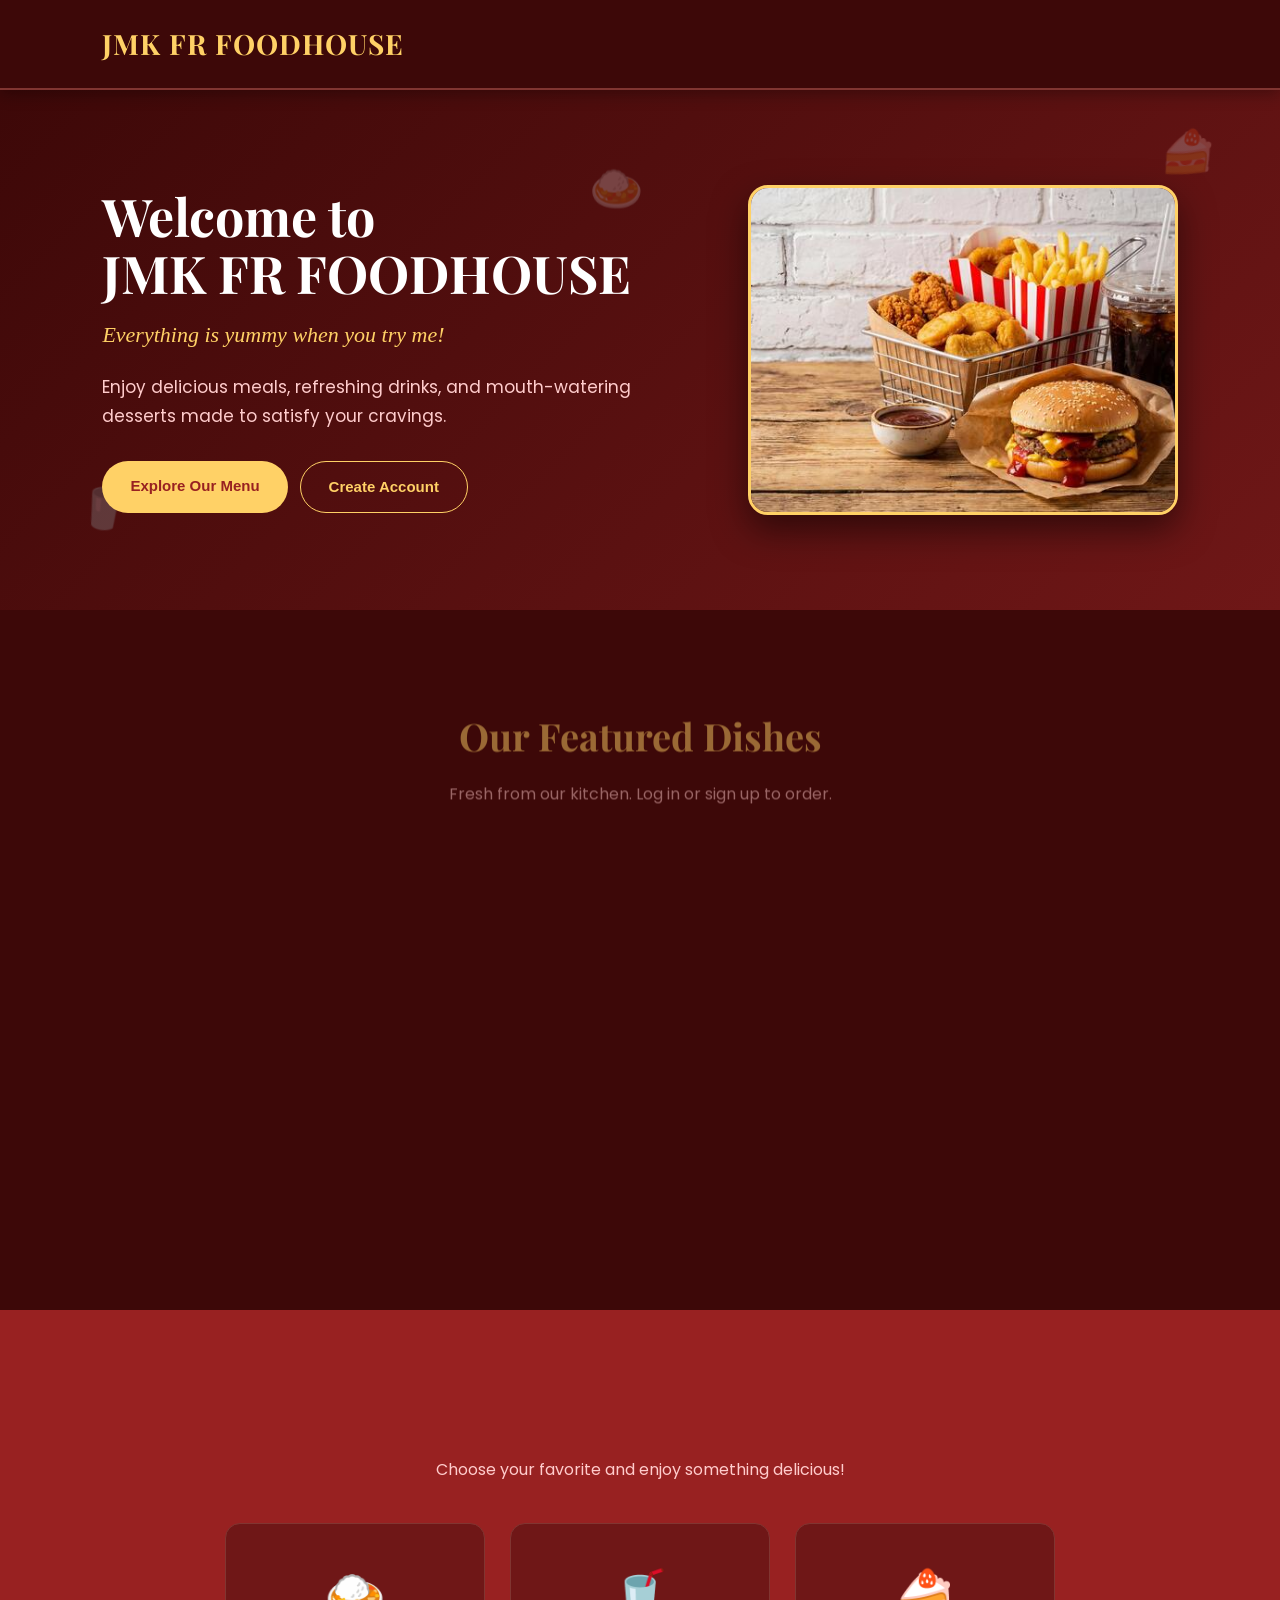
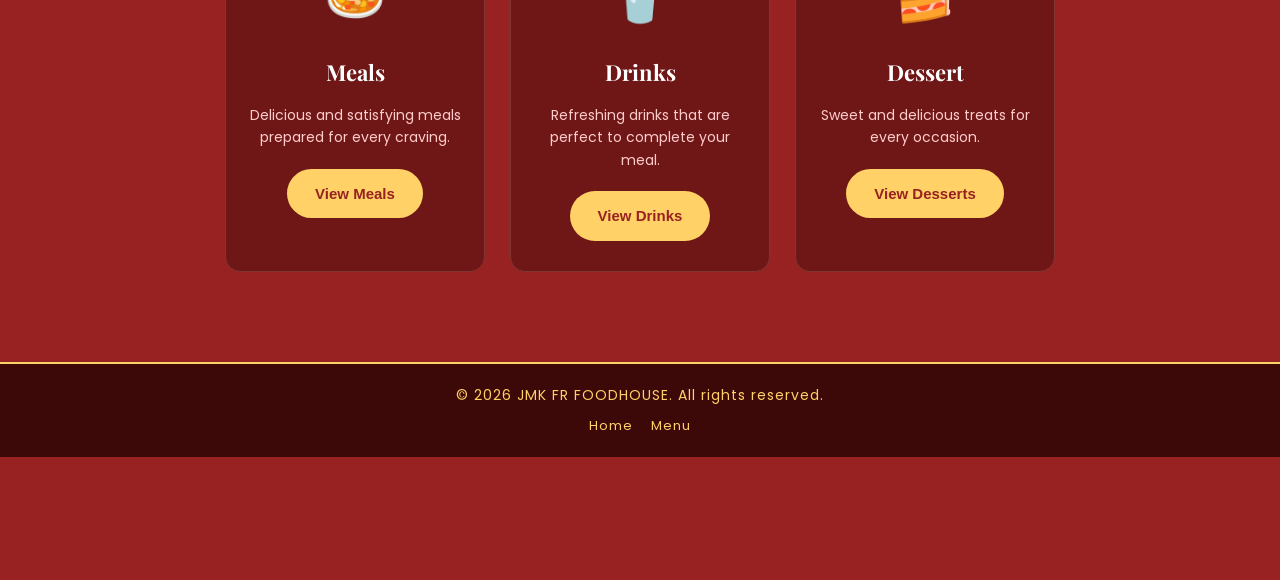
<file: JMK_FR/index.html>
<!DOCTYPE html>
<html lang="en">
<head>
    <meta charset="UTF-8">
    <meta name="viewport" content="width=device-width, initial-scale=1.0">
    <title>JMK FR FOODHOUSE</title>
    <link rel="preconnect" href="https://fonts.googleapis.com">
    <link rel="preconnect" href="https://fonts.gstatic.com" crossorigin>
    <link href="https://fonts.googleapis.com/css2?family=Playfair+Display:wght@500;600;700&family=Poppins:wght@400;500;600;700&display=swap" rel="stylesheet">
    <style>
        /* ---------- Shared Design System ---------- */
        * { margin: 0; padding: 0; box-sizing: border-box; }

        :root {
            --primary: #982121;
            --surface: #6F1717;
            --dark: #3d0808;
            --accent: #ffd166;
            --accent-hover: #FF611D;
            --light: #fff5f5;
            --muted: #ffcccc;
            --border: #813531;
        }

        html { scroll-behavior: smooth; }

        body {
            font-family: 'Poppins', sans-serif;
            background: var(--primary);
            color: var(--light);
            line-height: 1.7;
            min-height: 100vh;
            display: flex;
            flex-direction: column;
        }

        a { color: inherit; text-decoration: none; }

        header {
            background: var(--dark);
            padding: 20px 8%;
            display: flex;
            align-items: center;
            justify-content: space-between;
            flex-wrap: wrap;
            gap: 15px;
            box-shadow: 0 4px 15px rgba(0, 0, 0, 0.3);
            border-bottom: 2px solid var(--border);
            position: sticky;
            top: 0;
            z-index: 1000;
        }

        header h1 {
            font-family: 'Playfair Display', serif;
            font-size: 28px;
            letter-spacing: 1px;
            color: var(--accent);
        }

        nav {
            display: flex;
            justify-content: center;
            flex-wrap: wrap;
            gap: 10px;
        }

        nav a {
            color: var(--light);
            font-size: 15px;
            font-weight: 500;
            padding: 8px 16px;
            border-radius: 25px;
            transition: all 0.3s ease;
        }

        nav a:hover,
        nav a.active {
            background: var(--accent);
            color: var(--primary);
            transform: translateY(-2px);
        }

        .btn {
            display: inline-block;
            background: var(--accent);
            color: var(--primary);
            border: none;
            padding: 12px 28px;
            border-radius: 30px;
            font-family: inherit;
            font-size: 15px;
            font-weight: 600;
            cursor: pointer;
            transition: all 0.3s ease;
        }

        .btn:hover {
            background: var(--accent-hover);
            color: white;
            transform: translateY(-2px);
        }

        footer {
            background: var(--dark);
            border-top: 2px solid var(--accent);
            text-align: center;
            padding: 20px;
            margin-top: auto;
            font-size: 14px;
            color: var(--accent);
            letter-spacing: 1px;
        }

        /* ---------- Hero ---------- */
        .hero {
            min-height: 520px;
            padding: 70px 8%;
            display: flex;
            align-items: center;
            justify-content: space-between;
            gap: 50px;
            background: linear-gradient(135deg, var(--dark), var(--surface));
        }

        .hero-content {
            max-width: 550px;
        }

        .hero-content h1 {
            font-family: 'Playfair Display', serif;
            font-size: 52px;
            line-height: 1.1;
            margin-bottom: 15px;
            color: white;
        }

        .hero-content h2 {
            font-family: 'Playfair Display', serif;
            font-size: 22px;
            font-style: italic;
            font-weight: 500;
            color: var(--accent);
            margin-bottom: 20px;
        }

        .hero-content p {
            color: var(--muted);
            font-size: 17px;
            margin-bottom: 30px;
        }

        .hero-image {
            width: 430px;
            max-width: 100%;
            height: 330px;
            object-fit: cover;
            border-radius: 20px;
            border: 3px solid var(--accent);
            box-shadow: 0 15px 35px rgba(0, 0, 0, 0.5);
        }

        /* ---------- Categories ---------- */
        .categories {
            padding: 70px 8% 90px;
            text-align: center;
        }

        .section-title {
            font-family: 'Playfair Display', serif;
            font-size: 38px;
            color: var(--accent);
            margin-bottom: 12px;
        }

        .section-subtitle {
            color: var(--muted);
            margin-bottom: 40px;
        }

        .category-container {
            display: flex;
            justify-content: center;
            flex-wrap: wrap;
            gap: 25px;
        }

        .category-card {
            width: 260px;
            padding: 30px 20px;
            background: var(--surface);
            border: 1px solid var(--border);
            border-radius: 15px;
            transition: transform 0.3s ease, box-shadow 0.3s ease;
        }

        .category-card:hover {
            transform: translateY(-5px);
            box-shadow: 0 8px 20px rgba(0, 0, 0, 0.3);
        }

        .icon {
            font-size: 50px;
            margin-bottom: 15px;
        }

        .category-card h3 {
            font-family: 'Playfair Display', serif;
            font-size: 22px;
            color: white;
            margin-bottom: 12px;
        }

        .category-card p {
            color: var(--muted);
            font-size: 14px;
            line-height: 1.6;
            margin-bottom: 20px;
        }

        /* ---------- Responsive ---------- */
        @media (max-width: 768px) {
            header {
                flex-direction: column;
                padding: 18px 5%;
            }

            header h1 {
                font-size: 24px;
            }

            nav a {
                font-size: 14px;
                padding: 6px 10px;
            }

            .hero {
                flex-direction: column;
                text-align: center;
                padding: 50px 25px;
                min-height: auto;
            }

            .hero-content {
                text-align: center;
            }

            .hero-content h1 {
                font-size: 36px;
            }

            .hero-image {
                height: 280px;
            }

            .categories {
                padding: 50px 20px 70px;
            }

            .section-title {
                font-size: 30px;
            }
        }
    </style>
    <link rel="stylesheet" href="assets/css/nav-auth.css">
    <link rel="stylesheet" href="assets/css/landing.css">
</head>
<body>
    <header>
        <h1>JMK FR FOODHOUSE</h1>
        <nav>
            <a href="index.html" class="active">Home</a>
            <a href="product.html">Product</a>
            <a href="cart.html">Cart</a>
            <a href="contact.html">Contact</a>
            <a href="aboutus.html">About Us</a>
        </nav>
    </header>

    <section class="hero" id="home">
        <span class="float" aria-hidden="true">🍛</span><span class="float" aria-hidden="true">🥤</span><span class="float" aria-hidden="true">🍰</span>
        <div class="hero-content">
            <h1>Welcome to<br>JMK FR FOODHOUSE</h1>
            <h2>Everything is yummy when you try me!</h2>
            <p>Enjoy delicious meals, refreshing drinks, and mouth-watering desserts made to satisfy your cravings.</p>
            <div class="hero-actions">
                <a href="#menu" class="btn">Explore Our Menu</a>
            </div>
        </div>

        <img class="hero-image" src="heroimg.jpg" alt="Delicious food from JMK FR FOODHOUSE">
    </section>

    <section class="section featured" id="menu">
        <h2 class="section-title">Our Featured Dishes</h2>
        <p class="section-subtitle">Fresh from our kitchen. Order any of these from our menu.</p>
        <div class="menu-grid">
            <article class="menu-card"><div class="img"><img src="food1.jpg" alt="C1 food item" loading="lazy"></div><div class="body"><h3>C1</h3><p class="price">₱169.00</p><a href="product.html" class="btn">Order Now</a></div></article>
            <article class="menu-card"><div class="img"><img src="food2.jpg" alt="C2 food item" loading="lazy"></div><div class="body"><h3>C2</h3><p class="price">₱99.00</p><a href="product.html" class="btn">Order Now</a></div></article>
            <article class="menu-card"><div class="img"><img src="food3.jpg" alt="C3 food item" loading="lazy"></div><div class="body"><h3>C3</h3><p class="price">₱199.00</p><a href="product.html" class="btn">Order Now</a></div></article>
        </div>
    </section>

    <section class="categories" id="categories">
        <h2 class="section-title">Explore Our Categories</h2>
        <p class="section-subtitle">Choose your favorite and enjoy something delicious!</p>

        <div class="category-container">
            <div class="category-card">
                <div class="icon">🍛</div>
                <h3>Meals</h3>
                <p>Delicious and satisfying meals prepared for every craving.</p>
                <a href="product.html#meals" class="btn">View Meals</a>
            </div>

            <div class="category-card">
                <div class="icon">🥤</div>
                <h3>Drinks</h3>
                <p>Refreshing drinks that are perfect to complete your meal.</p>
                <a href="product.html#drinks" class="btn">View Drinks</a>
            </div>

            <div class="category-card">
                <div class="icon">🍰</div>
                <h3>Dessert</h3>
                <p>Sweet and delicious treats for every occasion.</p>
                <a href="product.html#desserts" class="btn">View Desserts</a>
            </div>
        </div>
    </section>

    <section class="section" id="about">
        <div class="about">
            <img src="heroimg.jpg" alt="JMK FR FOODHOUSE dishes" loading="lazy">
            <div>
                <h2 class="section-title">About Us</h2>
                <p>JMK FR FOODHOUSE is a foodhouse filled with love. Every food is Filipino-cultured, made with the finest hands of Pinoy talents.</p>
                <p>We were established to make you feel at home even when you are away from home. Home is everywhere with JMK FR FOODHOUSE.</p>
                <a href="aboutus.html" class="btn">Read More</a>
            </div>
        </div>
    </section>

    <section class="section contact-strip" id="contact">
        <h2 class="section-title">Get in Touch</h2>
        <p>Contact number: 09923178965 &middot; Find us on Facebook, TikTok and Instagram.</p>
        <a href="contact.html" class="btn">Contact Us</a>
    </section>

    <footer>
        <p>© 2026 JMK FR FOODHOUSE. All rights reserved.</p>
        <div class="foot-links"><a href="#home">Home</a><a href="#menu">Menu</a><a href="#about">About</a><a href="contact.html">Contact</a></div>
    </footer>
    <script src="assets/js/auth.js"></script>
</body>
</html>
</file>
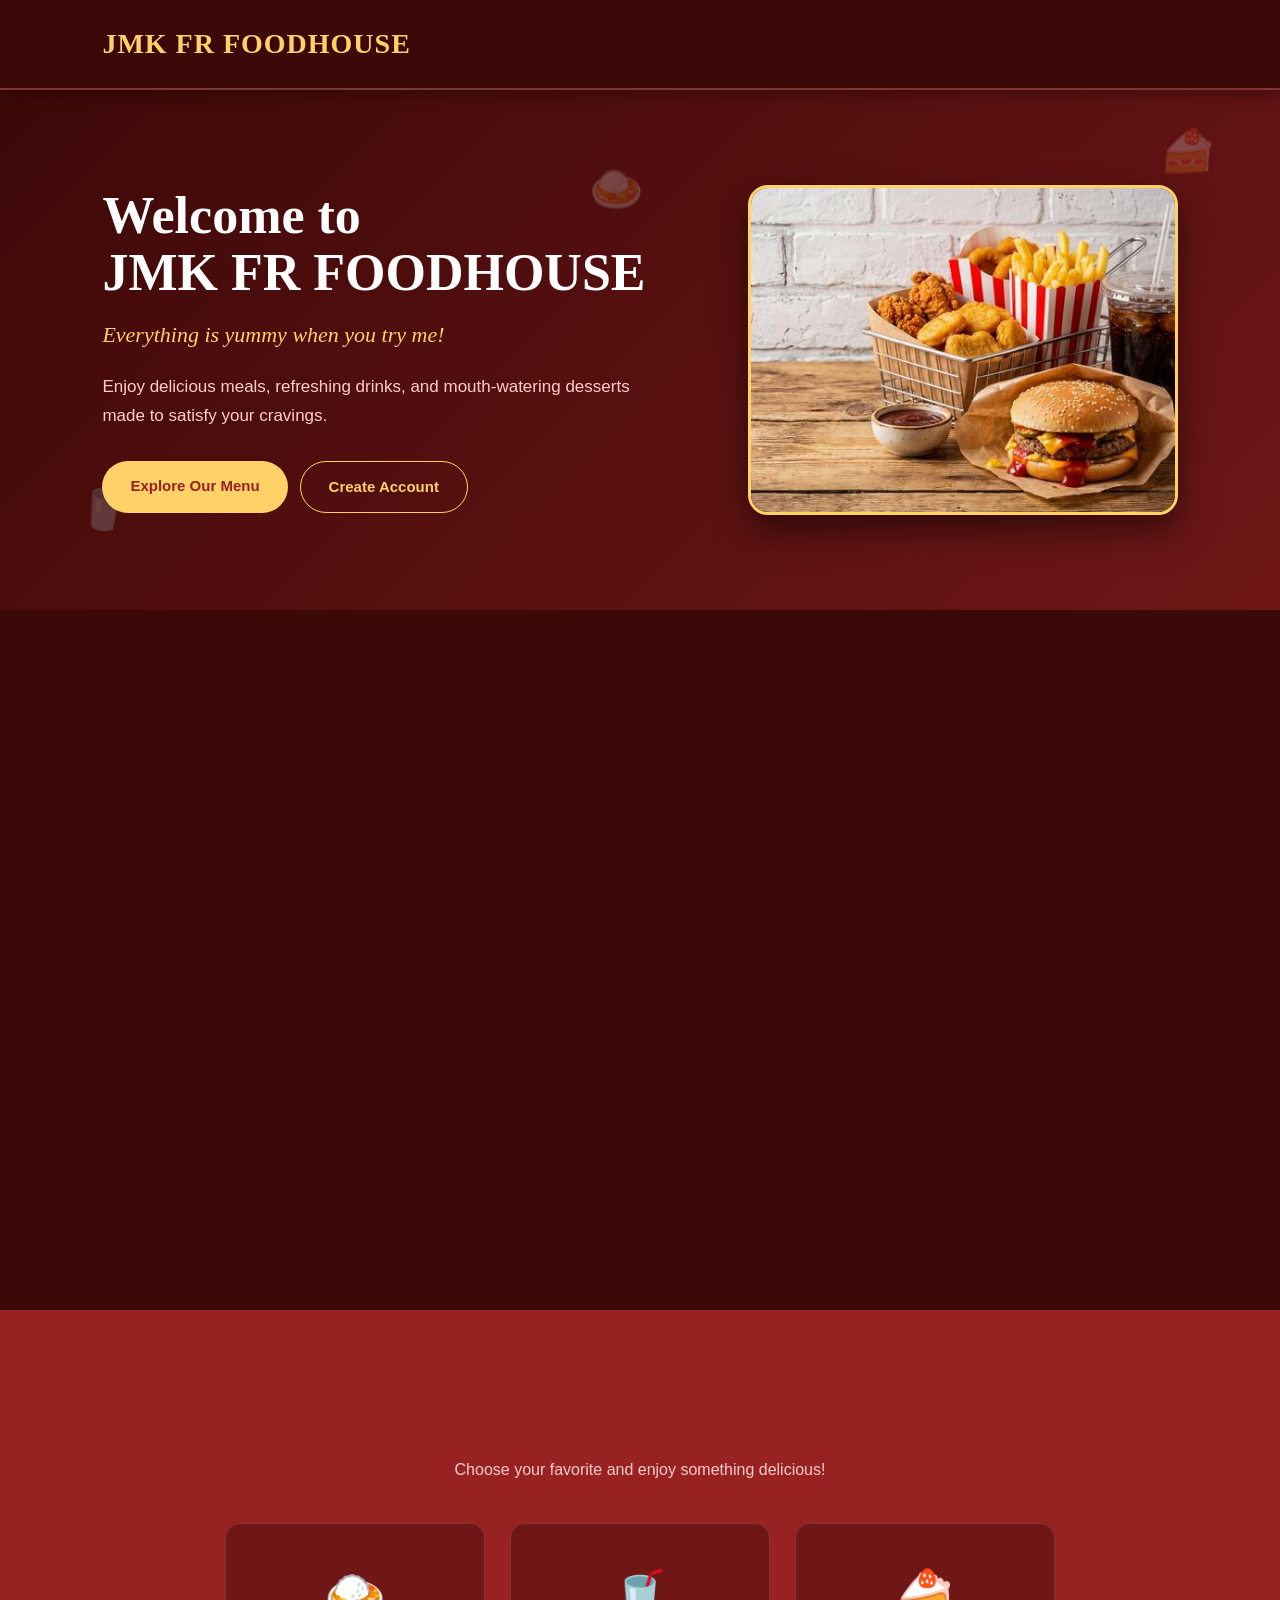
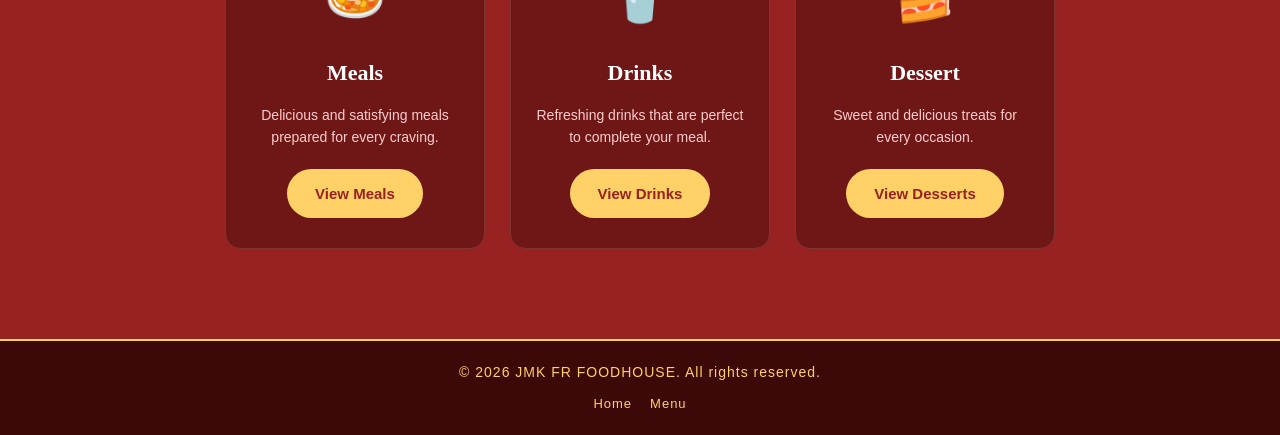
<file: JMK_FR/aboutus.html>
<!DOCTYPE html>
<html lang="en">
<head>
    <meta charset="UTF-8">
    <meta name="viewport" content="width=device-width, initial-scale=1.0">
    <title>JMK FR FOODHOUSE | About Us</title>
    <link rel="preconnect" href="https://fonts.googleapis.com">
    <link rel="preconnect" href="https://fonts.gstatic.com" crossorigin>
    <link href="https://fonts.googleapis.com/css2?family=Playfair+Display:wght@500;600;700&family=Poppins:wght@400;500;600;700&display=swap" rel="stylesheet">
    <style>
        /* ---------- Shared Design System ---------- */
        * { margin: 0; padding: 0; box-sizing: border-box; }

        :root {
            --primary: #982121;
            --surface: #6F1717;
            --dark: #3d0808;
            --accent: #ffd166;
            --accent-hover: #FF611D;
            --light: #fff5f5;
            --muted: #ffcccc;
            --border: #813531;
        }

        html { scroll-behavior: smooth; }

        body {
            font-family: 'Poppins', sans-serif;
            background: var(--primary);
            color: var(--light);
            line-height: 1.7;
            min-height: 100vh;
            display: flex;
            flex-direction: column;
        }

        a { color: inherit; text-decoration: none; }

        header {
            background: var(--dark);
            padding: 20px 8%;
            display: flex;
            align-items: center;
            justify-content: space-between;
            flex-wrap: wrap;
            gap: 15px;
            box-shadow: 0 4px 15px rgba(0, 0, 0, 0.3);
            border-bottom: 2px solid var(--border);
            position: sticky;
            top: 0;
            z-index: 1000;
        }

        header h1 {
            font-family: 'Playfair Display', serif;
            font-size: 28px;
            letter-spacing: 1px;
            color: var(--accent);
        }

        nav {
            display: flex;
            justify-content: center;
            flex-wrap: wrap;
            gap: 10px;
        }

        nav a {
            color: var(--light);
            font-size: 15px;
            font-weight: 500;
            padding: 8px 16px;
            border-radius: 25px;
            transition: all 0.3s ease;
        }

        nav a:hover,
        nav a.active {
            background: var(--accent);
            color: var(--primary);
            transform: translateY(-2px);
        }

        .page-title {
            font-family: 'Playfair Display', serif;
            font-size: 44px;
            color: var(--accent);
            text-align: center;
            padding-top: 50px;
        }

        .page-title::after {
            content: "";
            display: block;
            width: 70px;
            height: 4px;
            background: var(--accent);
            margin: 15px auto 0;
            border-radius: 5px;
        }

        footer {
            background: var(--dark);
            border-top: 2px solid var(--accent);
            text-align: center;
            padding: 20px;
            margin-top: auto;
            font-size: 14px;
            color: var(--accent);
            letter-spacing: 1px;
        }

        /* ---------- About Content ---------- */
        .about-wrap {
            max-width: 850px;
            margin: 0 auto;
            padding: 40px 25px 70px;
            width: 100%;
        }

        .tagline {
            font-family: 'Playfair Display', serif;
            font-size: 26px;
            font-style: italic;
            font-weight: 500;
            color: var(--accent);
            text-align: center;
            margin-bottom: 35px;
        }

        .about-text {
            font-size: 17px;
            text-align: center;
            margin-bottom: 15px;
            color: white;
        }

        .about-text.highlight {
            color: var(--accent);
            font-size: 19px;
            font-weight: 600;
        }

        .spacer {
            height: 20px;
        }

        /* ---------- Responsive ---------- */
        @media (max-width: 768px) {
            header {
                flex-direction: column;
                padding: 18px 5%;
            }

            header h1 {
                font-size: 24px;
            }

            nav a {
                font-size: 14px;
                padding: 6px 10px;
            }

            .page-title {
                font-size: 34px;
            }

            .tagline {
                font-size: 21px;
            }

            .about-text {
                font-size: 15px;
            }
        }
    </style>
    <link rel="stylesheet" href="assets/css/nav-auth.css">
</head>
<body>
    <header>
        <h1>JMK FR FOODHOUSE</h1>
        <nav>
            <a href="index.html">Home</a>
            <a href="product.html">Product</a>
            <a href="cart.html">Cart</a>
            <a href="contact.html">Contact</a>
            <a href="aboutus.html" class="active">About Us</a>
        </nav>
    </header>

    <h1 class="page-title">ABOUT US</h1>

    <main class="about-wrap">
        <h2 class="tagline">Everything is yummy, when you try me</h2>

        <p class="about-text">JMK FR FOODHOUSE is a foodhouse filled with love.</p>
        <p class="about-text">Every food is Filipino-cultured, made with the finest hands of Pinoy talents.</p>
        <p class="about-text">Centered on a home of warmth provided by the life of Pinoys.</p>

        <div class="spacer"></div>

        <p class="about-text">JMK FR FOODHOUSE was established to make you feel at home even when you are away from home.</p>
        <p class="about-text">Filipino foods all over the place, made with the sweetest and most aromatic smell of culture.</p>
        <p class="about-text highlight">Home is everywhere with JMK FR FOODHOUSE.</p>
    </main>

    <footer>
        <p>© 2026 JMK FR FOODHOUSE. All rights reserved.</p>
    </footer>
    <script src="assets/js/auth.js"></script>
</body>
</html>
</file>
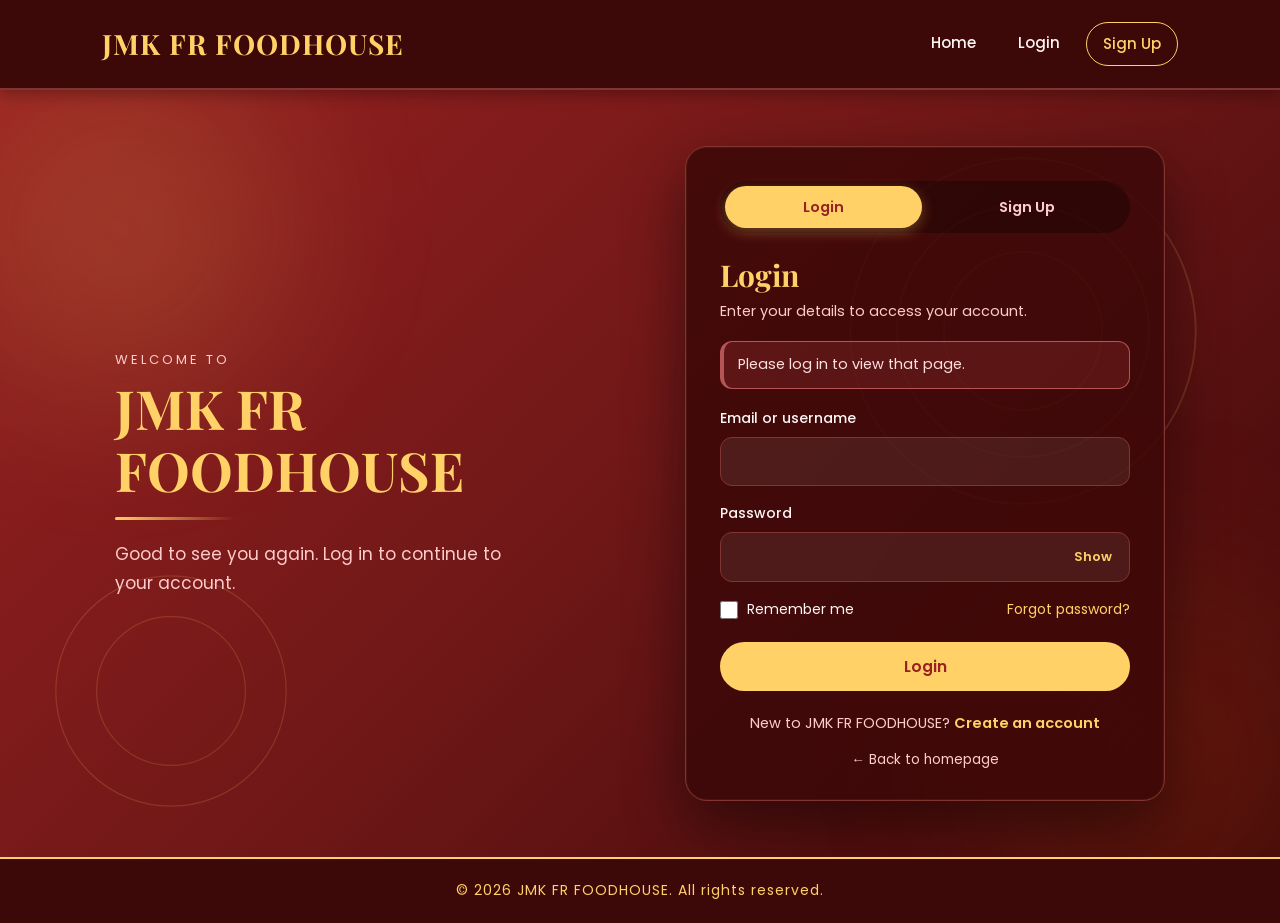
<file: JMK_FR/account.html>
<!DOCTYPE html>
<html lang="en" class="no-js">
<head>
    <meta charset="UTF-8">
    <meta name="viewport" content="width=device-width, initial-scale=1.0">
    <title>My Account | JMK FR FOODHOUSE</title>
    <link rel="preconnect" href="https://fonts.googleapis.com">
    <link rel="preconnect" href="https://fonts.gstatic.com" crossorigin>
    <link href="https://fonts.googleapis.com/css2?family=Playfair+Display:wght@500;600;700&family=Poppins:wght@400;500;600;700&display=swap" rel="stylesheet">
    <link rel="stylesheet" href="assets/css/auth.css">
    <link rel="stylesheet" href="assets/css/nav-auth.css">
    <script>document.documentElement.className = 'js';</script>
</head>
<body class="auth-page" data-page="account">
    <header>
        <h1>JMK FR FOODHOUSE</h1>
        <nav>
            <a href="index.html">Home</a>
            <a href="product.html">Product</a>
            <a href="cart.html">Cart</a>
            <a href="contact.html">Contact</a>
            <a href="aboutus.html">About Us</a>
        </nav>
    </header>

    <main class="auth-stage">
        <div class="auth-bg" aria-hidden="true">
            <div class="glow glow-a"></div>
            <div class="glow glow-b"></div>
                <span class="dot" style="--x:38%;--s:9px;--d:12s;--t:-7s"></span>
                <span class="dot" style="--x:75%;--s:5px;--d:15s;--t:0s"></span>
                <span class="dot" style="--x:15%;--s:10px;--d:18s;--t:-7s"></span>
                <span class="dot" style="--x:52%;--s:6px;--d:10s;--t:0s"></span>
                <span class="dot" style="--x:89%;--s:11px;--d:13s;--t:-7s"></span>
                <span class="dot" style="--x:29%;--s:7px;--d:16s;--t:0s"></span>
                <span class="dot" style="--x:66%;--s:12px;--d:19s;--t:-7s"></span>
                <span class="dot" style="--x:6%;--s:8px;--d:11s;--t:0s"></span>
                <span class="dot" style="--x:43%;--s:4px;--d:14s;--t:-7s"></span>
                <span class="dot" style="--x:80%;--s:9px;--d:17s;--t:0s"></span>
                <span class="dot" style="--x:20%;--s:5px;--d:9s;--t:-7s"></span>
                <span class="dot" style="--x:57%;--s:10px;--d:12s;--t:0s"></span>
                <span class="dot" style="--x:94%;--s:6px;--d:15s;--t:-7s"></span>
                <span class="dot" style="--x:34%;--s:11px;--d:18s;--t:0s"></span>
                <span class="dot" style="--x:71%;--s:7px;--d:10s;--t:-7s"></span>
                <span class="dot" style="--x:11%;--s:12px;--d:13s;--t:0s"></span>
            <svg class="ring ring-a" viewBox="0 0 200 200"><circle cx="100" cy="100" r="96"/><circle cx="100" cy="100" r="70"/><circle cx="100" cy="100" r="44"/></svg>
            <svg class="ring ring-b" viewBox="0 0 200 200"><circle cx="100" cy="100" r="96"/><circle cx="100" cy="100" r="62"/></svg>
        </div>

        <div class="auth-layout">
            <aside class="auth-brand">
                <p class="eyebrow">Welcome to</p>
                <h2>JMK FR FOODHOUSE</h2>
                <span class="gold-line"></span>
                <p class="tagline">Good to see you again. Log in to continue to your account.</p>
            </aside>

            <section class="auth-card" aria-labelledby="auth-title">
                <div class="auth-tabs">
                    <a href="login.html" class="active" aria-current="page">Login</a>
                    <a href="signup.html">Sign Up</a>
                </div>
                <div id="account-body" hidden>
                <h2 id="auth-title">My Account</h2>
                <p class="subtitle">You are logged in.</p>
                <dl class="account-details" id="account-details"></dl>
                <a href="profile.html" class="btn btn-block" style="margin-bottom:12px">View my profile</a>
                <a href="#" id="logout-btn" class="btn btn-block">Logout</a>
                </div>
                <p class="back-home"><a href="index.html">&larr; Back to homepage</a></p>
            </section>
        </div>
    </main>

    <footer>
        <p>&copy; 2026 JMK FR FOODHOUSE. All rights reserved.</p>
    </footer>
    <script src="assets/js/auth.js"></script>
</body>
</html>
</file>
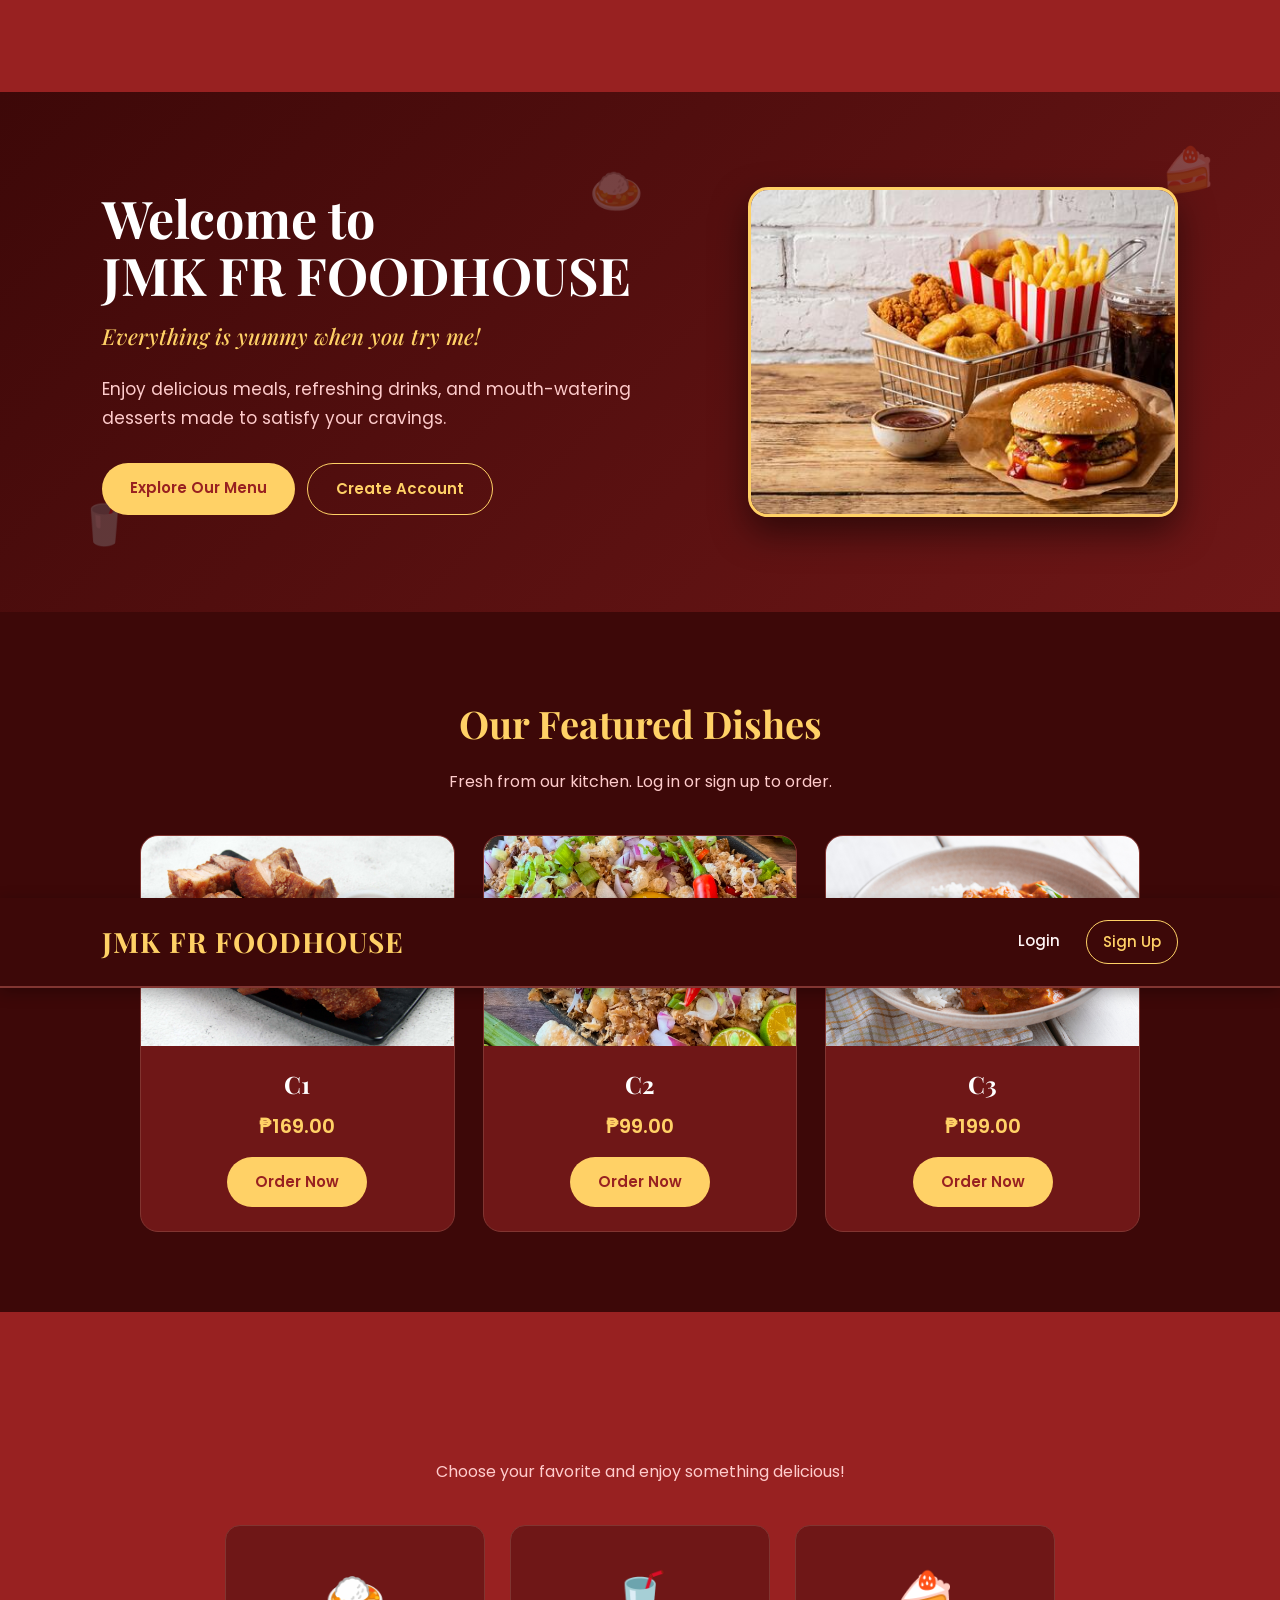
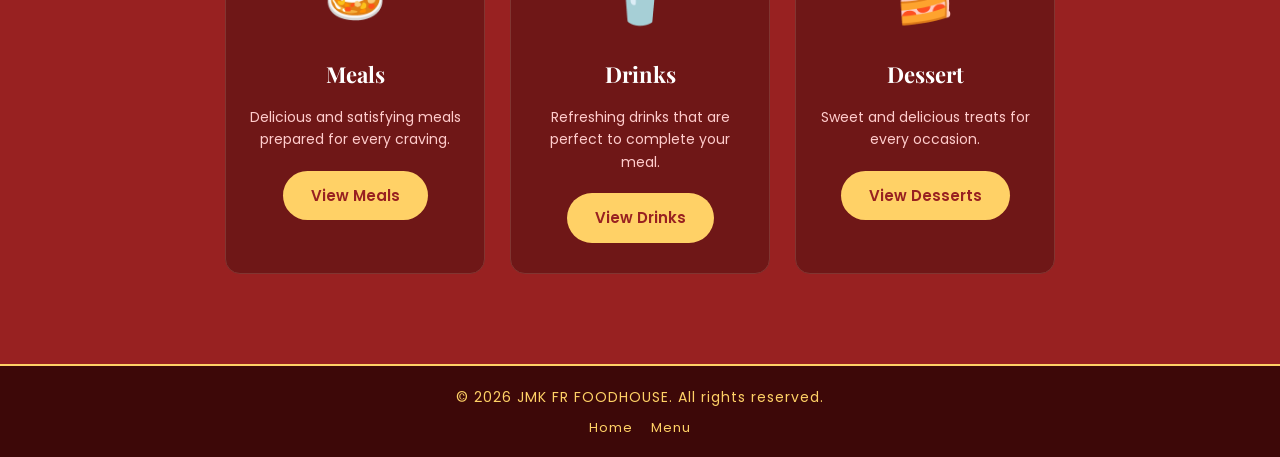
<file: JMK_FR/cart.html>
<!DOCTYPE html>
<html lang="en">
<head>
    <meta charset="UTF-8">
    <meta name="viewport" content="width=device-width, initial-scale=1.0">
    <title>JMK FR FOODHOUSE | Cart</title>
    <link rel="preconnect" href="https://fonts.googleapis.com">
    <link rel="preconnect" href="https://fonts.gstatic.com" crossorigin>
    <link href="https://fonts.googleapis.com/css2?family=Playfair+Display:wght@500;600;700&family=Poppins:wght@400;500;600;700&display=swap" rel="stylesheet">
    <style>
        /* ---------- Shared Design System ---------- */
        * { margin: 0; padding: 0; box-sizing: border-box; }

        :root {
            --primary: #982121;
            --surface: #6F1717;
            --dark: #3d0808;
            --accent: #ffd166;
            --accent-hover: #FF611D;
            --light: #fff5f5;
            --muted: #ffcccc;
            --border: #813531;
        }

        html { scroll-behavior: smooth; }

        body {
            font-family: 'Poppins', sans-serif;
            background: var(--primary);
            color: var(--light);
            line-height: 1.7;
            min-height: 100vh;
            display: flex;
            flex-direction: column;
        }

        a { color: inherit; text-decoration: none; }

        header {
            background: var(--dark);
            padding: 20px 8%;
            display: flex;
            align-items: center;
            justify-content: space-between;
            flex-wrap: wrap;
            gap: 15px;
            box-shadow: 0 4px 15px rgba(0, 0, 0, 0.3);
            border-bottom: 2px solid var(--border);
            position: sticky;
            top: 0;
            z-index: 1000;
        }

        header h1 {
            font-family: 'Playfair Display', serif;
            font-size: 28px;
            letter-spacing: 1px;
            color: var(--accent);
        }

        nav {
            display: flex;
            justify-content: center;
            flex-wrap: wrap;
            gap: 10px;
        }

        nav a {
            color: var(--light);
            font-size: 15px;
            font-weight: 500;
            padding: 8px 16px;
            border-radius: 25px;
            transition: all 0.3s ease;
        }

        nav a:hover,
        nav a.active {
            background: var(--accent);
            color: var(--primary);
            transform: translateY(-2px);
        }

        .page-title {
            font-family: 'Playfair Display', serif;
            font-size: 44px;
            color: var(--accent);
            text-align: center;
            padding-top: 50px;
        }

        .page-title::after {
            content: "";
            display: block;
            width: 70px;
            height: 4px;
            background: var(--accent);
            margin: 15px auto 0;
            border-radius: 5px;
        }

        footer {
            background: var(--dark);
            border-top: 2px solid var(--accent);
            text-align: center;
            padding: 20px;
            margin-top: auto;
            font-size: 14px;
            color: var(--accent);
            letter-spacing: 1px;
        }

        /* ---------- Cart ---------- */
        .cart-wrap {
            width: 100%;
            max-width: 900px;
            margin: 50px auto;
            padding: 0 5%;
        }

        .cart-box {
            background: var(--surface);
            border: 1px solid var(--border);
            border-radius: 15px;
            padding: 30px;
            box-shadow: 0 8px 20px rgba(0, 0, 0, 0.25);
            overflow-x: auto;
        }

        table {
            width: 100%;
            border-collapse: collapse;
        }

        th {
            background: white;
            color: var(--primary);
            padding: 15px 14px;
            text-align: left;
            font-size: 14px;
            font-weight: 700;
        }

        td {
            padding: 16px 14px;
            text-align: left;
            font-size: 15px;
            color: white;
            border-bottom: 1px solid rgba(255, 255, 255, 0.15);
        }

        tbody tr {
            transition: background 0.2s ease;
        }

        tbody tr:hover {
            background: rgba(255, 255, 255, 0.05);
        }

        tfoot td {
            font-weight: 700;
            color: var(--accent);
            border-bottom: none;
            font-size: 16px;
        }

        .cart-actions {
            display: flex;
            justify-content: flex-end;
            margin-top: 25px;
        }

        .btn {
            display: inline-block;
            background: var(--accent);
            color: var(--primary);
            border: none;
            padding: 12px 28px;
            border-radius: 30px;
            font-family: inherit;
            font-size: 15px;
            font-weight: 600;
            cursor: pointer;
            transition: all 0.3s ease;
        }

        .btn:hover {
            background: var(--accent-hover);
            color: white;
            transform: translateY(-2px);
        }

        /* ---------- Cart badge ---------- */
        .cart-badge {
            display: none;
            background: var(--accent);
            color: var(--primary);
            font-size: 12px;
            font-weight: 700;
            min-width: 20px;
            height: 20px;
            line-height: 20px;
            text-align: center;
            border-radius: 10px;
            margin-left: 6px;
            padding: 0 6px;
        }

        nav a:hover .cart-badge,
        nav a.active .cart-badge {
            background: var(--primary);
            color: var(--accent);
        }

        /* ---------- Cart items ---------- */
        .item-info {
            display: flex;
            align-items: center;
            gap: 14px;
        }

        .item-info img {
            width: 80px;
            height: 80px;
            object-fit: cover;
            border-radius: 10px;
            border: 2px solid var(--border);
            flex-shrink: 0;
        }

        .item-name {
            font-family: 'Playfair Display', serif;
            font-size: 18px;
            font-weight: 600;
        }

        .qty-control {
            display: inline-flex;
            align-items: center;
            gap: 10px;
        }

        .qty-btn {
            width: 30px;
            height: 30px;
            border-radius: 50%;
            border: none;
            background: var(--accent);
            color: var(--primary);
            font-size: 18px;
            font-weight: 700;
            line-height: 1;
            cursor: pointer;
            transition: all 0.2s ease;
        }

        .qty-btn:hover {
            background: var(--accent-hover);
            color: white;
        }

        .remove-btn {
            background: none;
            border: 1px solid var(--muted);
            color: var(--muted);
            border-radius: 20px;
            padding: 4px 12px;
            font-family: inherit;
            font-size: 13px;
            cursor: pointer;
            transition: all 0.2s ease;
        }

        .remove-btn:hover {
            background: var(--accent-hover);
            border-color: var(--accent-hover);
            color: white;
        }

        .empty-cart {
            text-align: center;
            padding: 40px 10px;
            color: var(--muted);
            font-size: 17px;
        }

        .cart-actions {
            gap: 12px;
            flex-wrap: wrap;
        }

        .btn-outline {
            background: transparent;
            border: 2px solid var(--accent);
            color: var(--accent);
        }

        /* ---------- Responsive ---------- */
        @media (max-width: 768px) {
            header {
                flex-direction: column;
                padding: 18px 5%;
            }

            header h1 {
                font-size: 24px;
            }

            nav a {
                font-size: 14px;
                padding: 6px 10px;
            }

            .page-title {
                font-size: 34px;
            }

            .cart-box {
                padding: 20px 14px;
            }

            th,
            td {
                padding: 12px 8px;
                font-size: 13px;
            }

            .item-info img {
                width: 56px;
                height: 56px;
            }

            .item-name {
                font-size: 15px;
            }
        }
    </style>
    <link rel="stylesheet" href="assets/css/nav-auth.css">
</head>
<body>
    <header>
        <h1>JMK FR FOODHOUSE</h1>
        <nav>
            <a href="index.html">Home</a>
            <a href="product.html">Product</a>
            <a href="cart.html" class="active">Cart</a>
            <a href="contact.html">Contact</a>
            <a href="aboutus.html">About Us</a>
        </nav>
    </header>

    <h1 class="page-title">SHOPPING CART</h1>

    <main class="cart-wrap">
        <div class="cart-box">
            <div id="empty-cart" class="empty-cart" style="display:none;">
                <p>Your cart is empty.</p>
            </div>

            <table id="cart-table">
                <thead>
                    <tr>
                        <th>Product</th>
                        <th>Price</th>
                        <th>Quantity</th>
                        <th>Subtotal</th>
                        <th></th>
                    </tr>
                </thead>
                <tbody id="cart-body"></tbody>
                <tfoot>
                    <tr>
                        <td colspan="3">Total</td>
                        <td id="cart-total" colspan="2">₱0.00</td>
                    </tr>
                </tfoot>
            </table>

            <div class="cart-actions">
                <button class="btn btn-outline" id="clear-cart" type="button">Clear Cart</button>
                <a href="product.html" class="btn">Continue Shopping</a>
            </div>
        </div>
    </main>

    <footer>
        <p>© 2026 JMK FR FOODHOUSE. All rights reserved.</p>
    </footer>
    <script src="cart.js"></script>
    <script>
        var body = document.getElementById('cart-body');
        var table = document.getElementById('cart-table');
        var emptyMsg = document.getElementById('empty-cart');
        var totalEl = document.getElementById('cart-total');
        var clearBtn = document.getElementById('clear-cart');

        function render() {
            var cart = Cart.get();
            body.innerHTML = '';

            var isEmpty = cart.length === 0;
            table.style.display = isEmpty ? 'none' : '';
            emptyMsg.style.display = isEmpty ? 'block' : 'none';
            clearBtn.style.display = isEmpty ? 'none' : '';

            var total = 0;

            cart.forEach(function (item) {
                var subtotal = item.price * item.qty;
                total += subtotal;

                var tr = document.createElement('tr');

                var tdProduct = document.createElement('td');
                var info = document.createElement('div');
                info.className = 'item-info';
                var img = document.createElement('img');
                img.src = item.image;
                img.alt = item.name;
                var name = document.createElement('span');
                name.className = 'item-name';
                name.textContent = item.name;
                info.appendChild(img);
                info.appendChild(name);
                tdProduct.appendChild(info);

                var tdPrice = document.createElement('td');
                tdPrice.textContent = Cart.formatPeso(item.price);

                var tdQty = document.createElement('td');
                var qty = document.createElement('div');
                qty.className = 'qty-control';
                var minus = document.createElement('button');
                minus.className = 'qty-btn';
                minus.type = 'button';
                minus.textContent = '−';
                minus.setAttribute('aria-label', 'Decrease quantity');
                minus.onclick = function () { Cart.changeQty(item.id, -1); render(); };
                var num = document.createElement('span');
                num.textContent = item.qty;
                var plus = document.createElement('button');
                plus.className = 'qty-btn';
                plus.type = 'button';
                plus.textContent = '+';
                plus.setAttribute('aria-label', 'Increase quantity');
                plus.onclick = function () { Cart.changeQty(item.id, 1); render(); };
                qty.appendChild(minus);
                qty.appendChild(num);
                qty.appendChild(plus);
                tdQty.appendChild(qty);

                var tdSub = document.createElement('td');
                tdSub.textContent = Cart.formatPeso(subtotal);

                var tdRemove = document.createElement('td');
                var rm = document.createElement('button');
                rm.className = 'remove-btn';
                rm.type = 'button';
                rm.textContent = 'Remove';
                rm.onclick = function () { Cart.remove(item.id); render(); };
                tdRemove.appendChild(rm);

                tr.appendChild(tdProduct);
                tr.appendChild(tdPrice);
                tr.appendChild(tdQty);
                tr.appendChild(tdSub);
                tr.appendChild(tdRemove);
                body.appendChild(tr);
            });

            totalEl.textContent = Cart.formatPeso(total);
        }

        clearBtn.addEventListener('click', function () { Cart.clear(); render(); });

        render();
    </script>
    <script src="assets/js/auth.js"></script>
</body>
</html>
</file>
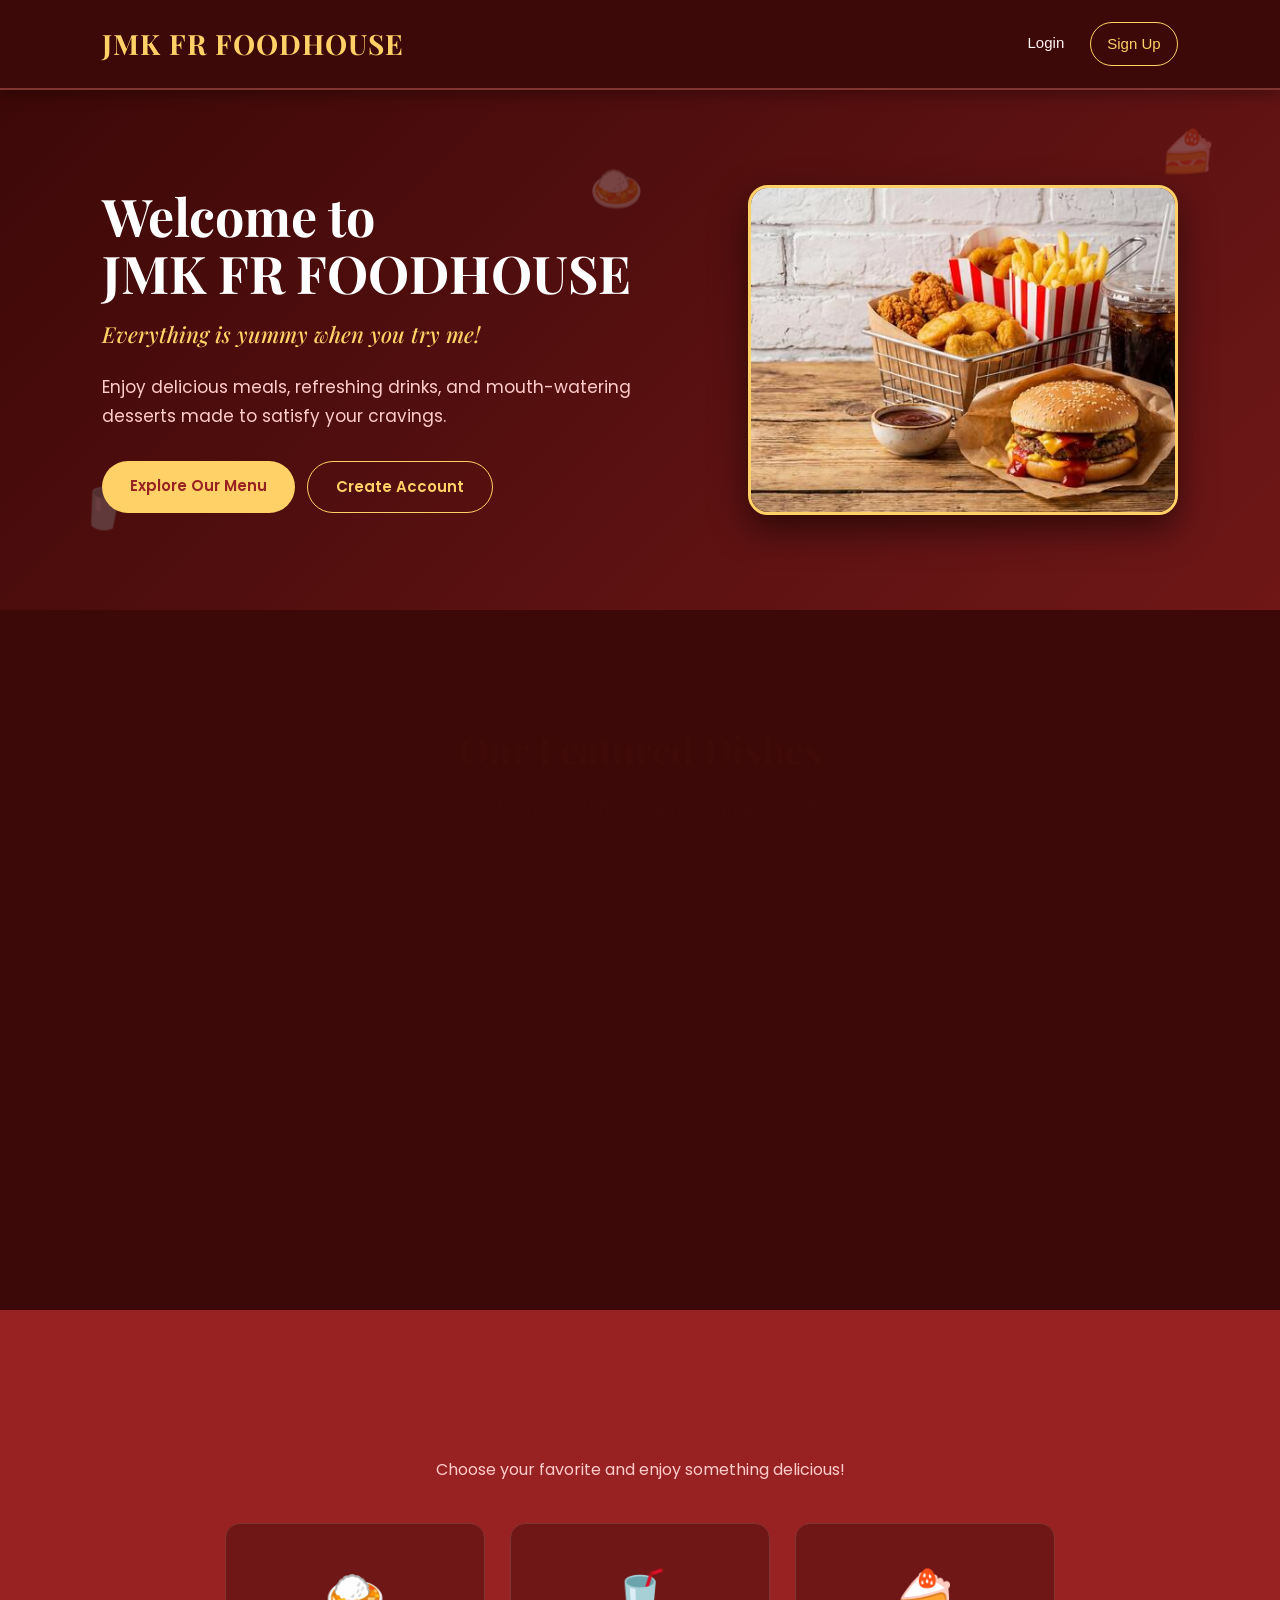
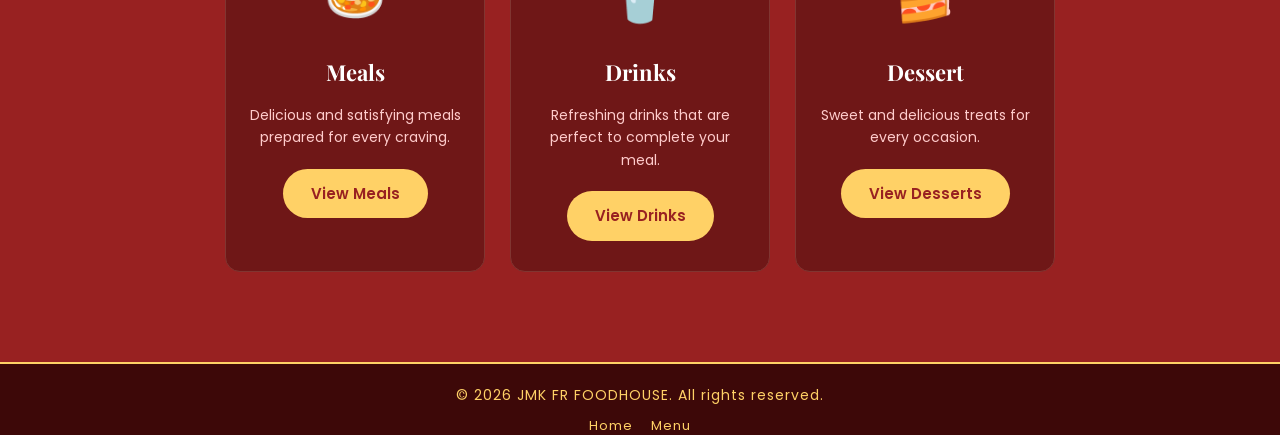
<file: JMK_FR/contact.html>
<!DOCTYPE html>
<html lang="en">
<head>
    <meta charset="UTF-8">
    <meta name="viewport" content="width=device-width, initial-scale=1.0">
    <title>JMK FR FOODHOUSE | Contact</title>
    <link rel="preconnect" href="https://fonts.googleapis.com">
    <link rel="preconnect" href="https://fonts.gstatic.com" crossorigin>
    <link href="https://fonts.googleapis.com/css2?family=Playfair+Display:wght@500;600;700&family=Poppins:wght@400;500;600;700&display=swap" rel="stylesheet">
    <link rel="stylesheet" href="https://cdnjs.cloudflare.com/ajax/libs/font-awesome/6.5.1/css/all.min.css">
    <style>
        /* ---------- Shared Design System ---------- */
        * { margin: 0; padding: 0; box-sizing: border-box; }

        :root {
            --primary: #982121;
            --surface: #6F1717;
            --dark: #3d0808;
            --accent: #ffd166;
            --accent-hover: #FF611D;
            --light: #fff5f5;
            --muted: #ffcccc;
            --border: #813531;
        }

        html { scroll-behavior: smooth; }

        body {
            font-family: 'Poppins', sans-serif;
            background: var(--primary);
            color: var(--light);
            line-height: 1.7;
            min-height: 100vh;
            display: flex;
            flex-direction: column;
        }

        a { color: inherit; text-decoration: none; }

        header {
            background: var(--dark);
            padding: 20px 8%;
            display: flex;
            align-items: center;
            justify-content: space-between;
            flex-wrap: wrap;
            gap: 15px;
            box-shadow: 0 4px 15px rgba(0, 0, 0, 0.3);
            border-bottom: 2px solid var(--border);
            position: sticky;
            top: 0;
            z-index: 1000;
        }

        header h1 {
            font-family: 'Playfair Display', serif;
            font-size: 28px;
            letter-spacing: 1px;
            color: var(--accent);
        }

        nav {
            display: flex;
            justify-content: center;
            flex-wrap: wrap;
            gap: 10px;
        }

        nav a {
            color: var(--light);
            font-size: 15px;
            font-weight: 500;
            padding: 8px 16px;
            border-radius: 25px;
            transition: all 0.3s ease;
        }

        nav a:hover,
        nav a.active {
            background: var(--accent);
            color: var(--primary);
            transform: translateY(-2px);
        }

        .page-title {
            font-family: 'Playfair Display', serif;
            font-size: 44px;
            color: var(--accent);
            text-align: center;
            padding-top: 50px;
        }

        .page-title::after {
            content: "";
            display: block;
            width: 70px;
            height: 4px;
            background: var(--accent);
            margin: 15px auto 0;
            border-radius: 5px;
        }

        footer {
            background: var(--dark);
            border-top: 2px solid var(--accent);
            text-align: center;
            padding: 20px;
            margin-top: auto;
            font-size: 14px;
            color: var(--accent);
            letter-spacing: 1px;
        }

        /* ---------- Contact Card ---------- */
        .contact-wrap {
            flex: 1;
            display: flex;
            justify-content: center;
            padding: 50px 20px;
        }

        .contact-card {
            background: var(--surface);
            border: 1px solid var(--border);
            border-radius: 15px;
            padding: 40px;
            width: 100%;
            max-width: 450px;
            text-align: center;
            box-shadow: 0 10px 25px rgba(0, 0, 0, 0.25);
        }

        .contact-card h2 {
            font-family: 'Playfair Display', serif;
            font-size: 26px;
            color: var(--accent);
            margin-bottom: 30px;
        }

        .links-grid {
            display: flex;
            flex-direction: column;
            gap: 15px;
            margin-bottom: 35px;
        }

        .contact-btn {
            display: flex;
            align-items: center;
            gap: 15px;
            padding: 14px 20px;
            background: var(--dark);
            border: 1px solid var(--border);
            border-radius: 8px;
            color: var(--accent);
            font-weight: 600;
            font-size: 16px;
            transition: all 0.3s ease;
        }

        .contact-btn i {
            font-size: 22px;
            width: 26px;
            text-align: center;
        }

        .contact-btn:hover {
            background: var(--accent);
            color: var(--primary);
            transform: translateY(-2px);
        }

        .phone-display {
            border-top: 1px solid var(--border);
            padding-top: 25px;
        }

        .phone-display h3 {
            font-size: 13px;
            color: var(--muted);
            text-transform: uppercase;
            letter-spacing: 1px;
            margin-bottom: 8px;
        }

        .phone-number {
            font-size: 24px;
            font-weight: 700;
            color: var(--accent);
            letter-spacing: 0.5px;
        }

        /* ---------- Responsive ---------- */
        @media (max-width: 768px) {
            header {
                flex-direction: column;
                padding: 18px 5%;
            }

            header h1 {
                font-size: 24px;
            }

            nav a {
                font-size: 14px;
                padding: 6px 10px;
            }

            .page-title {
                font-size: 34px;
            }

            .contact-card {
                padding: 28px 20px;
            }
        }
    </style>
    <link rel="stylesheet" href="assets/css/nav-auth.css">
</head>
<body>
    <header>
        <h1>JMK FR FOODHOUSE</h1>
        <nav>
            <a href="index.html">Home</a>
            <a href="product.html">Product</a>
            <a href="cart.html">Cart</a>
            <a href="contact.html" class="active">Contact</a>
            <a href="aboutus.html">About Us</a>
        </nav>
    </header>

    <h1 class="page-title">CONTACT US</h1>

    <main class="contact-wrap">
        <div class="contact-card">
            <h2>Our Contacts</h2>

            <div class="links-grid">
                <a href="https://www.facebook.com/" class="contact-btn" target="_blank" rel="noopener">
                    <i class="fab fa-facebook-f"></i> Facebook
                </a>
                <a href="mailto:Jmkfrfood@gmail.com" class="contact-btn">
                    <i class="far fa-envelope"></i> Gmail
                </a>
                <a href="https://www.tiktok.com" class="contact-btn" target="_blank" rel="noopener">
                    <i class="fab fa-tiktok"></i> TikTok
                </a>
                <a href="https://www.instagram.com/" class="contact-btn" target="_blank" rel="noopener">
                    <i class="fab fa-instagram"></i> Instagram
                </a>
            </div>

            <div class="phone-display">
                <h3>Contact Number</h3>
                <p class="phone-number">09923178965</p>
            </div>
        </div>
    </main>

    <footer>
        <p>© 2026 JMK FR FOODHOUSE. All rights reserved.</p>
    </footer>
    <script src="assets/js/auth.js"></script>
</body>
</html>
</file>
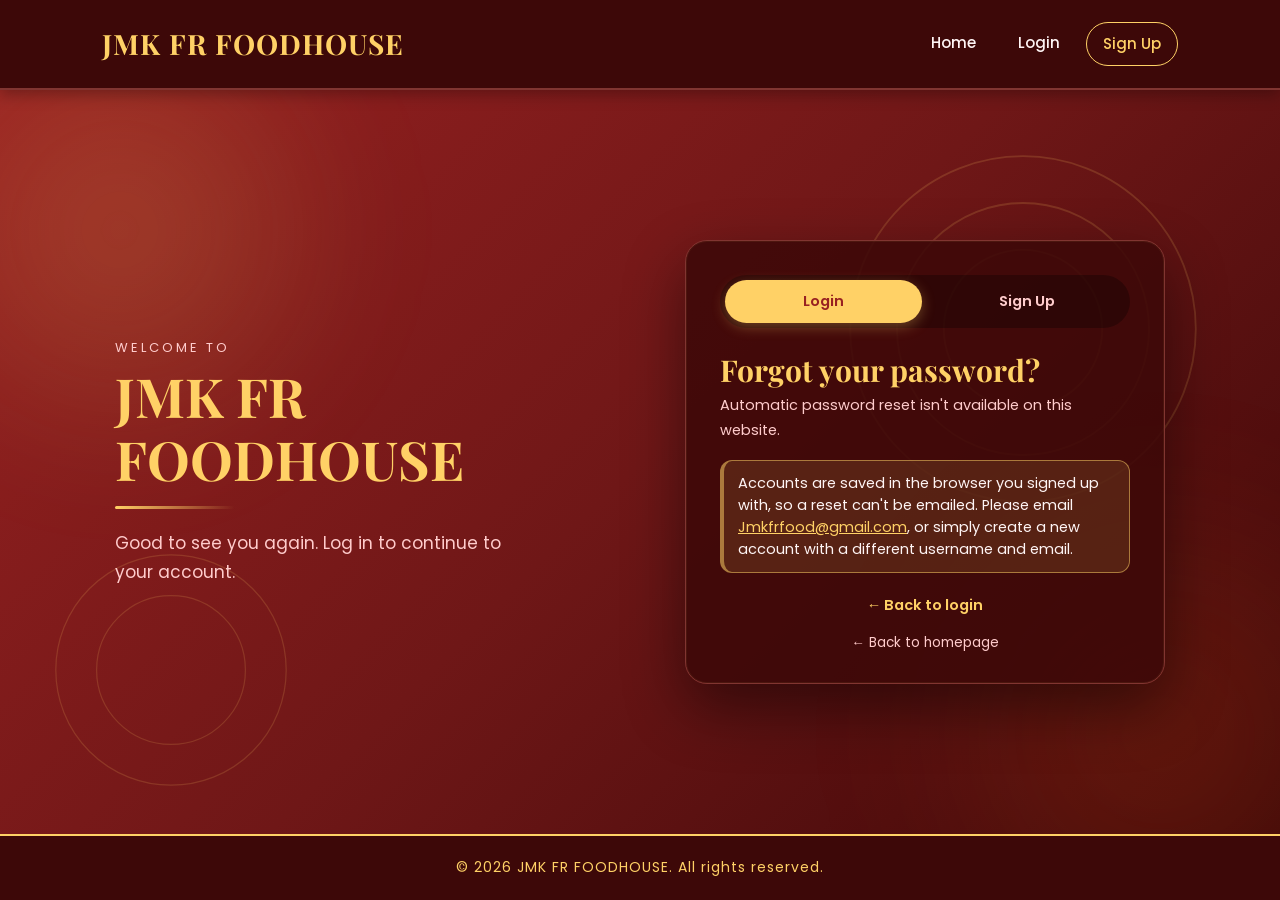
<file: JMK_FR/forgot-password.html>
<!DOCTYPE html>
<html lang="en" class="no-js">
<head>
    <meta charset="UTF-8">
    <meta name="viewport" content="width=device-width, initial-scale=1.0">
    <title>Forgot Password | JMK FR FOODHOUSE</title>
    <link rel="preconnect" href="https://fonts.googleapis.com">
    <link rel="preconnect" href="https://fonts.gstatic.com" crossorigin>
    <link href="https://fonts.googleapis.com/css2?family=Playfair+Display:wght@500;600;700&family=Poppins:wght@400;500;600;700&display=swap" rel="stylesheet">
    <link rel="stylesheet" href="assets/css/auth.css">
    <link rel="stylesheet" href="assets/css/nav-auth.css">
    <script>document.documentElement.className = 'js';</script>
</head>
<body class="auth-page" data-page="forgot">
    <header>
        <h1>JMK FR FOODHOUSE</h1>
        <nav>
            <a href="index.html">Home</a>
            <a href="product.html">Product</a>
            <a href="cart.html">Cart</a>
            <a href="contact.html">Contact</a>
            <a href="aboutus.html">About Us</a>
        </nav>
    </header>

    <main class="auth-stage">
        <div class="auth-bg" aria-hidden="true">
            <div class="glow glow-a"></div>
            <div class="glow glow-b"></div>
                <span class="dot" style="--x:38%;--s:9px;--d:12s;--t:-7s"></span>
                <span class="dot" style="--x:75%;--s:5px;--d:15s;--t:0s"></span>
                <span class="dot" style="--x:15%;--s:10px;--d:18s;--t:-7s"></span>
                <span class="dot" style="--x:52%;--s:6px;--d:10s;--t:0s"></span>
                <span class="dot" style="--x:89%;--s:11px;--d:13s;--t:-7s"></span>
                <span class="dot" style="--x:29%;--s:7px;--d:16s;--t:0s"></span>
                <span class="dot" style="--x:66%;--s:12px;--d:19s;--t:-7s"></span>
                <span class="dot" style="--x:6%;--s:8px;--d:11s;--t:0s"></span>
                <span class="dot" style="--x:43%;--s:4px;--d:14s;--t:-7s"></span>
                <span class="dot" style="--x:80%;--s:9px;--d:17s;--t:0s"></span>
                <span class="dot" style="--x:20%;--s:5px;--d:9s;--t:-7s"></span>
                <span class="dot" style="--x:57%;--s:10px;--d:12s;--t:0s"></span>
                <span class="dot" style="--x:94%;--s:6px;--d:15s;--t:-7s"></span>
                <span class="dot" style="--x:34%;--s:11px;--d:18s;--t:0s"></span>
                <span class="dot" style="--x:71%;--s:7px;--d:10s;--t:-7s"></span>
                <span class="dot" style="--x:11%;--s:12px;--d:13s;--t:0s"></span>
            <svg class="ring ring-a" viewBox="0 0 200 200"><circle cx="100" cy="100" r="96"/><circle cx="100" cy="100" r="70"/><circle cx="100" cy="100" r="44"/></svg>
            <svg class="ring ring-b" viewBox="0 0 200 200"><circle cx="100" cy="100" r="96"/><circle cx="100" cy="100" r="62"/></svg>
        </div>

        <div class="auth-layout">
            <aside class="auth-brand">
                <p class="eyebrow">Welcome to</p>
                <h2>JMK FR FOODHOUSE</h2>
                <span class="gold-line"></span>
                <p class="tagline">Good to see you again. Log in to continue to your account.</p>
            </aside>

            <section class="auth-card" aria-labelledby="auth-title">
                <div class="auth-tabs">
                    <a href="login.html" class="active" aria-current="page">Login</a>
                    <a href="signup.html">Sign Up</a>
                </div>
                <h2 id="auth-title">Forgot your password?</h2>
                <p class="subtitle">Automatic password reset isn't available on this website.</p>
                <div class="alert alert-info" role="status">
                    Accounts are saved in the browser you signed up with, so a reset can't be emailed.
                    Please email <a class="link" href="mailto:Jmkfrfood@gmail.com">Jmkfrfood@gmail.com</a>,
                    or simply create a new account with a different username and email.
                </div>
                <p class="switch"><a href="login.html">&larr; Back to login</a></p>
                <p class="back-home"><a href="landing.html">&larr; Back to homepage</a></p>
            </section>
        </div>
    </main>

    <footer>
        <p>&copy; 2026 JMK FR FOODHOUSE. All rights reserved.</p>
    </footer>
    <script src="assets/js/auth.js"></script>
</body>
</html>
</file>
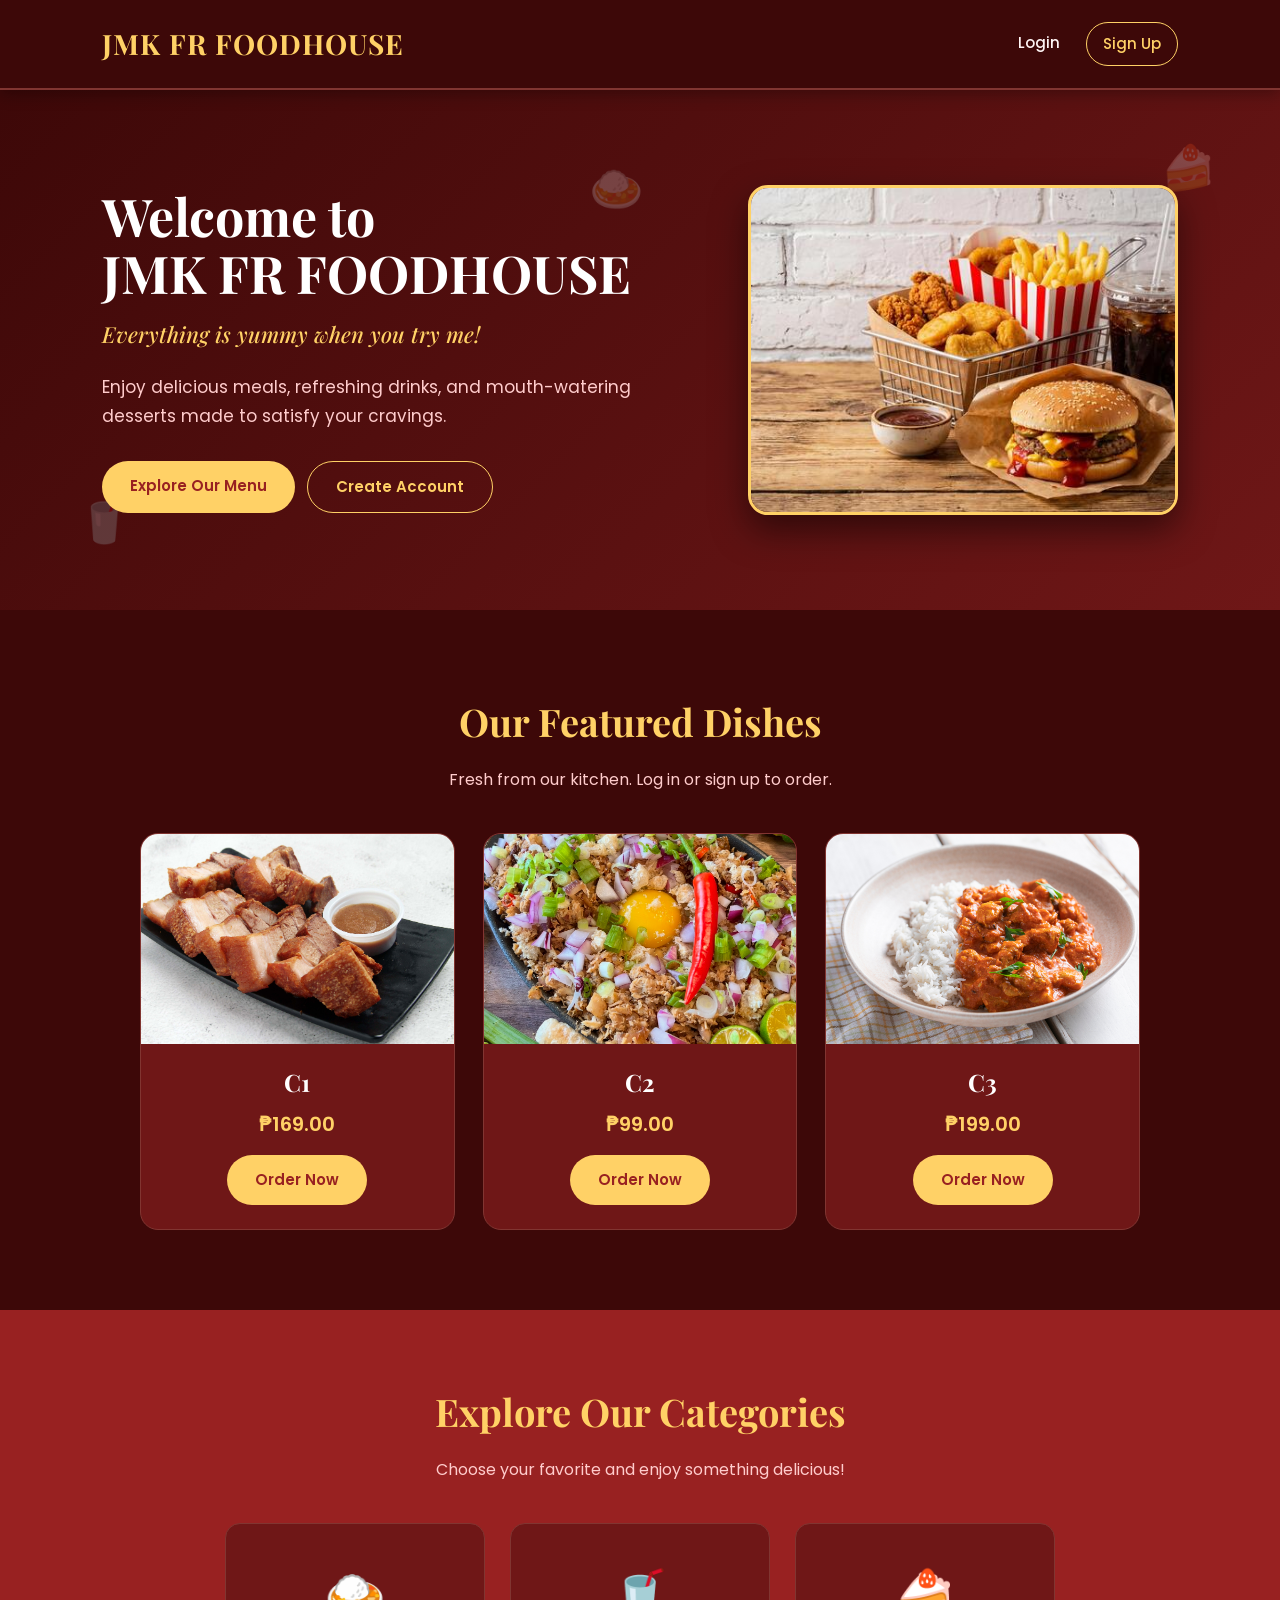
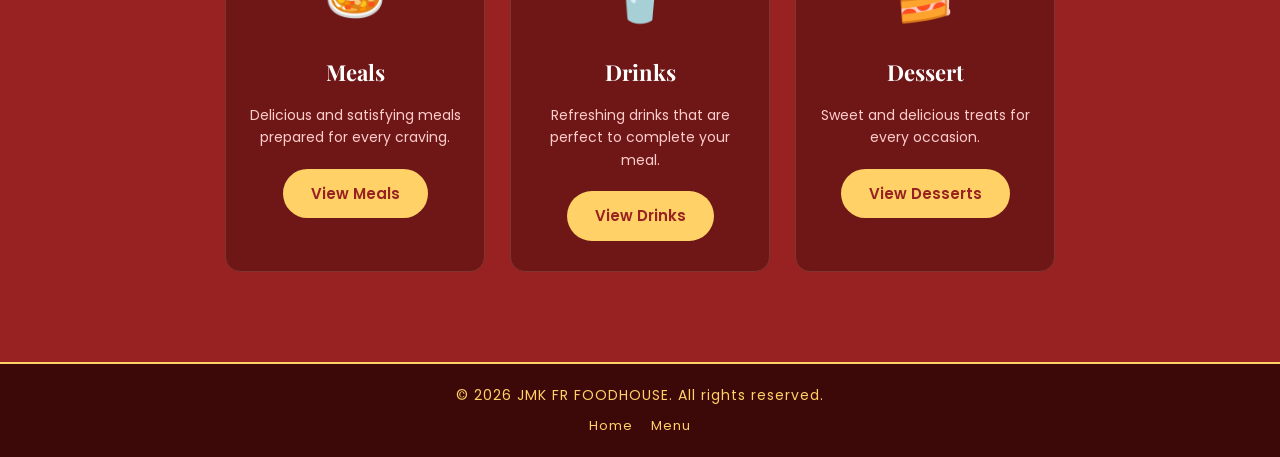
<file: JMK_FR/landing.html>
<!DOCTYPE html>
<html lang="en">
<head>
    <meta charset="UTF-8">
    <meta name="viewport" content="width=device-width, initial-scale=1.0">
    <title>JMK FR FOODHOUSE - Welcome</title>
    <link rel="preconnect" href="https://fonts.googleapis.com">
    <link rel="preconnect" href="https://fonts.gstatic.com" crossorigin>
    <link href="https://fonts.googleapis.com/css2?family=Playfair+Display:wght@500;600;700&family=Poppins:wght@400;500;600;700&display=swap" rel="stylesheet">
    <style>
        /* ---------- Shared Design System ---------- */
        * { margin: 0; padding: 0; box-sizing: border-box; }

        :root {
            --primary: #982121;
            --surface: #6F1717;
            --dark: #3d0808;
            --accent: #ffd166;
            --accent-hover: #FF611D;
            --light: #fff5f5;
            --muted: #ffcccc;
            --border: #813531;
        }

        html { scroll-behavior: smooth; }

        body {
            font-family: 'Poppins', sans-serif;
            background: var(--primary);
            color: var(--light);
            line-height: 1.7;
            min-height: 100vh;
            display: flex;
            flex-direction: column;
        }

        a { color: inherit; text-decoration: none; }

        header {
            background: var(--dark);
            padding: 20px 8%;
            display: flex;
            align-items: center;
            justify-content: space-between;
            flex-wrap: wrap;
            gap: 15px;
            box-shadow: 0 4px 15px rgba(0, 0, 0, 0.3);
            border-bottom: 2px solid var(--border);
            position: sticky;
            top: 0;
            z-index: 1000;
        }

        header h1 {
            font-family: 'Playfair Display', serif;
            font-size: 28px;
            letter-spacing: 1px;
            color: var(--accent);
        }

        nav {
            display: flex;
            justify-content: center;
            flex-wrap: wrap;
            gap: 10px;
        }

        nav a {
            color: var(--light);
            font-size: 15px;
            font-weight: 500;
            padding: 8px 16px;
            border-radius: 25px;
            transition: all 0.3s ease;
        }

        nav a:hover,
        nav a.active {
            background: var(--accent);
            color: var(--primary);
            transform: translateY(-2px);
        }

        .btn {
            display: inline-block;
            background: var(--accent);
            color: var(--primary);
            border: none;
            padding: 12px 28px;
            border-radius: 30px;
            font-family: inherit;
            font-size: 15px;
            font-weight: 600;
            cursor: pointer;
            transition: all 0.3s ease;
        }

        .btn:hover {
            background: var(--accent-hover);
            color: white;
            transform: translateY(-2px);
        }

        footer {
            background: var(--dark);
            border-top: 2px solid var(--accent);
            text-align: center;
            padding: 20px;
            margin-top: auto;
            font-size: 14px;
            color: var(--accent);
            letter-spacing: 1px;
        }

        /* ---------- Hero ---------- */
        .hero {
            min-height: 520px;
            padding: 70px 8%;
            display: flex;
            align-items: center;
            justify-content: space-between;
            gap: 50px;
            background: linear-gradient(135deg, var(--dark), var(--surface));
        }

        .hero-content {
            max-width: 550px;
        }

        .hero-content h1 {
            font-family: 'Playfair Display', serif;
            font-size: 52px;
            line-height: 1.1;
            margin-bottom: 15px;
            color: white;
        }

        .hero-content h2 {
            font-family: 'Playfair Display', serif;
            font-size: 22px;
            font-style: italic;
            font-weight: 500;
            color: var(--accent);
            margin-bottom: 20px;
        }

        .hero-content p {
            color: var(--muted);
            font-size: 17px;
            margin-bottom: 30px;
        }

        .hero-image {
            width: 430px;
            max-width: 100%;
            height: 330px;
            object-fit: cover;
            border-radius: 20px;
            border: 3px solid var(--accent);
            box-shadow: 0 15px 35px rgba(0, 0, 0, 0.5);
        }

        /* ---------- Categories ---------- */
        .categories {
            padding: 70px 8% 90px;
            text-align: center;
        }

        .section-title {
            font-family: 'Playfair Display', serif;
            font-size: 38px;
            color: var(--accent);
            margin-bottom: 12px;
        }

        .section-subtitle {
            color: var(--muted);
            margin-bottom: 40px;
        }

        .category-container {
            display: flex;
            justify-content: center;
            flex-wrap: wrap;
            gap: 25px;
        }

        .category-card {
            width: 260px;
            padding: 30px 20px;
            background: var(--surface);
            border: 1px solid var(--border);
            border-radius: 15px;
            transition: transform 0.3s ease, box-shadow 0.3s ease;
        }

        .category-card:hover {
            transform: translateY(-5px);
            box-shadow: 0 8px 20px rgba(0, 0, 0, 0.3);
        }

        .icon {
            font-size: 50px;
            margin-bottom: 15px;
        }

        .category-card h3 {
            font-family: 'Playfair Display', serif;
            font-size: 22px;
            color: white;
            margin-bottom: 12px;
        }

        .category-card p {
            color: var(--muted);
            font-size: 14px;
            line-height: 1.6;
            margin-bottom: 20px;
        }

        /* ---------- Responsive ---------- */
        @media (max-width: 768px) {
            header {
                flex-direction: column;
                padding: 18px 5%;
            }

            header h1 {
                font-size: 24px;
            }

            nav a {
                font-size: 14px;
                padding: 6px 10px;
            }

            .hero {
                flex-direction: column;
                text-align: center;
                padding: 50px 25px;
                min-height: auto;
            }

            .hero-content {
                text-align: center;
            }

            .hero-content h1 {
                font-size: 36px;
            }

            .hero-image {
                height: 280px;
            }

            .categories {
                padding: 50px 20px 70px;
            }

            .section-title {
                font-size: 30px;
            }
        }
    </style>
    <link rel="stylesheet" href="assets/css/nav-auth.css">
    <link rel="stylesheet" href="assets/css/landing.css">
</head>
<body data-page="landing">
    <header>
        <h1>JMK FR FOODHOUSE</h1>
        <nav aria-label="Account"></nav>
    </header>

    <section class="hero" id="home">
        <span class="float" aria-hidden="true">🍛</span><span class="float" aria-hidden="true">🥤</span><span class="float" aria-hidden="true">🍰</span>
        <div class="hero-content">
            <h1>Welcome to<br>JMK FR FOODHOUSE</h1>
            <h2>Everything is yummy when you try me!</h2>
            <p>Enjoy delicious meals, refreshing drinks, and mouth-watering desserts made to satisfy your cravings.</p>
            <div class="hero-actions">
                <a href="#menu" class="btn">Explore Our Menu</a>
                <a href="signup.html" class="btn btn-ghost" data-auth="signup">Create Account</a>
            </div>
        </div>

        <img class="hero-image" src="heroimg.jpg" alt="Delicious food from JMK FR FOODHOUSE">
    </section>

    <section class="section featured" id="menu">
        <h2 class="section-title reveal">Our Featured Dishes</h2>
        <p class="section-subtitle reveal">Fresh from our kitchen. Log in or sign up to order.</p>
        <div class="menu-grid">
            <article class="menu-card reveal"><div class="img"><img src="food1.jpg" alt="C1 food item" loading="lazy"></div><div class="body"><h3>C1</h3><p class="price">₱169.00</p><a href="#login" class="btn" data-auth="login">Order Now</a></div></article>
            <article class="menu-card reveal"><div class="img"><img src="food2.jpg" alt="C2 food item" loading="lazy"></div><div class="body"><h3>C2</h3><p class="price">₱99.00</p><a href="#login" class="btn" data-auth="login">Order Now</a></div></article>
            <article class="menu-card reveal"><div class="img"><img src="food3.jpg" alt="C3 food item" loading="lazy"></div><div class="body"><h3>C3</h3><p class="price">₱199.00</p><a href="#login" class="btn" data-auth="login">Order Now</a></div></article>
        </div>
    </section>

    <section class="categories" id="categories">
        <h2 class="section-title reveal">Explore Our Categories</h2>
        <p class="section-subtitle">Choose your favorite and enjoy something delicious!</p>

        <div class="category-container">
            <div class="category-card">
                <div class="icon">🍛</div>
                <h3>Meals</h3>
                <p>Delicious and satisfying meals prepared for every craving.</p>
                <a href="#login" class="btn" data-auth="login">View Meals</a>
            </div>

            <div class="category-card">
                <div class="icon">🥤</div>
                <h3>Drinks</h3>
                <p>Refreshing drinks that are perfect to complete your meal.</p>
                <a href="#login" class="btn" data-auth="login">View Drinks</a>
            </div>

            <div class="category-card">
                <div class="icon">🍰</div>
                <h3>Dessert</h3>
                <p>Sweet and delicious treats for every occasion.</p>
                <a href="#login" class="btn" data-auth="login">View Desserts</a>
            </div>
        </div>
    </section>

    <footer>
        <p>© 2026 JMK FR FOODHOUSE. All rights reserved.</p>
        <div class="foot-links"><a href="#home">Home</a><a href="#menu">Menu</a></div>
    </footer>
    <div class="modal" id="auth-modal" role="dialog" aria-modal="true" aria-label="Log in or sign up">
        <div class="modal-card">
            <button class="modal-x" type="button" aria-label="Close">&times;</button>
            <div class="modal-tabs"><button type="button" data-tab="login">Log In</button><button type="button" data-tab="signup">Sign Up</button></div>

            <div id="pane-login">
                <h2>Welcome back</h2><p class="sub">Log in to your JMK FR FOODHOUSE account.</p>
                <div class="m-msg" id="m-login-msg" aria-live="polite"></div>
                <form id="m-login-form" novalidate>
                    <div class="m-field"><label for="m-identifier">Email or username</label><input type="text" id="m-identifier" autocomplete="username" maxlength="150"><small class="m-err"></small></div>
                    <div class="m-field"><label for="m-password">Password</label><div class="m-pw"><input type="password" id="m-password" autocomplete="current-password"><button type="button" aria-label="Show or hide password">Show</button></div><small class="m-err"></small></div>
                    <div class="m-row"><label><input type="checkbox" name="remember"> Remember me</label><a href="forgot-password.html">Forgot password?</a></div>
                    <button type="submit" class="btn">Log In</button>
                </form>
                <p class="m-switch">New here? <a href="signup.html" data-switch="signup">Create an account</a></p>
            </div>

            <div id="pane-signup" hidden>
                <h2>Create your account</h2><p class="sub">Join JMK FR FOODHOUSE in under a minute.</p>
                <div class="m-msg" id="m-signup-msg" aria-live="polite"></div>
                <form id="m-signup-form" novalidate>
                    <div class="m-field"><label>Full name</label><input type="text" name="full_name" autocomplete="name" maxlength="100"><small class="m-err"></small></div>
                    <div class="m-field"><label>Username</label><input type="text" name="username" autocomplete="username" maxlength="30"><small class="m-err"></small></div>
                    <div class="m-field"><label>Email</label><input type="email" name="email" autocomplete="email" maxlength="150"><small class="m-err"></small></div>
                    <div class="m-field"><label>Password</label><div class="m-pw"><input type="password" name="password" autocomplete="new-password" maxlength="72"><button type="button" aria-label="Show or hide password">Show</button></div><small class="m-err"></small></div>
                    <div class="m-field"><label>Confirm password</label><div class="m-pw"><input type="password" name="confirm" autocomplete="new-password"><button type="button" aria-label="Show or hide password">Show</button></div><small class="m-err"></small></div>
                    <label class="m-check"><input type="checkbox" name="terms"> <span>I agree to the <a href="signup.html" style="text-decoration:underline">Terms and Conditions</a></span></label>
                    <button type="submit" class="btn">Sign Up</button>
                </form>
                <p class="m-switch">Already have an account? <a href="login.html" data-switch="login">Log in</a></p>
            </div>
        </div>
    </div>
    <script src="assets/js/auth.js"></script>
    <script src="assets/js/modal.js"></script>
</body>
</html>
</file>
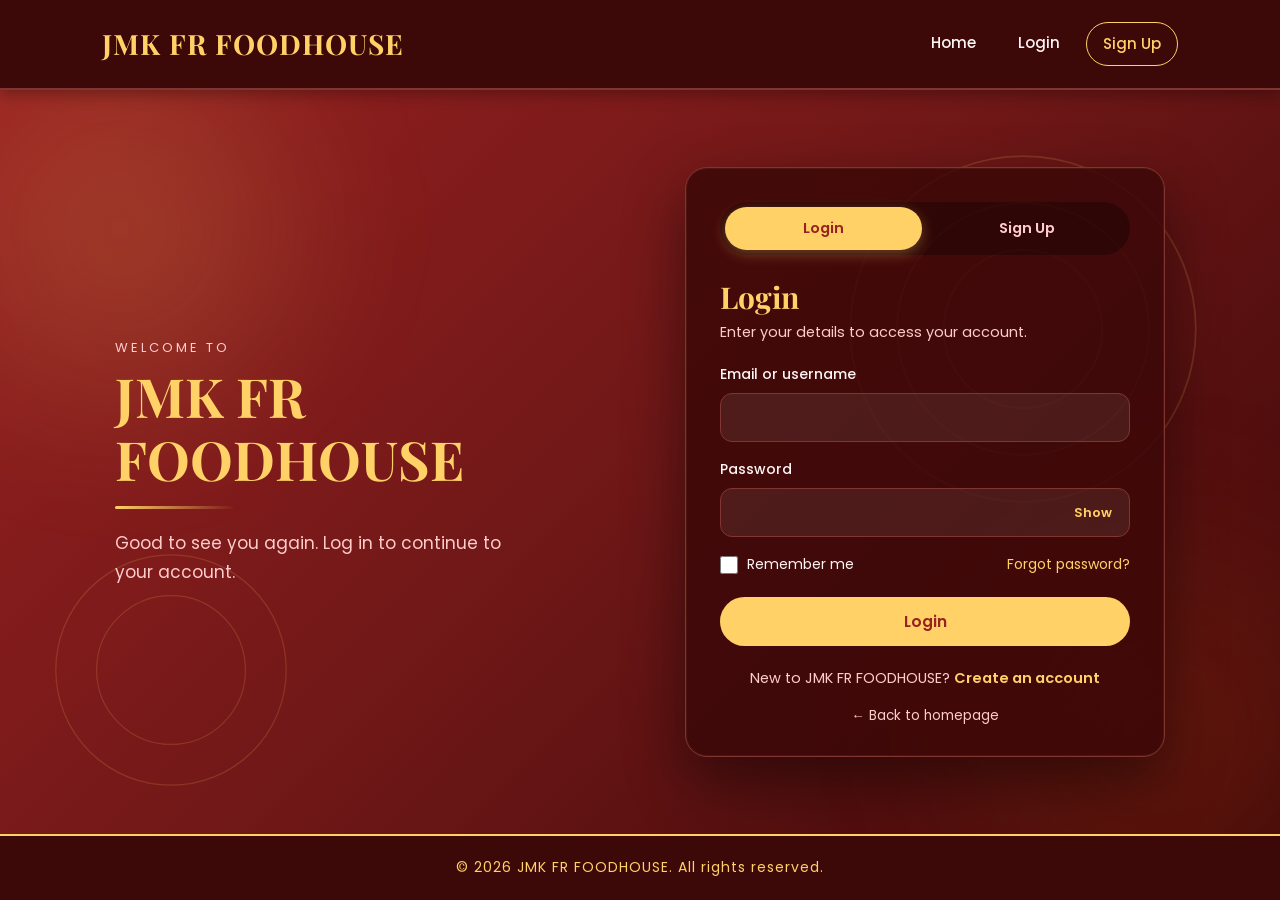
<file: JMK_FR/login.html>
<!DOCTYPE html>
<html lang="en" class="no-js">
<head>
    <meta charset="UTF-8">
    <meta name="viewport" content="width=device-width, initial-scale=1.0">
    <title>Login | JMK FR FOODHOUSE</title>
    <link rel="preconnect" href="https://fonts.googleapis.com">
    <link rel="preconnect" href="https://fonts.gstatic.com" crossorigin>
    <link href="https://fonts.googleapis.com/css2?family=Playfair+Display:wght@500;600;700&family=Poppins:wght@400;500;600;700&display=swap" rel="stylesheet">
    <link rel="stylesheet" href="assets/css/auth.css">
    <link rel="stylesheet" href="assets/css/nav-auth.css">
    <script>document.documentElement.className = 'js';</script>
</head>
<body class="auth-page" data-page="login">
    <header>
        <h1>JMK FR FOODHOUSE</h1>
        <nav>
            <a href="index.html">Home</a>
            <a href="product.html">Product</a>
            <a href="cart.html">Cart</a>
            <a href="contact.html">Contact</a>
            <a href="aboutus.html">About Us</a>
        </nav>
    </header>

    <main class="auth-stage">
        <div class="auth-bg" aria-hidden="true">
            <div class="glow glow-a"></div>
            <div class="glow glow-b"></div>
                <span class="dot" style="--x:38%;--s:9px;--d:12s;--t:-7s"></span>
                <span class="dot" style="--x:75%;--s:5px;--d:15s;--t:0s"></span>
                <span class="dot" style="--x:15%;--s:10px;--d:18s;--t:-7s"></span>
                <span class="dot" style="--x:52%;--s:6px;--d:10s;--t:0s"></span>
                <span class="dot" style="--x:89%;--s:11px;--d:13s;--t:-7s"></span>
                <span class="dot" style="--x:29%;--s:7px;--d:16s;--t:0s"></span>
                <span class="dot" style="--x:66%;--s:12px;--d:19s;--t:-7s"></span>
                <span class="dot" style="--x:6%;--s:8px;--d:11s;--t:0s"></span>
                <span class="dot" style="--x:43%;--s:4px;--d:14s;--t:-7s"></span>
                <span class="dot" style="--x:80%;--s:9px;--d:17s;--t:0s"></span>
                <span class="dot" style="--x:20%;--s:5px;--d:9s;--t:-7s"></span>
                <span class="dot" style="--x:57%;--s:10px;--d:12s;--t:0s"></span>
                <span class="dot" style="--x:94%;--s:6px;--d:15s;--t:-7s"></span>
                <span class="dot" style="--x:34%;--s:11px;--d:18s;--t:0s"></span>
                <span class="dot" style="--x:71%;--s:7px;--d:10s;--t:-7s"></span>
                <span class="dot" style="--x:11%;--s:12px;--d:13s;--t:0s"></span>
            <svg class="ring ring-a" viewBox="0 0 200 200"><circle cx="100" cy="100" r="96"/><circle cx="100" cy="100" r="70"/><circle cx="100" cy="100" r="44"/></svg>
            <svg class="ring ring-b" viewBox="0 0 200 200"><circle cx="100" cy="100" r="96"/><circle cx="100" cy="100" r="62"/></svg>
        </div>

        <div class="auth-layout">
            <aside class="auth-brand">
                <p class="eyebrow">Welcome to</p>
                <h2>JMK FR FOODHOUSE</h2>
                <span class="gold-line"></span>
                <p class="tagline">Good to see you again. Log in to continue to your account.</p>
            </aside>

            <section class="auth-card" aria-labelledby="auth-title">
                <div class="auth-tabs">
                    <a href="login.html" class="active" aria-current="page">Login</a>
                    <a href="signup.html">Sign Up</a>
                </div>
                <h2 id="auth-title">Login</h2>
                <p class="subtitle">Enter your details to access your account.</p>

                <div class="messages" aria-live="polite"></div>

                <form id="login-form" novalidate>
                    <div class="field">
                        <label for="identifier">Email or username</label>
                        <input type="text" id="identifier" name="identifier" autocomplete="username" required maxlength="150">
                        <small class="field-error" data-for="identifier"></small>
                    </div>
                    <div class="field">
                        <label for="password">Password</label>
                        <div class="password-wrap">
                            <input type="password" id="password" name="password" autocomplete="current-password" required>
                            <button type="button" class="toggle-pw" data-target="password" aria-label="Show password" aria-pressed="false">Show</button>
                        </div>
                        <small class="field-error" data-for="password"></small>
                    </div>
                    <div class="row-between">
                        <label class="check"><input type="checkbox" name="remember" value="1"> <span>Remember me</span></label>
                        <a class="link" href="forgot-password.html">Forgot password?</a>
                    </div>
                    <button type="submit" class="btn btn-block">Login</button>
                </form>

                <p class="switch">New to JMK FR FOODHOUSE? <a href="signup.html">Create an account</a></p>
                <p class="back-home"><a href="landing.html">&larr; Back to homepage</a></p>
            </section>
        </div>
    </main>

    <footer>
        <p>&copy; 2026 JMK FR FOODHOUSE. All rights reserved.</p>
    </footer>
    <script src="assets/js/auth.js"></script>
</body>
</html>
</file>
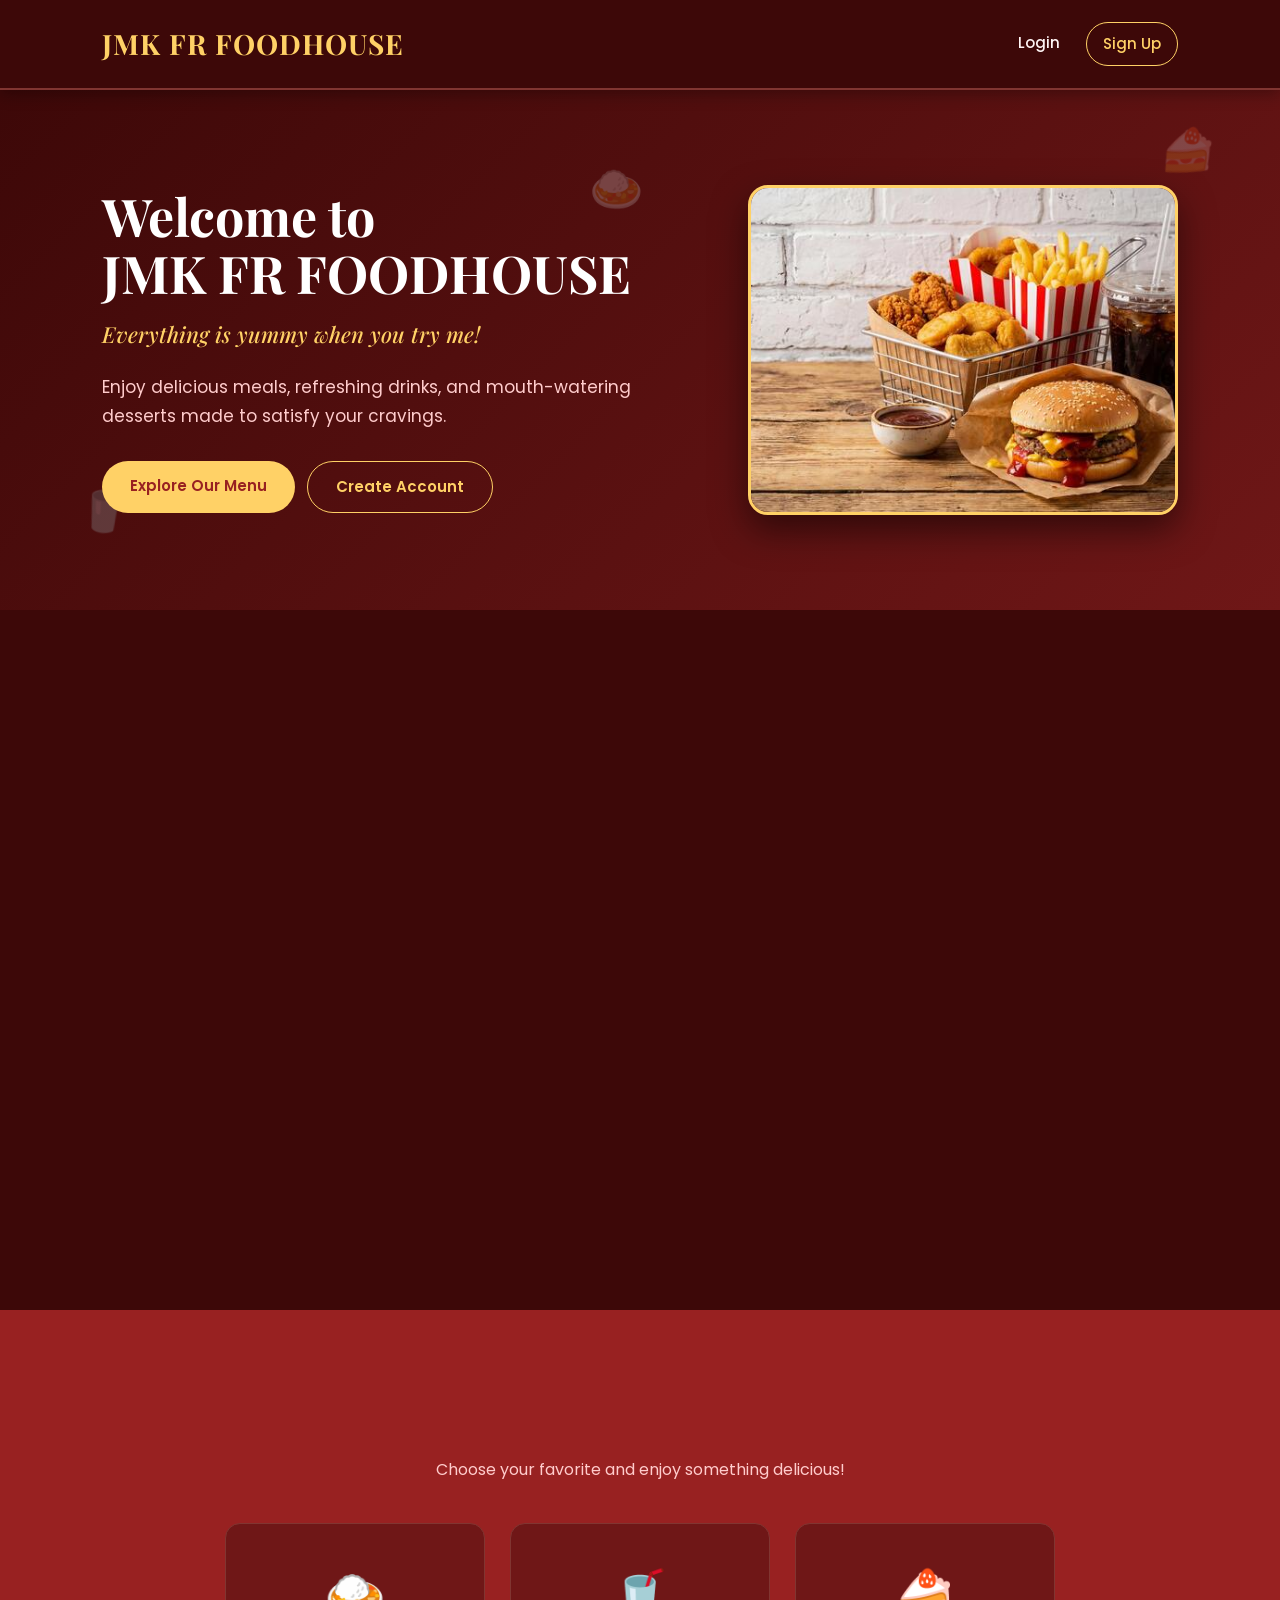
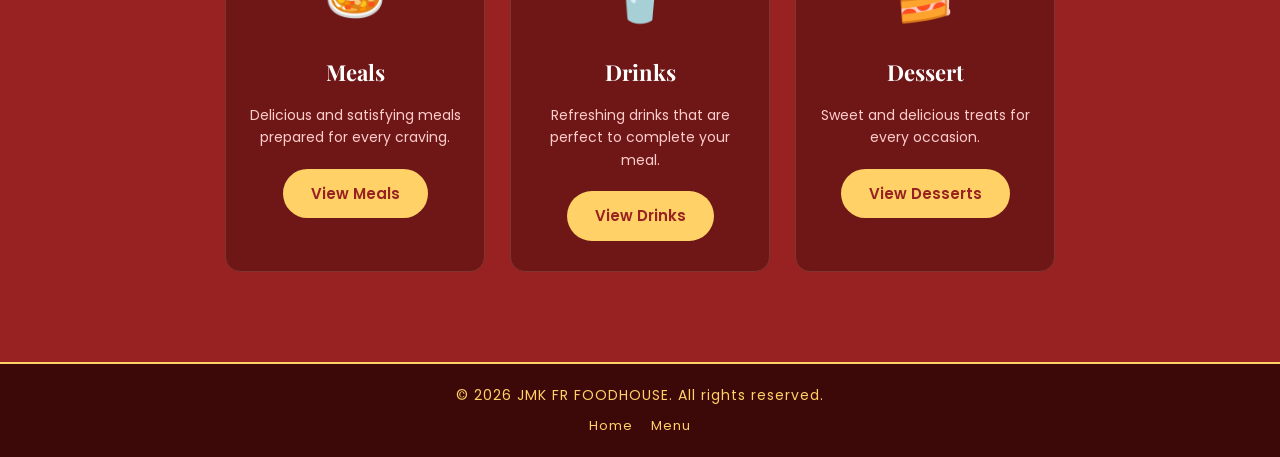
<file: JMK_FR/product.html>
<!DOCTYPE html>
<html lang="en">
<head>
    <meta charset="UTF-8">
    <meta name="viewport" content="width=device-width, initial-scale=1.0">
    <title>JMK FR FOODHOUSE | Products</title>
    <link rel="preconnect" href="https://fonts.googleapis.com">
    <link rel="preconnect" href="https://fonts.gstatic.com" crossorigin>
    <link href="https://fonts.googleapis.com/css2?family=Playfair+Display:wght@500;600;700&family=Poppins:wght@400;500;600;700&display=swap" rel="stylesheet">
    <style>
        /* ---------- Shared Design System ---------- */
        * { margin: 0; padding: 0; box-sizing: border-box; }

        :root {
            --primary: #982121;
            --surface: #6F1717;
            --dark: #3d0808;
            --accent: #ffd166;
            --accent-hover: #FF611D;
            --light: #fff5f5;
            --muted: #ffcccc;
            --border: #813531;
        }

        html { scroll-behavior: smooth; }

        body {
            font-family: 'Poppins', sans-serif;
            background: var(--primary);
            color: var(--light);
            line-height: 1.7;
            min-height: 100vh;
            display: flex;
            flex-direction: column;
        }

        a { color: inherit; text-decoration: none; }

        header {
            background: var(--dark);
            padding: 20px 8%;
            display: flex;
            align-items: center;
            justify-content: space-between;
            flex-wrap: wrap;
            gap: 15px;
            box-shadow: 0 4px 15px rgba(0, 0, 0, 0.3);
            border-bottom: 2px solid var(--border);
            position: sticky;
            top: 0;
            z-index: 1000;
        }

        header h1 {
            font-family: 'Playfair Display', serif;
            font-size: 28px;
            letter-spacing: 1px;
            color: var(--accent);
        }

        nav {
            display: flex;
            justify-content: center;
            flex-wrap: wrap;
            gap: 10px;
        }

        nav a {
            color: var(--light);
            font-size: 15px;
            font-weight: 500;
            padding: 8px 16px;
            border-radius: 25px;
            transition: all 0.3s ease;
        }

        nav a:hover,
        nav a.active {
            background: var(--accent);
            color: var(--primary);
            transform: translateY(-2px);
        }

        .page-title {
            font-family: 'Playfair Display', serif;
            font-size: 44px;
            color: var(--accent);
            text-align: center;
            padding-top: 50px;
        }

        .page-title::after {
            content: "";
            display: block;
            width: 70px;
            height: 4px;
            background: var(--accent);
            margin: 15px auto 0;
            border-radius: 5px;
        }

        .subtitle {
            text-align: center;
            color: var(--muted);
            font-style: italic;
            font-size: 17px;
            margin-top: 15px;
        }

        .btn {
            display: inline-block;
            background: var(--accent);
            color: var(--primary);
            border: none;
            padding: 12px 28px;
            border-radius: 30px;
            font-family: inherit;
            font-size: 15px;
            font-weight: 600;
            cursor: pointer;
            transition: all 0.3s ease;
        }

        .btn:hover {
            background: var(--accent-hover);
            color: white;
            transform: translateY(-2px);
        }

        footer {
            background: var(--dark);
            border-top: 2px solid var(--accent);
            text-align: center;
            padding: 20px;
            margin-top: auto;
            font-size: 14px;
            color: var(--accent);
            letter-spacing: 1px;
        }

        /* ---------- Product Grid ---------- */
        .product-grid {
            display: grid;
            grid-template-columns: repeat(auto-fit, minmax(260px, 1fr));
            gap: 30px;
            max-width: 1100px;
            width: 100%;
            margin: 50px auto;
            padding: 0 5%;
        }

        .product {
            background: white;
            color: #333;
            border-radius: 15px;
            padding: 20px;
            text-align: center;
            box-shadow: 0 6px 16px rgba(0, 0, 0, 0.25);
            transition: transform 0.3s ease, box-shadow 0.3s ease;
        }

        .product:hover {
            transform: translateY(-5px);
            box-shadow: 0 10px 24px rgba(0, 0, 0, 0.35);
        }

        .product img {
            width: 100%;
            height: 200px;
            object-fit: cover;
            border-radius: 10px;
            border: 3px solid var(--border);
            margin-bottom: 16px;
            display: block;
        }

        .product h2 {
            font-family: 'Playfair Display', serif;
            font-size: 22px;
            color: var(--primary);
            margin-bottom: 6px;
        }

        .product .price {
            font-size: 20px;
            font-weight: 700;
            color: #E32929;
            margin-bottom: 16px;
        }

        .product .btn {
            width: 100%;
            background: var(--primary);
            color: white;
        }

        .product .btn:hover {
            background: var(--accent-hover);
        }

        /* ---------- Cart badge & toast ---------- */
        .cart-badge {
            display: none;
            background: var(--accent);
            color: var(--primary);
            font-size: 12px;
            font-weight: 700;
            min-width: 20px;
            height: 20px;
            line-height: 20px;
            text-align: center;
            border-radius: 10px;
            margin-left: 6px;
            padding: 0 6px;
        }

        nav a:hover .cart-badge,
        nav a.active .cart-badge {
            background: var(--primary);
            color: var(--accent);
        }

        .toast {
            position: fixed;
            bottom: 30px;
            left: 50%;
            transform: translateX(-50%) translateY(20px);
            background: var(--dark);
            color: var(--accent);
            border: 1px solid var(--accent);
            padding: 12px 24px;
            border-radius: 30px;
            font-size: 14px;
            font-weight: 500;
            opacity: 0;
            pointer-events: none;
            transition: all 0.3s ease;
            z-index: 2000;
        }

        .toast.show {
            opacity: 1;
            transform: translateX(-50%) translateY(0);
        }

        /* ---------- Responsive ---------- */
        .category-title { font-family: 'Playfair Display', serif; font-size: 32px; color: var(--accent); text-align: center; margin: 40px 0 4px; scroll-margin-top: 110px; }
        .category-sub { text-align: center; color: var(--muted); margin-bottom: 8px; }

        @media (max-width: 768px) {
            header {
                flex-direction: column;
                padding: 18px 5%;
            }

            header h1 {
                font-size: 24px;
            }

            nav a {
                font-size: 14px;
                padding: 6px 10px;
            }

            .page-title {
                font-size: 34px;
            }
        }
    </style>
    <link rel="stylesheet" href="assets/css/nav-auth.css">
</head>
<body>
    <header>
        <h1>JMK FR FOODHOUSE</h1>
        <nav>
            <a href="index.html">Home</a>
            <a href="product.html" class="active">Product</a>
            <a href="cart.html">Cart</a>
            <a href="contact.html">Contact</a>
            <a href="aboutus.html">About Us</a>
        </nav>
    </header>

    <h1 class="page-title">PRODUCTS</h1>
    <p class="subtitle">Everything you want is here!</p>

    <h2 class="category-title" id="meals">Meals</h2>
    <p class="category-sub">Hearty Filipino favorites.</p>
    <main class="product-grid">
        <article class="product" data-id="c1" data-name="C1" data-price="169.00" data-image="food1.jpg">
            <img src="food1.jpg" alt="C1 food item">
            <h2>C1</h2>
            <p class="price">₱169.00</p>
            <button class="btn add-to-cart">Add to Cart</button>
        </article>

        <article class="product" data-id="c2" data-name="C2" data-price="99.00" data-image="food2.jpg">
            <img src="food2.jpg" alt="C2 food item">
            <h2>C2</h2>
            <p class="price">₱99.00</p>
            <button class="btn add-to-cart">Add to Cart</button>
        </article>

        <article class="product" data-id="c3" data-name="C3" data-price="199.00" data-image="food3.jpg">
            <img src="food3.jpg" alt="C3 food item">
            <h2>C3</h2>
            <p class="price">₱199.00</p>
            <button class="btn add-to-cart">Add to Cart</button>
        </article>
    </main>

    <h2 class="category-title" id="drinks">Drinks</h2>
    <p class="category-sub">Cool, refreshing sips to go with your meal.</p>
    <section class="product-grid">
        <article class="product" data-id="d1" data-name="Calamansi Juice" data-price="49.00" data-image="assets/img/d1.svg">
            <img src="assets/img/d1.svg" alt="Calamansi Juice">
            <h2>Calamansi Juice</h2>
            <p class="price">₱49.00</p>
            <button class="btn add-to-cart">Add to Cart</button>
        </article>
        <article class="product" data-id="d2" data-name="Mango Shake" data-price="79.00" data-image="assets/img/d2.svg">
            <img src="assets/img/d2.svg" alt="Mango Shake">
            <h2>Mango Shake</h2>
            <p class="price">₱79.00</p>
            <button class="btn add-to-cart">Add to Cart</button>
        </article>
        <article class="product" data-id="d3" data-name="Buko Juice" data-price="59.00" data-image="assets/img/d3.svg">
            <img src="assets/img/d3.svg" alt="Buko Juice">
            <h2>Buko Juice</h2>
            <p class="price">₱59.00</p>
            <button class="btn add-to-cart">Add to Cart</button>
        </article>
    </section>

    <h2 class="category-title" id="desserts">Desserts</h2>
    <p class="category-sub">Sweet endings, made fresh.</p>
    <section class="product-grid">
        <article class="product" data-id="s1" data-name="Leche Flan" data-price="69.00" data-image="assets/img/s1.svg">
            <img src="assets/img/s1.svg" alt="Leche Flan">
            <h2>Leche Flan</h2>
            <p class="price">₱69.00</p>
            <button class="btn add-to-cart">Add to Cart</button>
        </article>
        <article class="product" data-id="s2" data-name="Halo-Halo" data-price="99.00" data-image="assets/img/s2.svg">
            <img src="assets/img/s2.svg" alt="Halo-Halo">
            <h2>Halo-Halo</h2>
            <p class="price">₱99.00</p>
            <button class="btn add-to-cart">Add to Cart</button>
        </article>
        <article class="product" data-id="s3" data-name="Turon" data-price="49.00" data-image="assets/img/s3.svg">
            <img src="assets/img/s3.svg" alt="Turon">
            <h2>Turon</h2>
            <p class="price">₱49.00</p>
            <button class="btn add-to-cart">Add to Cart</button>
        </article>
    </section>

    <footer>
        <p>© 2026 JMK FR FOODHOUSE. All rights reserved.</p>
    </footer>
    <div class="toast" id="toast"></div>
    <script src="cart.js"></script>
    <script>
        var toast = document.getElementById('toast');
        var toastTimer;

        document.querySelectorAll('.add-to-cart').forEach(function (btn) {
            btn.addEventListener('click', function () {
                var card = btn.closest('.product');
                Cart.add({
                    id: card.dataset.id,
                    name: card.dataset.name,
                    price: parseFloat(card.dataset.price),
                    image: card.dataset.image
                });
                toast.textContent = card.dataset.name + ' added to cart!';
                toast.classList.add('show');
                clearTimeout(toastTimer);
                toastTimer = setTimeout(function () { toast.classList.remove('show'); }, 1800);
            });
        });
    </script>
    <script src="assets/js/auth.js"></script>
</body>
</html>
</file>
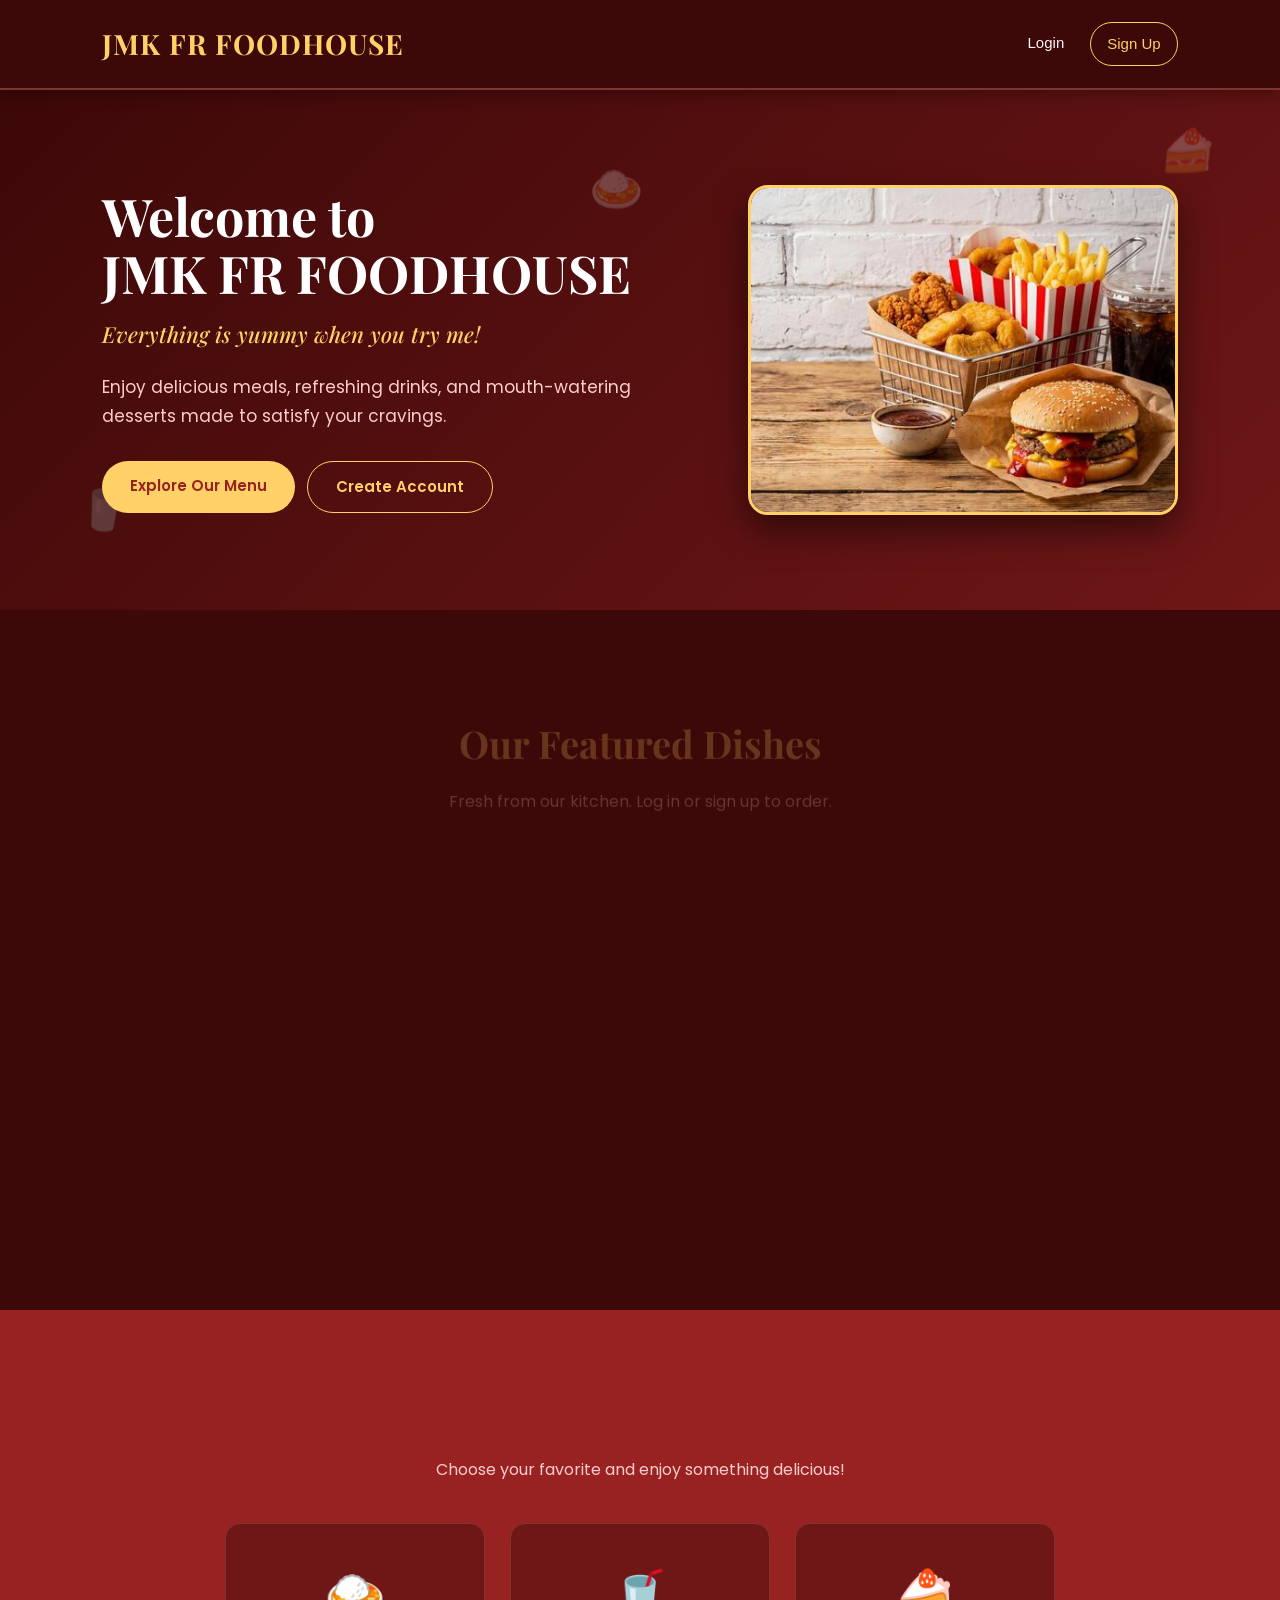
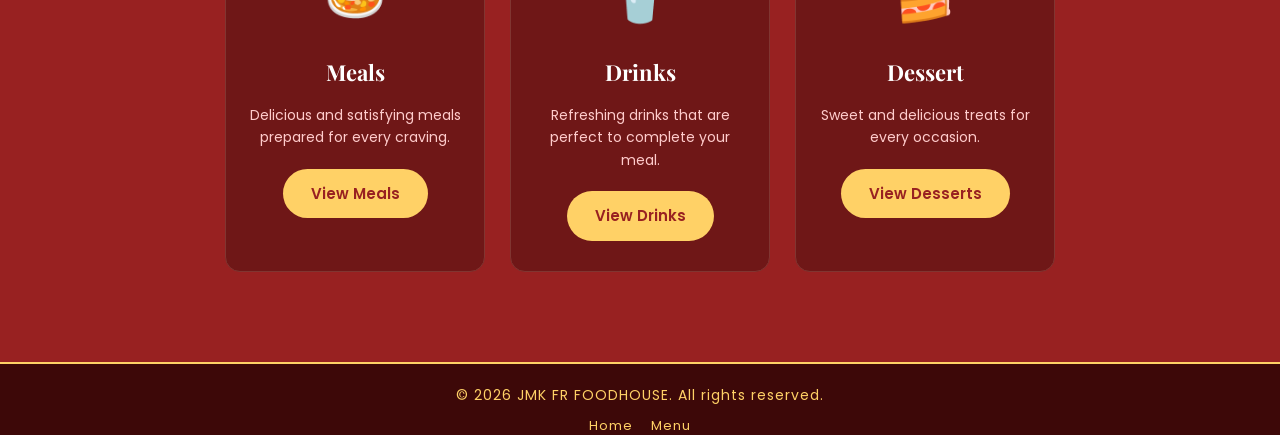
<file: JMK_FR/profile.html>
<!DOCTYPE html>
<html lang="en" class="no-js">
<head>
    <meta charset="UTF-8">
    <meta name="viewport" content="width=device-width, initial-scale=1.0">
    <title>My Profile | JMK FR FOODHOUSE</title>
    <link rel="preconnect" href="https://fonts.googleapis.com">
    <link rel="preconnect" href="https://fonts.gstatic.com" crossorigin>
    <link href="https://fonts.googleapis.com/css2?family=Playfair+Display:wght@500;600;700&family=Poppins:wght@400;500;600;700&display=swap" rel="stylesheet">
    <link rel="stylesheet" href="assets/css/profile.css">
    <script>document.documentElement.className = 'js';</script>
</head>
<body class="profile-page" data-page="profile">

    <!-- Icon sprite (stroke icons, inherit currentColor) -->
    <svg width="0" height="0" style="position:absolute" aria-hidden="true" focusable="false">
        <defs>
            <symbol id="i-home" viewBox="0 0 24 24"><path d="M3 11.5 12 4l9 7.5"/><path d="M5.5 10v9.5h13V10"/><path d="M10 19.5v-5h4v5"/></symbol>
            <symbol id="i-compass" viewBox="0 0 24 24"><circle cx="12" cy="12" r="9"/><path d="m15.8 8.2-2 5.6-5.6 2 2-5.6z"/></symbol>
            <symbol id="i-user" viewBox="0 0 24 24"><circle cx="12" cy="8" r="4"/><path d="M4.5 20c.8-3.6 3.8-5.5 7.5-5.5s6.7 1.9 7.5 5.5"/></symbol>
            <symbol id="i-bell" viewBox="0 0 24 24"><path d="M6 16.5V11a6 6 0 1 1 12 0v5.5l1.5 2h-15z"/><path d="M10 21h4"/></symbol>
            <symbol id="i-search" viewBox="0 0 24 24"><circle cx="11" cy="11" r="6.5"/><path d="m16 16 4.5 4.5"/></symbol>
            <symbol id="i-chevron" viewBox="0 0 24 24"><path d="m6 9 6 6 6-6"/></symbol>
            <symbol id="i-heart" viewBox="0 0 24 24"><path d="M12 20.5s-7.5-4.6-9-9.4C2 7.700 4.200 5 7.200 5c1.900 0 3.600 1 4.800 2.800C13.200 6 14.900 5 16.800 5c3 0 5.200 2.700 4.200 6.100-1.500 4.800-9 9.400-9 9.400z"/></symbol>
            <symbol id="i-comment" viewBox="0 0 24 24"><path d="M20.500 12a8 8 0 0 1-11.800 7L4 20.200l1.300-4.200A8 8 0 1 1 20.500 12z"/></symbol>
            <symbol id="i-dots" viewBox="0 0 24 24"><circle cx="12" cy="5.500" r="1.400"/><circle cx="12" cy="12" r="1.400"/><circle cx="12" cy="18.500" r="1.400"/></symbol>
            <symbol id="i-pin" viewBox="0 0 24 24"><path d="M12 21s6.500-5.700 6.500-11A6.500 6.500 0 0 0 5.500 10c0 5.300 6.500 11 6.500 11z"/><circle cx="12" cy="10" r="2.300"/></symbol>
            <symbol id="i-calendar" viewBox="0 0 24 24"><rect x="3.500" y="5" width="17" height="15.500" rx="2.500"/><path d="M3.500 10h17M8 3v4M16 3v4"/></symbol>
            <symbol id="i-pencil" viewBox="0 0 24 24"><path d="M4 20l1-4.200L16.500 4.300a1.800 1.800 0 0 1 2.500 0l.7.700a1.800 1.800 0 0 1 0 2.500L8.200 19z"/><path d="m14.500 6.300 3.200 3.200"/></symbol>
            <symbol id="i-camera" viewBox="0 0 24 24"><path d="M4 8.500A1.500 1.500 0 0 1 5.500 7H8l1.200-2h5.600L16 7h2.500A1.500 1.500 0 0 1 20 8.500v9a1.500 1.500 0 0 1-1.500 1.500h-13A1.500 1.500 0 0 1 4 17.500z"/><circle cx="12" cy="13" r="3.300"/></symbol>
            <symbol id="i-utensils" viewBox="0 0 24 24"><path d="M7 3v8M4.500 3v5.500A2.500 2.500 0 0 0 7 11a2.500 2.500 0 0 0 2.500-2.500V3M7 11v10"/><path d="M17 21V3c-2.200 1.200-3.500 3.800-3.500 7 0 1.800 1.300 3 3.500 3"/></symbol>
            <symbol id="i-chart" viewBox="0 0 24 24"><path d="M5 20V11M12 20V5M19 20v-7"/></symbol>
            <symbol id="i-menu" viewBox="0 0 24 24"><path d="M4 6.500h16M4 12h16M4 17.500h16"/></symbol>
            <symbol id="i-x" viewBox="0 0 24 24"><path d="m6 6 12 12M18 6 6 18"/></symbol>
            <symbol id="i-star" viewBox="0 0 24 24"><path d="m12 3.500 2.600 5.500 6 .8-4.400 4.200 1.100 6-5.300-2.900-5.300 2.900 1.100-6L3.400 9.800l6-.8z"/></symbol>
            <symbol id="i-logout" viewBox="0 0 24 24"><path d="M10 4.500H6A1.500 1.500 0 0 0 4.500 6v12A1.500 1.500 0 0 0 6 19.500h4"/><path d="M15 8l4 4-4 4M19 12H9.500"/></symbol>
            <symbol id="i-settings" viewBox="0 0 24 24"><circle cx="12" cy="12" r="3"/><path d="M12 3.500v2.200M12 18.300v2.200M3.500 12h2.200M18.300 12h2.200M6 6l1.500 1.500M16.500 16.500 18 18M18 6l-1.500 1.500M7.500 16.500 6 18"/></symbol>
            <symbol id="i-link" viewBox="0 0 24 24"><path d="M10 14a4 4 0 0 0 5.700 0l3-3a4 4 0 0 0-5.700-5.700l-1 1"/><path d="M14 10a4 4 0 0 0-5.700 0l-3 3a4 4 0 0 0 5.700 5.700l1-1"/></symbol>
            <symbol id="i-eye-off" viewBox="0 0 24 24"><path d="M3 3l18 18"/><path d="M10.600 6.100A9.500 9.500 0 0 1 12 6c5 0 8.500 4 9.500 6a14 14 0 0 1-2.500 3.200M6.600 7.600C4.500 9 3.100 11 2.500 12c1 2 4.500 6 9.500 6 1.400 0 2.700-.3 3.800-.8"/><path d="M9.900 10a3 3 0 0 0 4.100 4.100"/></symbol>
        </defs>
    </svg>

    <a class="skip-link" href="#main">Skip to content</a>
    <div class="scrim" id="scrim" hidden></div>

    <div class="app">
        <!-- ===================== Sidebar ===================== -->
        <aside class="sidebar" id="sidebar" aria-label="Main navigation">
            <a class="brand" href="index.html" aria-label="JMK FR FOODHOUSE home">
                <span class="brand-mark"><svg class="ic"><use href="#i-utensils"/></svg></span>
                <span class="brand-name">JMK FR<small>FOODHOUSE</small></span>
            </a>
            <button class="icon-btn sidebar-close" id="sidebar-close" type="button" aria-label="Close menu"><svg class="ic"><use href="#i-x"/></svg></button>

            <nav class="side-nav">
                <a href="index.html" class="side-link"><svg class="ic"><use href="#i-home"/></svg><span>Home</span></a>
                <a href="product.html" class="side-link"><svg class="ic"><use href="#i-compass"/></svg><span>Explore</span></a>
                <a href="profile.html" class="side-link active" aria-current="page"><svg class="ic"><use href="#i-user"/></svg><span>Profile</span></a>
                <button type="button" class="side-link" id="side-notif"><svg class="ic"><use href="#i-bell"/></svg><span>Notifications</span><span class="count-badge" data-notif-badge hidden>3</span></button>
            </nav>
        </aside>

        <div class="content">
            <!-- ===================== Top bar ===================== -->
            <div class="topbar">
                <button class="icon-btn menu-toggle" id="menu-toggle" type="button" aria-label="Open menu" aria-controls="sidebar" aria-expanded="false"><svg class="ic"><use href="#i-menu"/></svg></button>

                <form class="search" id="search-form" role="search" autocomplete="off">
                    <svg class="ic"><use href="#i-search"/></svg>
                    <input id="search" type="search" placeholder="Search your posts, dishes, or places..." aria-label="Search your posts">
                </form>

                <div class="top-actions">
                    <div class="dropdown">
                        <button class="icon-btn bell" id="notif-btn" type="button" aria-haspopup="true" aria-expanded="false" aria-label="Notifications">
                            <svg class="ic"><use href="#i-bell"/></svg>
                            <span class="count-badge" data-notif-badge hidden>3</span>
                        </button>
                        <div class="panel notif-panel" id="notif-panel" hidden>
                            <div class="panel-head"><strong>Notifications</strong><button type="button" class="link-btn" id="notif-read">Mark all as read</button></div>
                            <ul class="notif-list" id="notif-list"></ul>
                            <p class="panel-foot">Sample notifications</p>
                        </div>
                    </div>

                    <div class="dropdown">
                        <button class="user-btn" id="user-btn" type="button" aria-haspopup="true" aria-expanded="false">
                            <span class="avatar sm" data-avatar></span>
                            <svg class="ic chev"><use href="#i-chevron"/></svg>
                            <span class="sr-only">Account menu</span>
                        </button>
                        <div class="panel user-panel" id="user-panel" hidden>
                            <div class="panel-user"><strong data-name>...</strong><span data-handle></span></div>
                            <a href="profile.html" class="menu-item"><svg class="ic"><use href="#i-user"/></svg>View Profile</a>
                            <button type="button" class="menu-item" data-open-edit><svg class="ic"><use href="#i-pencil"/></svg>Edit Profile</button>
                            <a href="account.html" class="menu-item"><svg class="ic"><use href="#i-settings"/></svg>Account Settings</a>
                            <button type="button" class="menu-item danger" data-logout><svg class="ic"><use href="#i-logout"/></svg>Log Out</button>
                        </div>
                    </div>
                </div>
            </div>

            <main id="main" class="main" tabindex="-1">
                <!-- ===================== Banner + profile card ===================== -->
                <section class="profile-hero" aria-label="Profile">
                    <div class="cover" id="cover">
                        <div class="cover-shade"></div>
                        <p class="cover-quote" aria-hidden="true">Good Food<br><span>Better Days</span></p>
                        <button class="cover-edit" id="cover-edit" type="button"><svg class="ic"><use href="#i-camera"/></svg><span>Edit cover</span></button>
                    </div>

                    <div class="profile-card">
                        <div class="avatar-wrap">
                            <span class="avatar xl" data-avatar></span>
                            <button class="avatar-edit" id="avatar-edit" type="button" aria-label="Change profile photo"><svg class="ic"><use href="#i-camera"/></svg></button>
                        </div>

                        <div class="who">
                            <div class="who-top">
                                <div>
                                    <h1 class="display-name" data-name>Loading…</h1>
                                    <p class="handle" data-handle></p>
                                </div>
                                <button class="btn btn-outline" type="button" data-open-edit><svg class="ic"><use href="#i-pencil"/></svg>Edit Profile</button>
                            </div>
                            <p class="bio" id="bio"></p>
                            <ul class="meta">
                                <li id="meta-location" hidden><svg class="ic"><use href="#i-pin"/></svg><span></span></li>
                                <li id="meta-joined" hidden><svg class="ic"><use href="#i-calendar"/></svg><span></span></li>
                            </ul>
                            <dl class="follow">
                                <div><dt>Following</dt><dd id="following">12</dd></div>
                                <div><dt>Followers</dt><dd id="followers">48</dd></div>
                            </dl>
                        </div>
                    </div>
                </section>

                <div class="grid">
                    <!-- ===================== Tabs + cards ===================== -->
                    <section class="feed" aria-label="Profile content">
                        <div class="tabs" role="tablist" aria-label="Profile sections">
                            <button class="tab active" role="tab" id="tab-posts" aria-selected="true" aria-controls="tab-panel" data-tab="posts" type="button">Posts</button>
                            <button class="tab" role="tab" id="tab-photos" aria-selected="false" aria-controls="tab-panel" data-tab="photos" tabindex="-1" type="button">Photos</button>
                            <button class="tab" role="tab" id="tab-favorites" aria-selected="false" aria-controls="tab-panel" data-tab="favorites" tabindex="-1" type="button">Favorites</button>
                        </div>
                        <div id="tab-panel" role="tabpanel" aria-labelledby="tab-posts" class="cards" aria-live="polite"></div>
                        <p class="footnote">Posts, followers and notifications are sample data. Your profile edits, favorites, likes and comments are saved in this browser only.</p>
                    </section>

                    <!-- ===================== Right column ===================== -->
                    <aside class="side-col" aria-label="Profile details">
                        <section class="info-card">
                            <h2><svg class="ic"><use href="#i-utensils"/></svg>About Me</h2>
                            <p id="about-bio"></p>
                            <ul class="chips" id="about-tags"></ul>
                        </section>
                        <section class="info-card">
                            <h2><svg class="ic"><use href="#i-heart"/></svg>Food Preferences</h2>
                            <ul class="chips outline" id="pref-tags"></ul>
                        </section>
                        <section class="info-card">
                            <h2><svg class="ic"><use href="#i-chart"/></svg>My Stats</h2>
                            <dl class="stats">
                                <div><dt>Food Reviews</dt><dd id="stat-reviews">0</dd></div>
                                <div><dt>Photos Shared</dt><dd id="stat-photos">0</dd></div>
                                <div><dt>Favorite Dishes</dt><dd id="stat-favs">0</dd></div>
                            </dl>
                        </section>
                    </aside>
                </div>
            </main>

            <footer class="pfooter"><p>&copy; 2026 JMK FR FOODHOUSE. All rights reserved.</p></footer>
        </div>
    </div>

    <!-- ===================== Edit profile modal ===================== -->
    <div class="modal" id="edit-modal" role="dialog" aria-modal="true" aria-labelledby="edit-title" hidden>
        <form class="modal-box" id="edit-form" novalidate>
            <div class="modal-head"><h2 id="edit-title">Edit Profile</h2><button class="icon-btn" type="button" data-close aria-label="Close"><svg class="ic"><use href="#i-x"/></svg></button></div>
            <label for="f-name">Display name</label>
            <input id="f-name" name="name" maxlength="60" required>
            <p class="hint">Your @username comes from your account and can't be changed here.</p>
            <label for="f-bio">Short bio <span class="count" id="bio-count"></span></label>
            <textarea id="f-bio" name="bio" rows="3" maxlength="160"></textarea>
            <label for="f-location">Location</label>
            <input id="f-location" name="location" maxlength="60" placeholder="e.g. Davao City">
            <label for="f-tags">Interests <small>(comma separated)</small></label>
            <input id="f-tags" name="tags" maxlength="120" placeholder="Food Lover, Travel, Good Vibes">
            <label for="f-prefs">Food preferences <small>(comma separated)</small></label>
            <input id="f-prefs" name="prefs" maxlength="160" placeholder="Sisig, Curry, Halo-Halo">
            <p class="form-error" id="edit-error" role="alert" hidden></p>
            <p class="hint">Saved in this browser only. Your account name and email are not changed.</p>
            <div class="modal-actions">
                <button class="btn btn-ghost" type="button" data-close>Cancel</button>
                <button class="btn btn-solid" type="submit">Save changes</button>
            </div>
        </form>
    </div>

    <!-- ===================== Comments modal ===================== -->
    <div class="modal" id="comment-modal" role="dialog" aria-modal="true" aria-labelledby="comment-title" hidden>
        <div class="modal-box">
            <div class="modal-head"><h2 id="comment-title">Comments</h2><button class="icon-btn" type="button" data-close aria-label="Close"><svg class="ic"><use href="#i-x"/></svg></button></div>
            <ul class="comment-list" id="comment-list"></ul>
            <form class="comment-form" id="comment-form" autocomplete="off">
                <label class="sr-only" for="comment-input">Write a comment</label>
                <input id="comment-input" maxlength="200" placeholder="Write a comment…" required>
                <button class="btn btn-solid" type="submit">Post</button>
            </form>
        </div>
    </div>

    <!-- ===================== Photo viewer ===================== -->
    <div class="modal" id="photo-modal" role="dialog" aria-modal="true" aria-label="Photo viewer" hidden>
        <figure class="photo-box">
            <button class="icon-btn" type="button" data-close aria-label="Close"><svg class="ic"><use href="#i-x"/></svg></button>
            <img id="photo-big" alt="">
            <figcaption id="photo-cap"></figcaption>
        </figure>
    </div>

    <div class="toast" id="toast" role="status" aria-live="polite"></div>

    <script src="assets/js/auth.js"></script>
    <script src="assets/js/profile.js"></script>
</body>
</html>
</file>
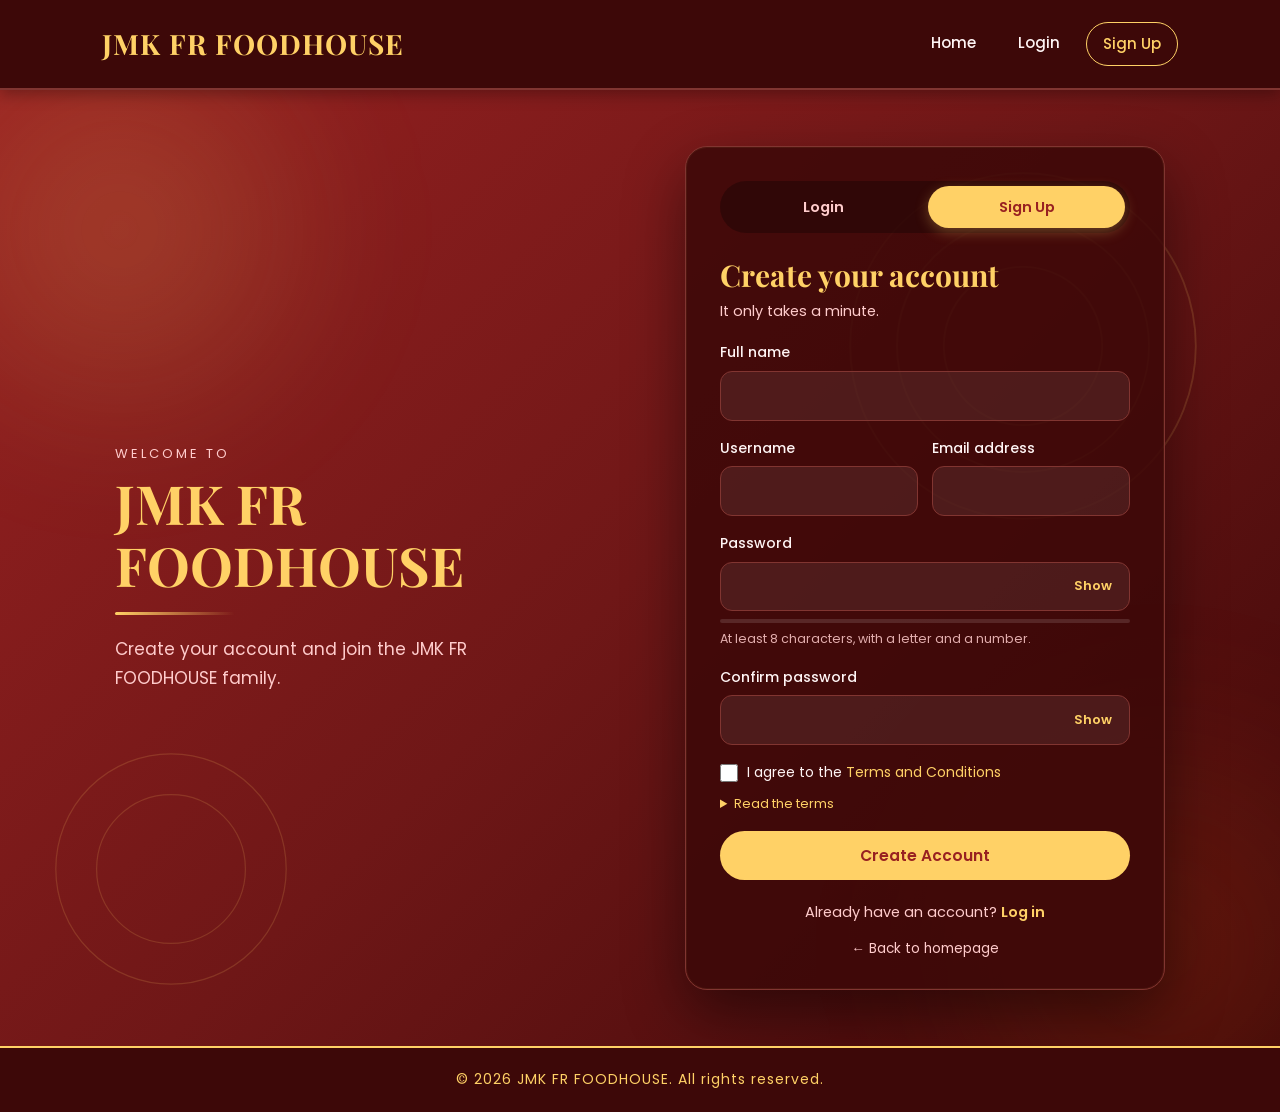
<file: JMK_FR/signup.html>
<!DOCTYPE html>
<html lang="en" class="no-js">
<head>
    <meta charset="UTF-8">
    <meta name="viewport" content="width=device-width, initial-scale=1.0">
    <title>Sign Up | JMK FR FOODHOUSE</title>
    <link rel="preconnect" href="https://fonts.googleapis.com">
    <link rel="preconnect" href="https://fonts.gstatic.com" crossorigin>
    <link href="https://fonts.googleapis.com/css2?family=Playfair+Display:wght@500;600;700&family=Poppins:wght@400;500;600;700&display=swap" rel="stylesheet">
    <link rel="stylesheet" href="assets/css/auth.css">
    <link rel="stylesheet" href="assets/css/nav-auth.css">
    <script>document.documentElement.className = 'js';</script>
</head>
<body class="auth-page" data-page="signup">
    <header>
        <h1>JMK FR FOODHOUSE</h1>
        <nav>
            <a href="index.html">Home</a>
            <a href="product.html">Product</a>
            <a href="cart.html">Cart</a>
            <a href="contact.html">Contact</a>
            <a href="aboutus.html">About Us</a>
        </nav>
    </header>

    <main class="auth-stage">
        <div class="auth-bg" aria-hidden="true">
            <div class="glow glow-a"></div>
            <div class="glow glow-b"></div>
                <span class="dot" style="--x:38%;--s:9px;--d:12s;--t:-7s"></span>
                <span class="dot" style="--x:75%;--s:5px;--d:15s;--t:0s"></span>
                <span class="dot" style="--x:15%;--s:10px;--d:18s;--t:-7s"></span>
                <span class="dot" style="--x:52%;--s:6px;--d:10s;--t:0s"></span>
                <span class="dot" style="--x:89%;--s:11px;--d:13s;--t:-7s"></span>
                <span class="dot" style="--x:29%;--s:7px;--d:16s;--t:0s"></span>
                <span class="dot" style="--x:66%;--s:12px;--d:19s;--t:-7s"></span>
                <span class="dot" style="--x:6%;--s:8px;--d:11s;--t:0s"></span>
                <span class="dot" style="--x:43%;--s:4px;--d:14s;--t:-7s"></span>
                <span class="dot" style="--x:80%;--s:9px;--d:17s;--t:0s"></span>
                <span class="dot" style="--x:20%;--s:5px;--d:9s;--t:-7s"></span>
                <span class="dot" style="--x:57%;--s:10px;--d:12s;--t:0s"></span>
                <span class="dot" style="--x:94%;--s:6px;--d:15s;--t:-7s"></span>
                <span class="dot" style="--x:34%;--s:11px;--d:18s;--t:0s"></span>
                <span class="dot" style="--x:71%;--s:7px;--d:10s;--t:-7s"></span>
                <span class="dot" style="--x:11%;--s:12px;--d:13s;--t:0s"></span>
            <svg class="ring ring-a" viewBox="0 0 200 200"><circle cx="100" cy="100" r="96"/><circle cx="100" cy="100" r="70"/><circle cx="100" cy="100" r="44"/></svg>
            <svg class="ring ring-b" viewBox="0 0 200 200"><circle cx="100" cy="100" r="96"/><circle cx="100" cy="100" r="62"/></svg>
        </div>

        <div class="auth-layout">
            <aside class="auth-brand">
                <p class="eyebrow">Welcome to</p>
                <h2>JMK FR FOODHOUSE</h2>
                <span class="gold-line"></span>
                <p class="tagline">Create your account and join the JMK FR FOODHOUSE family.</p>
            </aside>

            <section class="auth-card" aria-labelledby="auth-title">
                <div class="auth-tabs">
                    <a href="login.html">Login</a>
                    <a href="signup.html" class="active" aria-current="page">Sign Up</a>
                </div>
                <h2 id="auth-title">Create your account</h2>
                <p class="subtitle">It only takes a minute.</p>

                <div class="messages" aria-live="polite"></div>

                <form id="signup-form" novalidate>
                    <div class="field">
                        <label for="full_name">Full name</label>
                        <input type="text" id="full_name" name="full_name" autocomplete="name" required maxlength="100">
                        <small class="field-error" data-for="full_name"></small>
                    </div>
                    <div class="field-grid">
                        <div class="field">
                            <label for="username">Username</label>
                            <input type="text" id="username" name="username" autocomplete="username" required maxlength="30">
                            <small class="field-error" data-for="username"></small>
                        </div>
                        <div class="field">
                            <label for="email">Email address</label>
                            <input type="email" id="email" name="email" autocomplete="email" required maxlength="150">
                            <small class="field-error" data-for="email"></small>
                        </div>
                    </div>
                    <div class="field">
                        <label for="password">Password</label>
                        <div class="password-wrap">
                            <input type="password" id="password" name="password" autocomplete="new-password" required maxlength="72">
                            <button type="button" class="toggle-pw" data-target="password" aria-label="Show password" aria-pressed="false">Show</button>
                        </div>
                        <div class="strength" id="pw-strength" aria-hidden="true"><span></span></div>
                        <small class="hint">At least 8 characters, with a letter and a number.</small>
                        <small class="field-error" data-for="password"></small>
                    </div>
                    <div class="field">
                        <label for="confirm_password">Confirm password</label>
                        <div class="password-wrap">
                            <input type="password" id="confirm_password" name="confirm_password" autocomplete="new-password" required>
                            <button type="button" class="toggle-pw" data-target="confirm_password" aria-label="Show password" aria-pressed="false">Show</button>
                        </div>
                        <small class="field-error" data-for="confirm_password"></small>
                    </div>
                    <div class="field">
                        <label class="check"><input type="checkbox" id="terms" name="terms" value="1">
                            <span>I agree to the <a href="#terms-text" class="link" id="terms-link">Terms and Conditions</a></span></label>
                        <small class="field-error" data-for="terms"></small>
                        <details class="terms-text" id="terms-text">
                            <summary>Read the terms</summary>
                            <p>By creating an account you agree to provide accurate information, keep your password private,
                               and use JMK FR FOODHOUSE services lawfully. <em>Replace this placeholder with your restaurant's final terms before going live.</em></p>
                        </details>
                    </div>
                    <button type="submit" class="btn btn-block">Create Account</button>
                </form>

                <p class="switch">Already have an account? <a href="login.html">Log in</a></p>
                <p class="back-home"><a href="landing.html">&larr; Back to homepage</a></p>
            </section>
        </div>
    </main>

    <footer>
        <p>&copy; 2026 JMK FR FOODHOUSE. All rights reserved.</p>
    </footer>
    <script src="assets/js/auth.js"></script>
</body>
</html>
</file>
<file: JMK_FR/assets/css/nav-auth.css>
/* JMK FR FOODHOUSE - Login/Sign Up/Logout links in the navigation + site-wide flash banner.
   Loaded on every page; relies on the colors already used across the website. */
nav a.nav-signup {
    border: 1.5px solid #ffd166;
    color: #ffd166;
}
nav a.nav-signup:hover { border-color: #ffd166; }
nav a.nav-user { color: #ffd166; cursor: pointer; }
nav a.nav-user:hover { color: #982121; }

.site-flash {
    font-family: 'Poppins', sans-serif;
    text-align: center;
    padding: 12px 8%;
    font-size: 15px;
    font-weight: 500;
    border-bottom: 2px solid #813531;
}
.site-flash-success { background: #1f4d34; color: #dcffe8; }
.site-flash-error   { background: #5a1414; color: #ffd9d9; }
.site-flash-info    { background: #3d0808; color: #ffd166; }
</file>
<file: JMK_FR/assets/css/landing.css>
/* Landing page extras - uses the site's existing palette (see :root in index.html) */
.hero { position: relative; overflow: hidden; }
.hero-content, .hero-image { position: relative; z-index: 1; }
.hero-actions { display: flex; gap: 12px; flex-wrap: wrap; }
.btn-ghost { background: transparent; color: var(--accent); border: 1.5px solid var(--accent); }
.float { position: absolute; font-size: 44px; opacity: .22; animation: floaty 7s ease-in-out infinite; pointer-events: none; }
.float:nth-of-type(1) { top: 12%; left: 46%; } .float:nth-of-type(2) { bottom: 10%; left: 6%; animation-delay: -2s; } .float:nth-of-type(3) { top: 8%; right: 5%; animation-delay: -4s; }
@keyframes floaty { 50% { transform: translateY(-18px) rotate(8deg); } }
.hero-image { transition: transform .6s ease; } .hero-image:hover { transform: scale(1.03) rotate(-1deg); }

.section { padding: 80px 8%; text-align: center; }
.featured { background: var(--dark); }
.menu-grid { display: grid; grid-template-columns: repeat(auto-fit, minmax(240px, 1fr)); gap: 28px; max-width: 1000px; margin: 0 auto; }
.menu-card { background: var(--surface); border: 1px solid var(--border); border-radius: 18px; overflow: hidden; transition: transform .3s, box-shadow .3s; }
.menu-card:hover { transform: translateY(-6px); box-shadow: 0 14px 30px rgba(0,0,0,.4); }
.menu-card .img { height: 210px; overflow: hidden; }
.menu-card img { width: 100%; height: 100%; object-fit: cover; transition: transform .5s; }
.menu-card:hover img { transform: scale(1.08); }
.menu-card .body { padding: 18px 20px 24px; }
.menu-card h3 { font-family: 'Playfair Display', serif; font-size: 24px; color: #fff; }
.menu-card .price { color: var(--accent); font-weight: 600; font-size: 20px; margin: 4px 0 14px; }

.about { display: grid; grid-template-columns: 1fr 1fr; gap: 50px; align-items: center; text-align: left; max-width: 1000px; margin: 0 auto; }
.about img { width: 100%; height: 320px; object-fit: cover; border-radius: 20px; border: 3px solid var(--accent); }
.about p { color: var(--muted); margin-bottom: 14px; }
.about .section-title { text-align: left; }
.contact-strip { background: var(--surface); border-top: 1px solid var(--border); }
.contact-strip p { color: var(--muted); margin-bottom: 20px; }

footer .foot-links { margin-top: 8px; display: flex; justify-content: center; gap: 18px; flex-wrap: wrap; font-size: 13px; }
footer .foot-links a:hover { color: #fff; }

.reveal { opacity: 0; transform: translateY(28px); transition: opacity .7s ease, transform .7s ease; }
.reveal.in { opacity: 1; transform: none; }

/* ---------- Auth modal ---------- */
.modal { position: fixed; inset: 0; z-index: 2000; display: none; align-items: center; justify-content: center; padding: 16px;
    background: radial-gradient(circle at 20% 20%, rgba(255,97,29,.25), transparent 45%), rgba(30,3,3,.85); backdrop-filter: blur(6px); }
.modal.open { display: flex; animation: fade .25s ease; }
@keyframes fade { from { opacity: 0; } }
.modal-card { position: relative; width: 100%; max-width: 440px; max-height: 94vh; overflow-y: auto; background: var(--surface);
    border: 1px solid var(--border); border-top: 3px solid var(--accent); border-radius: 20px; padding: 30px 28px; box-shadow: 0 25px 60px rgba(0,0,0,.55); animation: pop .35s ease; }
@keyframes pop { from { opacity: 0; transform: translateY(20px) scale(.97); } }
.modal-x { position: absolute; top: 10px; right: 14px; background: none; border: 0; color: var(--muted); font-size: 28px; cursor: pointer; line-height: 1; }
.modal-tabs { display: flex; background: var(--dark); border-radius: 30px; padding: 4px; margin-bottom: 20px; }
.modal-tabs button { flex: 1; border: 0; background: none; color: var(--light); font: 600 14px 'Poppins', sans-serif; padding: 9px; border-radius: 26px; cursor: pointer; transition: all .3s; }
.modal-tabs button.active { background: var(--accent); color: var(--primary); }
.modal h2 { font-family: 'Playfair Display', serif; color: #fff; font-size: 26px; }
.modal .sub { color: var(--muted); font-size: 14px; margin-bottom: 14px; }
.m-field { margin-bottom: 12px; text-align: left; }
.m-field label { display: block; font-size: 13px; color: var(--muted); margin-bottom: 3px; }
.m-field input[type=text], .m-field input[type=email], .m-field input[type=password] { width: 100%; padding: 11px 14px; border-radius: 10px; border: 1.5px solid var(--border); background: var(--dark); color: #fff; font: 15px 'Poppins', sans-serif; }
.m-field input:focus { outline: 0; border-color: var(--accent); }
.m-field input.invalid { border-color: #ff8a8a; }
.m-pw { position: relative; } .m-pw input { padding-right: 62px; }
.m-pw button { position: absolute; right: 8px; top: 50%; transform: translateY(-50%); background: none; border: 0; color: var(--accent); font: 600 12px 'Poppins'; cursor: pointer; }
.m-err { color: #ffb3b3; font-size: 12px; min-height: 0; display: block; }
.m-msg { border-radius: 10px; padding: 10px 14px; font-size: 14px; margin-bottom: 12px; text-align: left; }
.m-msg:empty { display: none; } .m-msg ul { padding-left: 18px; }
.m-msg.error { background: #5a1414; color: #ffd9d9; border: 1px solid #a33; }
.m-msg.success { background: #1f4d34; color: #dcffe8; border: 1px solid #3a8; }
.m-row { display: flex; justify-content: space-between; align-items: center; font-size: 13px; margin-bottom: 14px; color: var(--muted); }
.m-row a, .m-switch a { color: var(--accent); text-decoration: underline; }
.m-switch { text-align: center; font-size: 13px; color: var(--muted); margin-top: 14px; }
.modal .btn { width: 100%; } .modal .btn:disabled { opacity: .6; cursor: wait; }
.m-check { display: flex; gap: 8px; align-items: center; font-size: 13px; color: var(--muted); margin-bottom: 12px; }
body.no-scroll { overflow: hidden; }

@media (max-width: 768px) { .about { grid-template-columns: 1fr; } .section { padding: 60px 22px; } .float { font-size: 30px; } }
@media (prefers-reduced-motion: reduce) { *, *::before, *::after { animation: none !important; transition: none !important; scroll-behavior: auto !important; } .reveal { opacity: 1; transform: none; } }
</file>
<file: JMK_FR/assets/css/auth.css>
/* JMK FR FOODHOUSE - Login / Sign Up styling and animations */
* { margin: 0; padding: 0; box-sizing: border-box; }

:root {
    --primary: #982121;
    --surface: #6F1717;
    --dark: #3d0808;
    --accent: #ffd166;
    --accent-hover: #FF611D;
    --light: #fff5f5;
    --muted: #ffcccc;
    --border: #813531;
    --err: #ff8a8a;
    --ok: #7fe3a5;
}

html { scroll-behavior: smooth; }

body {
    font-family: 'Poppins', sans-serif;
    background: var(--dark);
    color: var(--light);
    line-height: 1.7;
    min-height: 100vh;
    display: flex;
    flex-direction: column;
}

a { color: inherit; text-decoration: none; }

/* ---------- Header / nav / footer (same as the rest of the site) ---------- */
header {
    background: var(--dark);
    padding: 20px 8%;
    display: flex;
    align-items: center;
    justify-content: space-between;
    flex-wrap: wrap;
    gap: 15px;
    box-shadow: 0 4px 15px rgba(0, 0, 0, 0.3);
    border-bottom: 2px solid var(--border);
    position: sticky;
    top: 0;
    z-index: 1000;
}
header h1 {
    font-family: 'Playfair Display', serif;
    font-size: 28px;
    letter-spacing: 1px;
    color: var(--accent);
}
nav { display: flex; justify-content: center; flex-wrap: wrap; gap: 10px; }
nav a {
    color: var(--light);
    font-size: 15px;
    font-weight: 500;
    padding: 8px 16px;
    border-radius: 25px;
    transition: all 0.3s ease;
}
nav a:hover, nav a.active {
    background: var(--accent);
    color: var(--primary);
    transform: translateY(-2px);
}
footer {
    background: var(--dark);
    border-top: 2px solid var(--accent);
    text-align: center;
    padding: 20px;
    margin-top: auto;
    font-size: 14px;
    color: var(--accent);
    letter-spacing: 1px;
}

/* ---------- Stage + animated background (decorative only) ---------- */
.auth-stage {
    position: relative;
    flex: 1;
    display: flex;
    align-items: center;
    justify-content: center;
    padding: 56px 6%;
    overflow: hidden;
}
.auth-bg {
    position: absolute;
    inset: 0;
    z-index: 0;
    pointer-events: none;            /* never blocks clicks */
    background: linear-gradient(135deg, var(--primary) 0%, var(--surface) 50%, var(--dark) 100%);
}
.glow {
    position: absolute;
    border-radius: 50%;
    filter: blur(60px);
    opacity: .55;
    will-change: transform;
}
.glow-a { width: 520px; height: 520px; left: -140px; top: -120px; background: radial-gradient(circle, rgba(255,209,102,.35), transparent 70%); animation: drift 22s ease-in-out infinite alternate; }
.glow-b { width: 600px; height: 600px; right: -180px; bottom: -200px; background: radial-gradient(circle, rgba(255,97,29,.30), transparent 70%); animation: drift 28s ease-in-out infinite alternate-reverse; }

.dot {
    position: absolute;
    left: var(--x);
    bottom: -20px;
    width: var(--s);
    height: var(--s);
    border-radius: 50%;
    background: var(--accent);
    box-shadow: 0 0 12px 3px rgba(255, 209, 102, .55);
    opacity: 0;
    will-change: transform, opacity;
    animation: floatUp var(--d) linear var(--t) infinite;
}

.ring { position: absolute; fill: none; stroke: var(--accent); stroke-width: 1; opacity: .16; will-change: transform; }
.ring-a { width: 360px; height: 360px; right: 6%; top: 8%; animation: spin 90s linear infinite; }
.ring-b { width: 240px; height: 240px; left: 4%; bottom: 6%; animation: spin 70s linear infinite reverse; }

@keyframes drift   { from { transform: translate3d(0, 0, 0); } to { transform: translate3d(60px, 40px, 0); } }
@keyframes floatUp {
    0%   { transform: translate3d(0, 0, 0);       opacity: 0; }
    12%  { opacity: .85; }
    88%  { opacity: .6; }
    100% { transform: translate3d(24px, -105vh, 0); opacity: 0; }
}
@keyframes spin    { to { transform: rotate(360deg); } }
@keyframes fadeUp  { from { opacity: 0; transform: translateY(18px); } to { opacity: 1; transform: none; } }
@keyframes shine   { from { width: 0; } to { width: 120px; } }

/* ---------- Layout ---------- */
.auth-layout {
    position: relative;
    z-index: 1;
    width: 100%;
    max-width: 1050px;
    display: grid;
    grid-template-columns: 1fr minmax(0, 480px);
    gap: 56px;
    align-items: center;
    animation: fadeUp .7s ease both;
}
.auth-layout.single { grid-template-columns: minmax(0, 480px); justify-content: center; }

.auth-brand .eyebrow { color: var(--muted); letter-spacing: 3px; text-transform: uppercase; font-size: 13px; }
.auth-brand h2 {
    font-family: 'Playfair Display', serif;
    font-size: clamp(34px, 4.6vw, 54px);
    line-height: 1.15;
    color: var(--accent);
    margin: 6px 0 16px;
}
.gold-line { display: block; height: 3px; width: 120px; background: linear-gradient(90deg, var(--accent), transparent); border-radius: 3px; animation: shine 1.2s ease .3s both; }
.tagline { margin-top: 20px; font-size: 17px; color: var(--muted); max-width: 420px; }

/* ---------- Card ---------- */
.auth-card {
    background: rgba(61, 8, 8, .88);
    border: 1px solid var(--border);
    border-radius: 22px;
    padding: 34px 34px 28px;
    box-shadow: 0 24px 60px rgba(0, 0, 0, .45), 0 0 0 1px rgba(255, 209, 102, .06) inset;
}
.auth-card h2 { font-family: 'Playfair Display', serif; font-size: 30px; color: var(--accent); line-height: 1.25; }
.subtitle { color: var(--muted); font-size: 14.5px; margin: 4px 0 18px; }

.auth-tabs {
    display: grid;
    grid-template-columns: 1fr 1fr;
    gap: 6px;
    background: rgba(0, 0, 0, .28);
    padding: 5px;
    border-radius: 30px;
    margin-bottom: 24px;
}
.auth-tabs a {
    text-align: center;
    padding: 9px 12px;
    border-radius: 25px;
    font-weight: 600;
    font-size: 14.5px;
    color: var(--muted);
    transition: background .3s ease, color .3s ease, box-shadow .3s ease;
}
.auth-tabs a:hover { color: var(--accent); }
.auth-tabs a.active { background: var(--accent); color: var(--primary); box-shadow: 0 4px 14px rgba(255, 209, 102, .3); }

/* ---------- Messages ---------- */
.messages:empty { display: none; }
.alert {
    border-radius: 12px;
    padding: 12px 14px;
    margin-bottom: 18px;
    font-size: 14.5px;
    line-height: 1.5;
    border: 1px solid transparent;
    border-left-width: 4px;
    animation: fadeUp .35s ease both;
}
.alert ul { margin: 6px 0 0 18px; }
.alert-error   { background: rgba(255, 90, 90, .14);  border-color: rgba(255, 138, 138, .55); color: #ffe0e0; }
.alert-success { background: rgba(80, 200, 130, .15); border-color: rgba(127, 227, 165, .55); color: #e2ffec; }
.alert-info    { background: rgba(255, 209, 102, .12); border-color: rgba(255, 209, 102, .5);  color: var(--light); }
.alert .link { text-decoration: underline; }

/* ---------- Form ---------- */
.field { margin-bottom: 16px; }
.field-grid { display: grid; grid-template-columns: 1fr 1fr; gap: 14px; }
label { display: block; font-size: 14px; font-weight: 500; margin-bottom: 6px; color: var(--light); }

input[type="text"], input[type="email"], input[type="password"] {
    width: 100%;
    min-height: 46px;
    padding: 11px 14px;
    font: inherit;
    font-size: 15px;
    color: var(--light);
    background: rgba(255, 245, 245, .07);
    border: 1.5px solid var(--border);
    border-radius: 12px;
    outline: none;
    transition: border-color .25s ease, box-shadow .25s ease, background .25s ease;
}
input::placeholder { color: rgba(255, 204, 204, .5); }
input:focus { border-color: var(--accent); background: rgba(255, 245, 245, .11); box-shadow: 0 0 0 3px rgba(255, 209, 102, .25); }
input.invalid { border-color: var(--err); }
input.invalid:focus { box-shadow: 0 0 0 3px rgba(255, 138, 138, .25); }

.password-wrap { position: relative; }
.password-wrap input { padding-right: 74px; }
.toggle-pw {
    display: none;
    position: absolute;
    right: 6px;
    top: 50%;
    transform: translateY(-50%);
    min-height: 34px;
    padding: 0 12px;
    border: none;
    border-radius: 18px;
    background: transparent;
    color: var(--accent);
    font: inherit;
    font-size: 13px;
    font-weight: 600;
    cursor: pointer;
    transition: background .25s ease;
}
.js .toggle-pw { display: block; }
.toggle-pw:hover { background: rgba(255, 209, 102, .15); }
.toggle-pw:focus-visible { outline: 2px solid var(--accent); }

.field-error { display: block; min-height: 0; color: var(--err); font-size: 12.5px; margin-top: 5px; }
.field-error:empty { display: none; }
.hint { display: block; color: var(--muted); font-size: 12.5px; margin-top: 5px; opacity: .85; }

.strength { height: 4px; background: rgba(255, 255, 255, .12); border-radius: 4px; margin-top: 8px; overflow: hidden; }
.strength span { display: block; height: 100%; width: 0; background: var(--err); border-radius: 4px; transition: width .3s ease, background .3s ease; }
.strength[data-level="1"] span { width: 33%; background: var(--err); }
.strength[data-level="2"] span { width: 66%; background: var(--accent); }
.strength[data-level="3"] span { width: 100%; background: var(--ok); }

.row-between { display: flex; justify-content: space-between; align-items: center; gap: 12px; flex-wrap: wrap; margin: 4px 0 20px; font-size: 14px; }
.check { display: flex; align-items: flex-start; gap: 9px; cursor: pointer; margin: 0; font-weight: 400; }
.check input { width: 18px; height: 18px; margin-top: 3px; accent-color: var(--accent); flex-shrink: 0; cursor: pointer; }
.link { color: var(--accent); transition: color .25s ease; }
.link:hover, .switch a:hover, .back-home a:hover { color: var(--accent-hover); }

.terms-text { margin-top: 8px; font-size: 13px; color: var(--muted); }
.terms-text summary { cursor: pointer; color: var(--accent); }
.terms-text p { margin-top: 6px; }

.btn {
    display: inline-block;
    background: var(--accent);
    color: var(--primary);
    border: none;
    padding: 13px 28px;
    border-radius: 30px;
    font-family: inherit;
    font-size: 15.5px;
    font-weight: 600;
    text-align: center;
    cursor: pointer;
    transition: background .3s ease, color .3s ease, transform .3s ease, box-shadow .3s ease;
}
.btn:hover, .btn:focus-visible { background: var(--accent-hover); color: #fff; transform: translateY(-2px); box-shadow: 0 8px 22px rgba(255, 97, 29, .4); outline: none; }
.btn:active { transform: translateY(0); }
.btn[disabled] { opacity: .65; cursor: progress; transform: none; }
.btn-block { display: block; width: 100%; }

.switch { margin-top: 20px; text-align: center; font-size: 14.5px; color: var(--muted); }
.switch a { color: var(--accent); font-weight: 600; transition: color .25s ease; }
.back-home { margin-top: 14px; text-align: center; font-size: 13.5px; }
.back-home a { color: var(--muted); transition: color .25s ease; }

.account-details { display: grid; grid-template-columns: max-content 1fr; gap: 10px 18px; margin: 10px 0 24px; font-size: 15px; }
.account-details dt { color: var(--muted); }
.account-details dd { color: var(--light); font-weight: 500; word-break: break-word; }

/* Smooth page-to-page fade where the browser supports it (e.g. Login <-> Sign Up) */
@view-transition { navigation: auto; }
::view-transition-old(root), ::view-transition-new(root) { animation-duration: .28s; }

/* ---------- Responsive ---------- */
@media (max-width: 900px) {
    .auth-layout { grid-template-columns: minmax(0, 480px); justify-content: center; gap: 28px; }
    .auth-brand { text-align: center; }
    .gold-line { margin: 0 auto; background: linear-gradient(90deg, transparent, var(--accent), transparent); }
    .tagline { margin-left: auto; margin-right: auto; font-size: 15px; }
    .auth-brand h2 { font-size: clamp(28px, 7vw, 38px); }
}
@media (max-width: 600px) {
    header { padding: 14px 5%; }
    header h1 { font-size: 22px; }
    nav a { padding: 7px 12px; font-size: 14px; }
    .auth-stage { padding: 30px 4% 40px; }
    .auth-card { padding: 26px 20px 22px; border-radius: 18px; }
    .field-grid { grid-template-columns: 1fr; gap: 0; }
    .ring, .dot:nth-child(n+11) { display: none; }       /* lighter on phones */
    .glow { filter: blur(40px); }
}

/* ---------- Respect reduced-motion preferences ---------- */
@media (prefers-reduced-motion: reduce) {
    *, *::before, *::after { animation: none !important; transition: none !important; scroll-behavior: auto !important; }
    .dot { display: none; }
    .gold-line { width: 120px; }
    @view-transition { navigation: none; }
}
</file>
<file: JMK_FR/assets/css/profile.css>
/* JMK FR FOODHOUSE - User profile page.
   Uses the same design tokens as the rest of the site (maroon / burgundy / gold, Playfair Display + Poppins). */
* { margin: 0; padding: 0; box-sizing: border-box; }

:root {
    --primary: #982121;
    --surface: #6F1717;
    --dark: #3d0808;
    --accent: #ffd166;
    --accent-hover: #FF611D;
    --light: #fff5f5;
    --muted: #ffcccc;
    --border: #813531;
    --card: #521010;          /* card surface: between --dark and --surface */
    --sidebar-w: 248px;
    --radius: 16px;
}

html { scroll-behavior: smooth; }
body {
    font-family: 'Poppins', sans-serif;
    background: var(--dark);
    color: var(--light);
    line-height: 1.6;
    min-height: 100vh;
    overflow-x: hidden;
}
a { color: inherit; text-decoration: none; }
button, input, textarea { font-family: inherit; font-size: inherit; color: inherit; }
button { cursor: pointer; }
ul { list-style: none; }
img { max-width: 100%; display: block; }
.ic { width: 22px; height: 22px; flex: none; fill: none; stroke: currentColor; stroke-width: 1.8; stroke-linecap: round; stroke-linejoin: round; }
.sr-only { position: absolute; width: 1px; height: 1px; overflow: hidden; clip: rect(0 0 0 0); white-space: nowrap; }
.skip-link { position: absolute; left: -999px; top: 8px; background: var(--accent); color: var(--primary); padding: 8px 16px; border-radius: 20px; z-index: 5000; font-weight: 600; }
.skip-link:focus { left: 8px; }
:focus-visible { outline: 2px solid var(--accent); outline-offset: 2px; }
[hidden] { display: none !important; }

/* ---------- Layout ---------- */
.app { display: grid; grid-template-columns: var(--sidebar-w) minmax(0, 1fr); min-height: 100vh; }
.content { min-width: 0; display: flex; flex-direction: column; }

/* ---------- Sidebar ---------- */
.sidebar {
    position: sticky; top: 0; height: 100vh;
    background: var(--dark);
    border-right: 2px solid var(--border);
    padding: 26px 16px;
    display: flex; flex-direction: column; gap: 30px;
}
.brand { display: flex; align-items: center; gap: 12px; padding: 0 8px; }
.brand-mark {
    width: 44px; height: 44px; border-radius: 12px;
    background: var(--accent); color: var(--primary);
    display: grid; place-items: center;
}
.brand-name { font-family: 'Playfair Display', serif; font-weight: 700; font-size: 22px; line-height: 1.1; color: var(--accent); letter-spacing: .5px; }
.brand-name small { display: block; font-family: 'Poppins', sans-serif; font-size: 10px; font-weight: 600; letter-spacing: 3px; color: var(--muted); margin-top: 2px; }
.side-nav { display: flex; flex-direction: column; gap: 6px; }
.side-link {
    display: flex; align-items: center; gap: 14px;
    width: 100%; text-align: left;
    padding: 12px 16px; border-radius: 25px; border: none; background: none;
    color: var(--light); font-weight: 500; font-size: 15px;
    transition: all .3s ease; position: relative;
}
.side-link:hover { background: var(--surface); transform: translateX(3px); }
.side-link.active { background: var(--accent); color: var(--primary); font-weight: 600; }
.side-link.active:hover { transform: none; }
.sidebar .sidebar-close { display: none; position: absolute; top: 18px; right: 14px; }

/* ---------- Generic controls ---------- */
.icon-btn {
    width: 42px; height: 42px; border-radius: 50%; border: 1px solid transparent;
    background: transparent; display: grid; place-items: center; position: relative;
    color: var(--light); transition: all .3s ease;
}
.icon-btn:hover { background: var(--surface); color: var(--accent); }
.count-badge {
    min-width: 18px; height: 18px; padding: 0 5px; border-radius: 9px;
    background: var(--accent-hover); color: #fff; font-size: 11px; font-weight: 700; line-height: 18px; text-align: center;
}
.icon-btn .count-badge { position: absolute; top: 2px; right: 1px; }
.side-link .count-badge { margin-left: auto; }
.btn {
    display: inline-flex; align-items: center; justify-content: center; gap: 8px;
    padding: 10px 24px; border-radius: 30px; font-weight: 600; font-size: 15px;
    border: 2px solid transparent; transition: all .3s ease; white-space: nowrap;
}
.btn .ic { width: 18px; height: 18px; }
.btn-solid { background: var(--accent); color: var(--primary); }
.btn-solid:hover { background: var(--accent-hover); color: #fff; transform: translateY(-2px); }
.btn-outline { background: transparent; border-color: var(--accent); color: var(--accent); }
.btn-outline:hover { background: var(--accent); color: var(--primary); transform: translateY(-2px); }
.btn-ghost { background: transparent; color: var(--muted); border-color: var(--border); }
.btn-ghost:hover { color: var(--accent); border-color: var(--accent); }
.link-btn { background: none; border: none; color: var(--accent); font-size: 13px; font-weight: 500; }
.link-btn:hover { color: var(--accent-hover); }

/* ---------- Avatar ---------- */
.avatar {
    display: grid; place-items: center; overflow: hidden; border-radius: 50%;
    background: var(--primary) center / cover no-repeat; color: var(--accent);
    font-family: 'Playfair Display', serif; font-weight: 700; border: 3px solid var(--accent);
}
.avatar.sm { width: 42px; height: 42px; font-size: 18px; border-width: 2px; }
.avatar.xl { width: 150px; height: 150px; font-size: 56px; border: 5px solid var(--card); box-shadow: 0 0 0 3px var(--accent), 0 8px 22px rgba(0,0,0,.4); }

/* ---------- Top bar ---------- */
.topbar {
    position: sticky; top: 0; z-index: 900;
    display: flex; align-items: center; gap: 14px;
    padding: 14px 32px;
    background: rgba(61, 8, 8, .94); backdrop-filter: blur(8px);
    border-bottom: 2px solid var(--border);
}
.menu-toggle { display: none; }
.search {
    flex: 1; min-width: 0; max-width: 560px; display: flex; align-items: center; gap: 10px;
    padding: 0 18px; height: 46px; border-radius: 30px;
    background: var(--surface); border: 1.5px solid var(--border); color: var(--muted);
    transition: border-color .3s ease, box-shadow .3s ease;
}
.search:focus-within { border-color: var(--accent); box-shadow: 0 0 0 3px rgba(255, 209, 102, .2); }
.search input { flex: 1; min-width: 0; background: none; border: none; outline: none; color: var(--light); }
.search input::placeholder { color: var(--muted); opacity: .75; }
.top-actions { margin-left: auto; display: flex; align-items: center; gap: 10px; }
.dropdown { position: relative; }
.user-btn { display: flex; align-items: center; gap: 6px; background: none; border: none; color: var(--light); border-radius: 30px; padding: 2px 6px 2px 2px; transition: background .3s ease; }
.user-btn:hover { background: var(--surface); }
.user-btn .chev { width: 18px; height: 18px; transition: transform .25s ease; }
.user-btn[aria-expanded="true"] .chev { transform: rotate(180deg); }
.panel {
    position: absolute; right: 0; top: calc(100% + 10px); z-index: 950;
    background: var(--dark); border: 1.5px solid var(--border); border-radius: 14px;
    box-shadow: 0 14px 34px rgba(0, 0, 0, .5); padding: 8px; min-width: 220px;
}
.panel-user { padding: 10px 12px 12px; border-bottom: 1px solid var(--border); margin-bottom: 6px; display: flex; flex-direction: column; line-height: 1.35; }
.panel-user span { color: var(--muted); font-size: 13px; }
.menu-item {
    display: flex; align-items: center; gap: 12px; width: 100%; text-align: left;
    padding: 10px 12px; border: none; background: none; border-radius: 10px;
    font-size: 14px; font-weight: 500; color: var(--light); transition: background .2s ease, color .2s ease;
}
.menu-item .ic { width: 18px; height: 18px; }
.menu-item:hover { background: var(--surface); color: var(--accent); }
.menu-item.danger:hover { color: #ff9b9b; }
.notif-panel { width: 340px; max-width: calc(100vw - 24px); padding: 0; }
.panel-head { display: flex; justify-content: space-between; align-items: center; padding: 14px 16px; border-bottom: 1px solid var(--border); }
.panel-foot { padding: 10px 16px; font-size: 12px; color: var(--muted); border-top: 1px solid var(--border); }
.notif-list li { display: flex; gap: 12px; padding: 12px 16px; border-bottom: 1px solid rgba(129, 53, 49, .5); font-size: 14px; line-height: 1.45; }
.notif-list li:last-child { border-bottom: none; }
.notif-list li.unread { background: rgba(255, 209, 102, .07); }
.notif-list li.unread::before { content: ""; width: 8px; height: 8px; border-radius: 50%; background: var(--accent-hover); margin-top: 7px; flex: none; }
.notif-list li:not(.unread) { padding-left: 36px; }
.notif-list time { display: block; color: var(--muted); font-size: 12px; }

/* ---------- Main ---------- */
.main { padding: 28px 32px 40px; width: 100%; max-width: 1240px; margin: 0 auto; outline: none; }

/* ---------- Banner + profile card ---------- */
.cover {
    position: relative; height: clamp(150px, 20vw, 230px);
    border-radius: 20px 20px 0 0; overflow: hidden;
    background: var(--surface) url("../img/profile-cover.jpg") center / cover no-repeat;
    border: 2px solid var(--border); border-bottom: none;
}
.cover-shade { position: absolute; inset: 0; background: linear-gradient(90deg, rgba(61, 8, 8, .15) 0%, rgba(61, 8, 8, .55) 60%, rgba(61, 8, 8, .85) 100%); }
.cover-quote {
    position: absolute; right: 6%; top: 50%; transform: translateY(-50%) rotate(-5deg);
    font-family: 'Playfair Display', serif; font-style: italic; font-weight: 600;
    font-size: clamp(18px, 3vw, 34px); line-height: 1.15; color: #fff; text-shadow: 0 2px 10px rgba(0, 0, 0, .55);
}
.cover-quote span { color: var(--accent); }
.cover.custom .cover-shade, .cover.custom .cover-quote { display: none; }
.cover-edit {
    position: absolute; right: 14px; top: 14px; display: inline-flex; align-items: center; gap: 8px;
    padding: 7px 14px; border-radius: 22px; border: 1px solid rgba(255, 209, 102, .6);
    background: rgba(61, 8, 8, .7); color: var(--accent); font-size: 13px; font-weight: 500; transition: all .3s ease;
}
.cover-edit .ic { width: 16px; height: 16px; }
.cover-edit:hover { background: var(--accent); color: var(--primary); }

.profile-card {
    position: relative;
    background: var(--card); border: 2px solid var(--border); border-top: none;
    border-radius: 0 0 20px 20px;
    padding: 20px 28px 24px 214px;
    box-shadow: 0 8px 24px rgba(0, 0, 0, .3);
}
.avatar-wrap { position: absolute; left: 34px; top: -78px; width: 150px; height: 150px; }
.avatar-edit {
    position: absolute; right: 2px; bottom: 6px; width: 40px; height: 40px; border-radius: 50%;
    display: grid; place-items: center; background: var(--accent); color: var(--primary);
    border: 3px solid var(--card); transition: all .3s ease;
}
.avatar-edit .ic { width: 18px; height: 18px; }
.avatar-edit:hover { background: var(--accent-hover); color: #fff; transform: scale(1.08); }
.who-top { display: flex; align-items: flex-start; justify-content: space-between; gap: 16px; }
.display-name { font-family: 'Playfair Display', serif; font-size: 32px; line-height: 1.2; color: var(--accent); overflow-wrap: anywhere; }
.handle { color: var(--muted); font-size: 15px; }
.bio { margin-top: 10px; font-size: 15px; overflow-wrap: anywhere; }
.meta { display: flex; flex-wrap: wrap; gap: 6px 22px; margin-top: 10px; color: var(--muted); font-size: 14px; }
.meta li { display: flex; align-items: center; gap: 7px; }
.meta .ic { width: 17px; height: 17px; }
.follow { display: flex; gap: 0; margin-top: 16px; }
.follow > div { display: flex; flex-direction: column-reverse; padding-right: 28px; margin-right: 28px; border-right: 1px solid var(--border); }
.follow > div:last-child { border-right: none; margin: 0; padding: 0; }
.follow dd { font-weight: 700; font-size: 20px; line-height: 1.2; }
.follow dt { color: var(--muted); font-size: 14px; }

/* ---------- Content grid ---------- */
.grid { display: grid; grid-template-columns: minmax(0, 1fr) 340px; gap: 24px; margin-top: 24px; align-items: start; }
.feed, .info-card {
    background: var(--card); border: 2px solid var(--border); border-radius: var(--radius);
    box-shadow: 0 6px 18px rgba(0, 0, 0, .25);
}
.feed { padding: 6px 24px 20px; }
.tabs { display: flex; gap: 6px; border-bottom: 1px solid var(--border); overflow-x: auto; scrollbar-width: none; }
.tabs::-webkit-scrollbar { display: none; }
.tab {
    background: none; border: none; padding: 16px 18px 14px; font-weight: 500; color: var(--muted);
    border-bottom: 3px solid transparent; margin-bottom: -1px; white-space: nowrap; transition: color .25s ease, border-color .25s ease;
}
.tab:hover { color: var(--accent); }
.tab.active { color: var(--accent); border-bottom-color: var(--accent); font-weight: 600; }

.cards { display: grid; grid-template-columns: repeat(auto-fill, minmax(215px, 1fr)); gap: 20px; margin-top: 22px; }
.card {
    position: relative; display: flex; flex-direction: column;
    background: var(--surface); border: 1.5px solid var(--border); border-radius: 14px;
    transition: transform .3s ease, box-shadow .3s ease, border-color .3s ease;
}
.card:hover { transform: translateY(-4px); box-shadow: 0 12px 26px rgba(0, 0, 0, .4); border-color: var(--accent); }
.card-img { position: relative; aspect-ratio: 4 / 3; overflow: hidden; border-radius: 12px 12px 0 0; background: var(--dark); }
.card-img img { width: 100%; height: 100%; object-fit: cover; }
.fav-btn {
    position: absolute; top: 10px; right: 10px; width: 36px; height: 36px; border-radius: 50%; border: none;
    background: rgba(61, 8, 8, .75); color: #fff; display: grid; place-items: center; transition: all .25s ease;
}
.fav-btn .ic { width: 18px; height: 18px; }
.fav-btn:hover { background: var(--dark); transform: scale(1.1); color: var(--accent); }
.fav-btn[aria-pressed="true"] { background: var(--accent); color: var(--primary); }
.fav-btn[aria-pressed="true"] .ic { fill: currentColor; }
.card-body { padding: 14px 16px 12px; display: flex; flex-direction: column; flex: 1; gap: 4px; }
.card-title { font-family: 'Playfair Display', serif; font-size: 19px; line-height: 1.25; color: var(--accent); }
.rating { display: flex; align-items: center; gap: 6px; font-size: 14px; font-weight: 600; }
.rating .ic { width: 16px; height: 16px; fill: var(--accent); stroke: var(--accent); }
.rating span { color: var(--muted); font-weight: 400; }
.where { color: var(--muted); font-size: 13px; display: flex; align-items: center; gap: 5px; }
.where .ic { width: 14px; height: 14px; }
.card-text { font-size: 13.5px; line-height: 1.55; margin-top: 4px; flex: 1; }
.card-foot { display: flex; align-items: center; gap: 14px; margin-top: 12px; padding-top: 10px; border-top: 1px solid var(--border); }
.act { display: inline-flex; align-items: center; gap: 6px; background: none; border: none; color: var(--light); font-size: 14px; padding: 4px 2px; transition: color .2s ease, transform .2s ease; }
.act .ic { width: 20px; height: 20px; }
.act:hover { color: var(--accent); transform: translateY(-1px); }
.act.like[aria-pressed="true"] { color: #ff6b6b; }
.act.like[aria-pressed="true"] .ic { fill: currentColor; }
.more { margin-left: auto; width: 34px; height: 34px; border-radius: 50%; display: grid; place-items: center; background: none; border: none; color: var(--muted); transition: all .2s ease; }
.more .ic { fill: currentColor; stroke: none; width: 20px; height: 20px; }
.more:hover, .more[aria-expanded="true"] { background: var(--dark); color: var(--accent); }
.post-menu { position: absolute; right: 10px; bottom: 54px; z-index: 20; min-width: 190px; padding: 6px; background: var(--dark); border: 1.5px solid var(--border); border-radius: 12px; box-shadow: 0 12px 28px rgba(0, 0, 0, .55); }

.photo-tile { position: relative; padding: 0; border: 1.5px solid var(--border); border-radius: 14px; overflow: hidden; aspect-ratio: 1; background: var(--dark); transition: transform .3s ease, border-color .3s ease; }
.photo-tile:hover { transform: translateY(-3px); border-color: var(--accent); }
.photo-tile img { width: 100%; height: 100%; object-fit: cover; }
.photo-tile span { position: absolute; left: 0; right: 0; bottom: 0; padding: 22px 12px 10px; text-align: left; font-size: 13px; font-weight: 500; background: linear-gradient(transparent, rgba(61, 8, 8, .92)); }
.empty { grid-column: 1 / -1; text-align: center; padding: 40px 10px; color: var(--muted); }
.empty strong { display: block; font-family: 'Playfair Display', serif; font-size: 20px; color: var(--accent); margin-bottom: 4px; }
.footnote { margin-top: 22px; font-size: 12px; color: var(--muted); text-align: center; }

/* ---------- Right column ---------- */
.side-col { display: flex; flex-direction: column; gap: 20px; }
.info-card { padding: 20px 22px; }
.info-card h2 { display: flex; align-items: center; gap: 10px; font-family: 'Playfair Display', serif; font-size: 20px; color: var(--accent); margin-bottom: 12px; }
.info-card h2 .ic { width: 22px; height: 22px; }
.info-card p { font-size: 14.5px; overflow-wrap: anywhere; }
.chips { display: flex; flex-wrap: wrap; gap: 8px; margin-top: 14px; }
.chips:first-of-type { margin-top: 0; }
.chips li { padding: 6px 14px; border-radius: 20px; font-size: 13px; font-weight: 500; background: var(--surface); border: 1px solid var(--border); overflow-wrap: anywhere; }
.chips:not(.outline) li:first-child { background: var(--accent); color: var(--primary); border-color: var(--accent); font-weight: 600; }
.chips.outline { margin-top: 0; }
.chips.outline li { background: transparent; border-color: var(--accent); color: var(--light); }
.stats { display: grid; grid-template-columns: repeat(3, 1fr); text-align: center; }
.stats > div { display: flex; flex-direction: column-reverse; padding: 4px 6px; border-right: 1px solid var(--border); }
.stats > div:last-child { border-right: none; }
.stats dd { font-weight: 700; font-size: 24px; color: var(--accent); line-height: 1.2; }
.stats dt { font-size: 11.5px; color: var(--muted); line-height: 1.3; }

.pfooter { margin-top: auto; background: var(--dark); border-top: 2px solid var(--accent); text-align: center; padding: 18px; font-size: 14px; color: var(--accent); letter-spacing: 1px; }

/* ---------- Modals ---------- */
.modal { position: fixed; inset: 0; z-index: 3000; display: grid; place-items: center; padding: 16px; background: rgba(20, 2, 2, .75); backdrop-filter: blur(3px); animation: fade .2s ease; }
.modal-box { width: 100%; max-width: 480px; max-height: 92vh; overflow-y: auto; background: var(--dark); border: 2px solid var(--border); border-radius: 18px; padding: 22px 24px; box-shadow: 0 20px 50px rgba(0, 0, 0, .6); animation: rise .25s ease; }
.modal-head { display: flex; align-items: center; justify-content: space-between; margin-bottom: 12px; }
.modal-head h2 { font-family: 'Playfair Display', serif; color: var(--accent); font-size: 24px; }
.modal label { display: block; margin: 14px 0 6px; font-size: 14px; font-weight: 500; }
.modal label small, .modal .count { color: var(--muted); font-weight: 400; }
.modal input, .modal textarea { width: 100%; padding: 11px 14px; border-radius: 12px; background: var(--surface); border: 1.5px solid var(--border); color: var(--light); outline: none; resize: vertical; transition: border-color .25s ease, box-shadow .25s ease; }
.modal input:focus, .modal textarea:focus { border-color: var(--accent); box-shadow: 0 0 0 3px rgba(255, 209, 102, .2); }
.modal input::placeholder, .modal textarea::placeholder { color: var(--muted); opacity: .6; }
.hint { font-size: 12px; color: var(--muted); margin-top: 6px; }
.form-error { margin-top: 10px; padding: 8px 12px; border-radius: 10px; background: #5a1414; color: #ffd9d9; font-size: 13px; }
.modal-actions { display: flex; justify-content: flex-end; gap: 10px; margin-top: 18px; }
.comment-list { display: flex; flex-direction: column; gap: 12px; max-height: 46vh; overflow-y: auto; margin: 4px 0 14px; }
.comment-list li { background: var(--surface); border: 1px solid var(--border); border-radius: 12px; padding: 10px 14px; font-size: 14px; overflow-wrap: anywhere; }
.comment-list b { display: block; color: var(--accent); font-size: 13px; }
.comment-form { display: flex; gap: 10px; }
.comment-form input { flex: 1; }
.photo-box { position: relative; max-width: min(880px, 100%); text-align: center; }
.photo-box img { max-height: 76vh; width: auto; margin: 0 auto; border-radius: 14px; border: 2px solid var(--border); object-fit: contain; }
.photo-box figcaption { margin-top: 10px; color: var(--accent); font-family: 'Playfair Display', serif; font-size: 18px; }
.photo-box .icon-btn { position: absolute; top: -8px; right: -8px; background: var(--dark); border-color: var(--border); z-index: 2; }

.toast { position: fixed; bottom: 28px; left: 50%; transform: translateX(-50%) translateY(20px); background: var(--dark); color: var(--accent); border: 1px solid var(--accent); padding: 12px 24px; border-radius: 30px; font-size: 14px; font-weight: 500; opacity: 0; pointer-events: none; transition: all .3s ease; z-index: 4000; max-width: calc(100vw - 32px); text-align: center; }
.toast.show { opacity: 1; transform: translateX(-50%) translateY(0); }
.scrim { position: fixed; inset: 0; background: rgba(20, 2, 2, .6); z-index: 1900; animation: fade .2s ease; }

@keyframes fade { from { opacity: 0; } }
@keyframes rise { from { opacity: 0; transform: translateY(12px); } }

/* ---------- Responsive ---------- */
@media (max-width: 1140px) {
    .grid { grid-template-columns: minmax(0, 1fr); }
    .side-col { display: grid; grid-template-columns: repeat(auto-fit, minmax(260px, 1fr)); }
    .side-col .info-card:last-child { grid-column: 1 / -1; }
}
@media (max-width: 900px) {
    .app { grid-template-columns: minmax(0, 1fr); }
    .sidebar {
        position: fixed; z-index: 2000; left: 0; top: 0; width: min(290px, 84vw);
        transform: translateX(-102%); transition: transform .3s ease; box-shadow: 10px 0 30px rgba(0, 0, 0, .5);
    }
    .sidebar.open { transform: none; }
    .sidebar .sidebar-close, .topbar .menu-toggle { display: grid; }
    .topbar { padding: 12px 16px; gap: 8px; }
    .main { padding: 20px 16px 32px; }
}
@media (max-width: 700px) {
    .profile-card { padding: 78px 18px 20px; }
    .avatar-wrap { left: 18px; top: -64px; width: 124px; height: 124px; }
    .avatar.xl { width: 124px; height: 124px; font-size: 46px; }
    .who-top { flex-direction: column; gap: 12px; }
    .who-top .btn { width: 100%; }
    .display-name { font-size: 26px; }
    .feed { padding: 4px 14px 16px; }
    .cards { gap: 16px; }
}
@media (max-width: 520px) {
    .notif-panel { position: fixed; left: 12px; right: 12px; top: 66px; width: auto; max-width: none; }
    .cards { grid-template-columns: minmax(0, 1fr); }
    .cover-edit span { display: none; }
    .cover-edit { padding: 8px; }
    .search input::placeholder { font-size: 13px; }
    .follow > div { padding-right: 20px; margin-right: 20px; }
    .stats dd { font-size: 21px; }
    .modal-box { padding: 18px; }
    .comment-form { flex-direction: column; }
    .topbar .panel.user-panel { right: -4px; }
}
@media (prefers-reduced-motion: reduce) {
    *, *::before, *::after { animation: none !important; transition: none !important; scroll-behavior: auto !important; }
}
</file>
